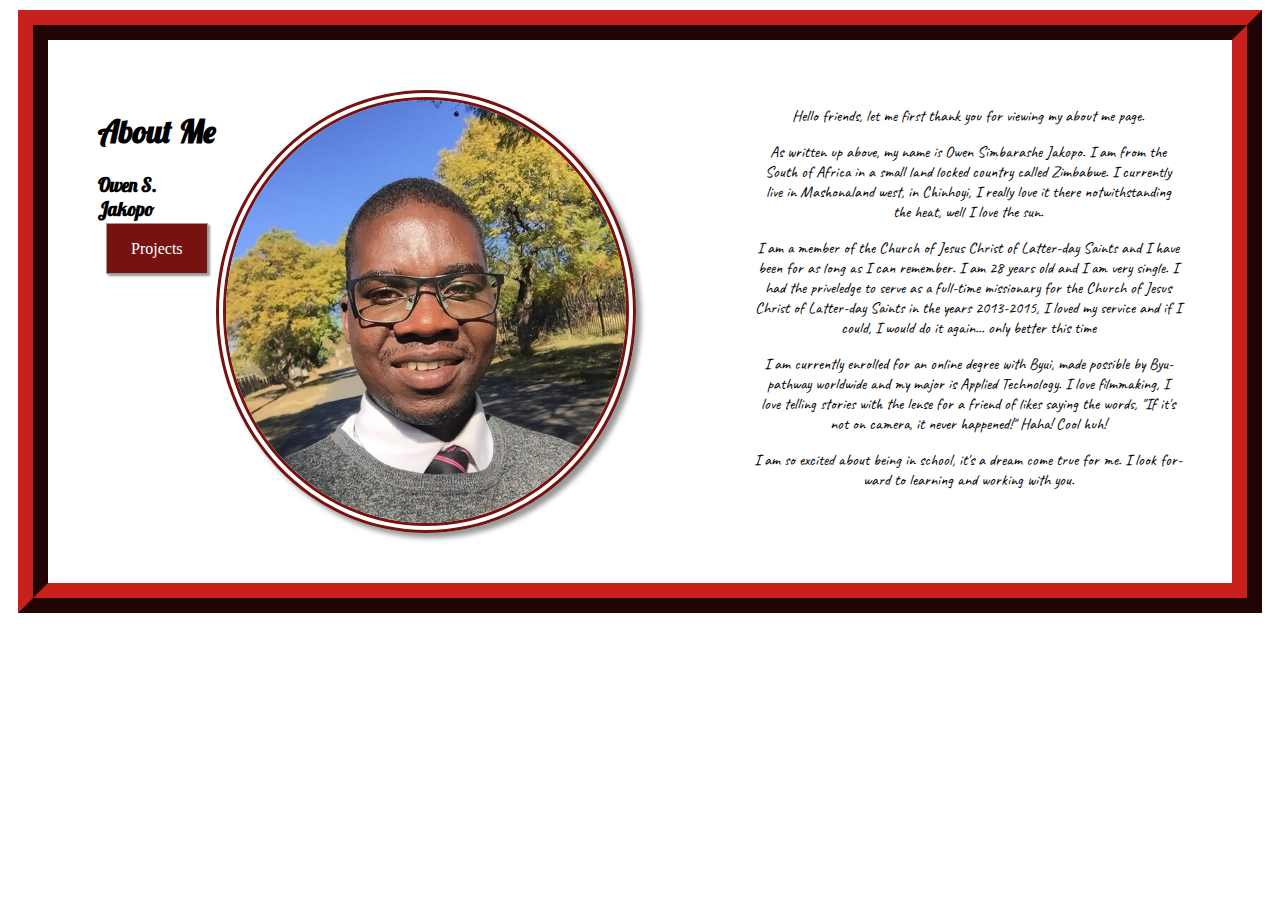
<file: aboutme/index.html>
<!doctype html>
<html lang="en">
  <head>
    <!-- Required meta tags -->
    <meta charset="utf-8">
    <meta name="viewport" content="width=device-width, initial-scale=1, shrink-to-fit=no">
    <title>All About Me</title>
    <link rel="stylesheet" href="styles/style.css" type="text/css">

  </head>
  <body>
    <div class="container">
      <div class="one">
      <h1>About Me</h1>
      <h3>Owen S. Jakopo</h3>
      <a class="center button" href="https://owensjakopo.github.io/wdd130/">Projects</a>
      </div>
      <img class="two" alt="owen" src="images/rsz_11owen.jpg">
      <div class="three">
      <p>Hello friends, let me first thank you for viewing my about me page.</p>
      <p>As written up above, my name is Owen Simbarashe Jakopo. I am from the<br> South of Africa in a small land locked country called Zimbabwe. I currently<br> live in Mashonaland west, in Chinhoyi, I really love it there notwithstanding<br>the heat, well I love the sun.</p>
      <p>I am a member of the Church of Jesus Christ of Latter-day Saints and I have<br> been for as long as I can remember. I am 28 years old and I am very single. I<br> had the priveledge to serve as a full-time missionary for the Church of Jesus <br>Christ of Latter-day Saints in the years 2013-2015, I loved my service and if I <br>could, I would do it again... only better this time</p>
      <p>I am currently enrolled for an online degree with Byui, made possible by Byu-<br>pathway worldwide and my major is Applied Technology. I love filmmaking, I <br>love telling stories with the lense for a friend of likes saying the words, "If it's <br>not on camera, it never happened!" Haha! Cool huh!</p>
      <p>I am so excited about being in school, it's a dream come true for me. I look for-<br>ward to learning and working with you.</p>
      </div>
    </div>
  </body>
</html>
</file>
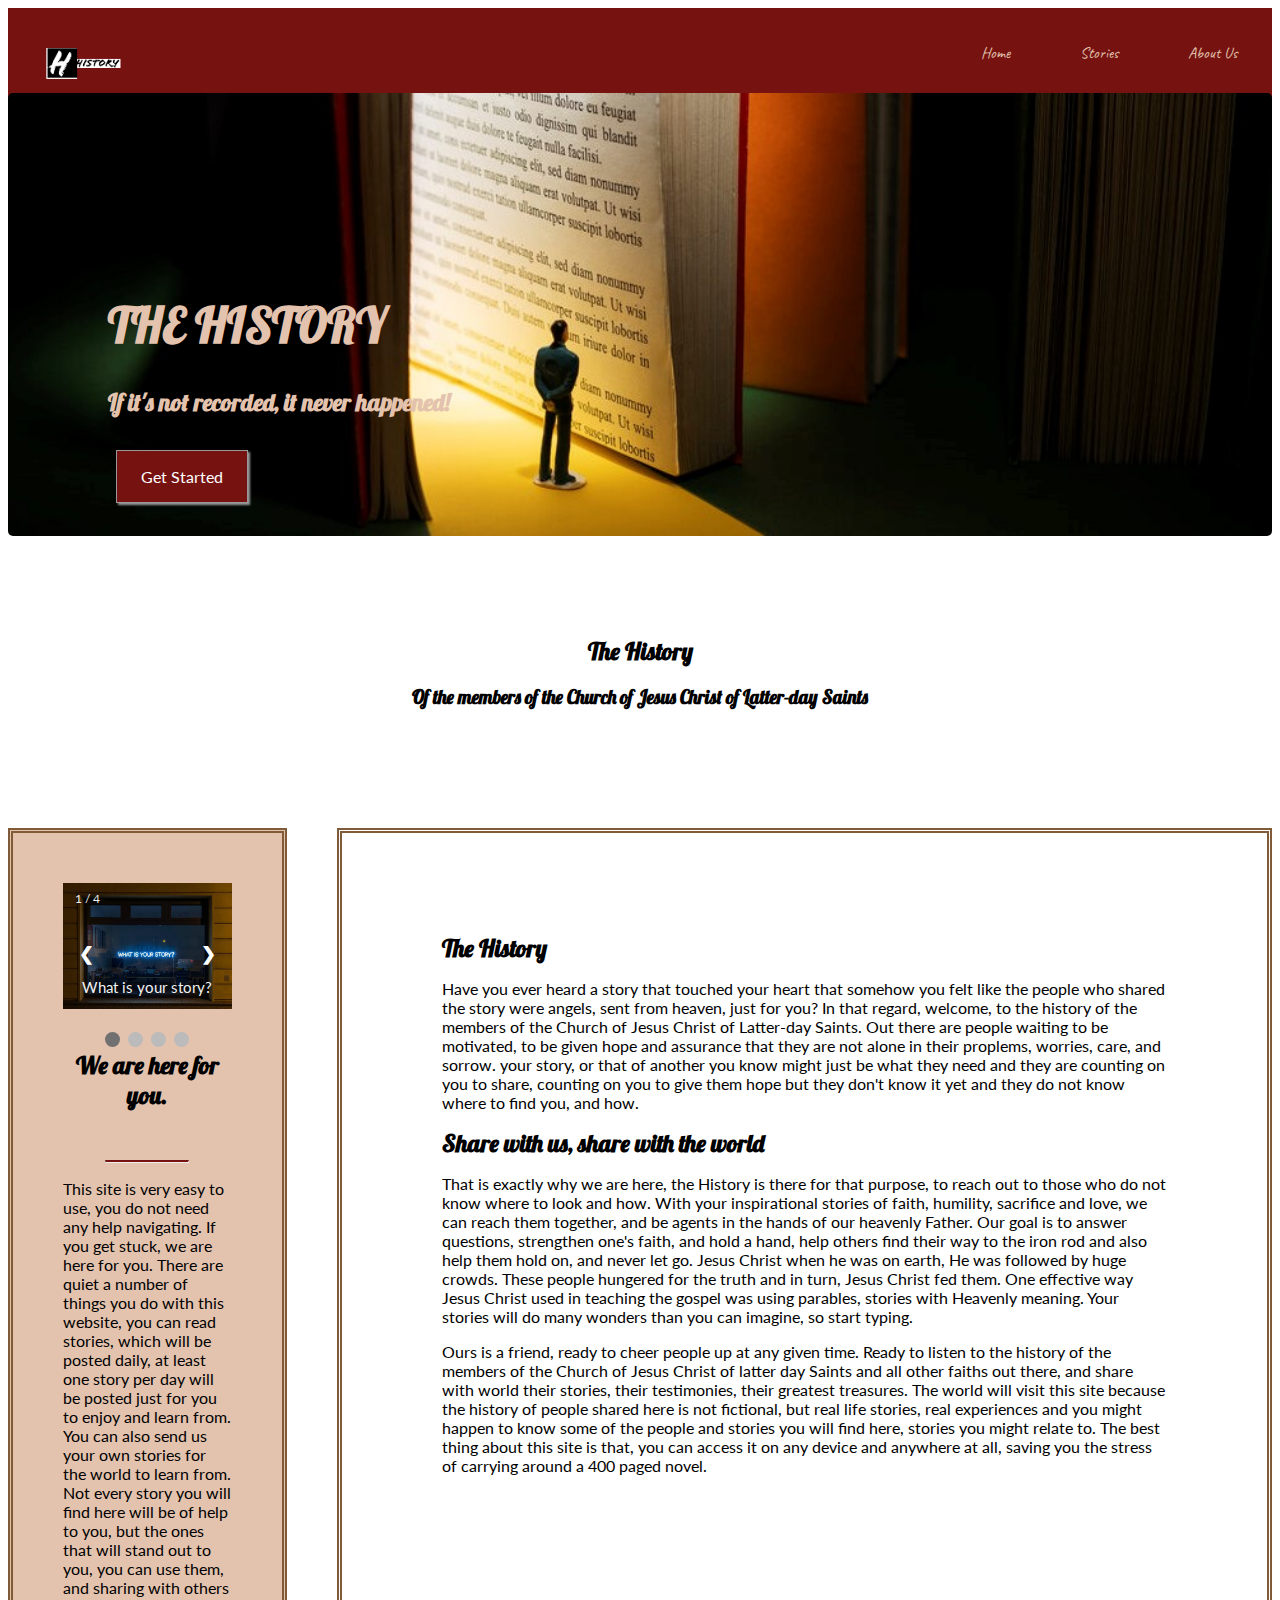
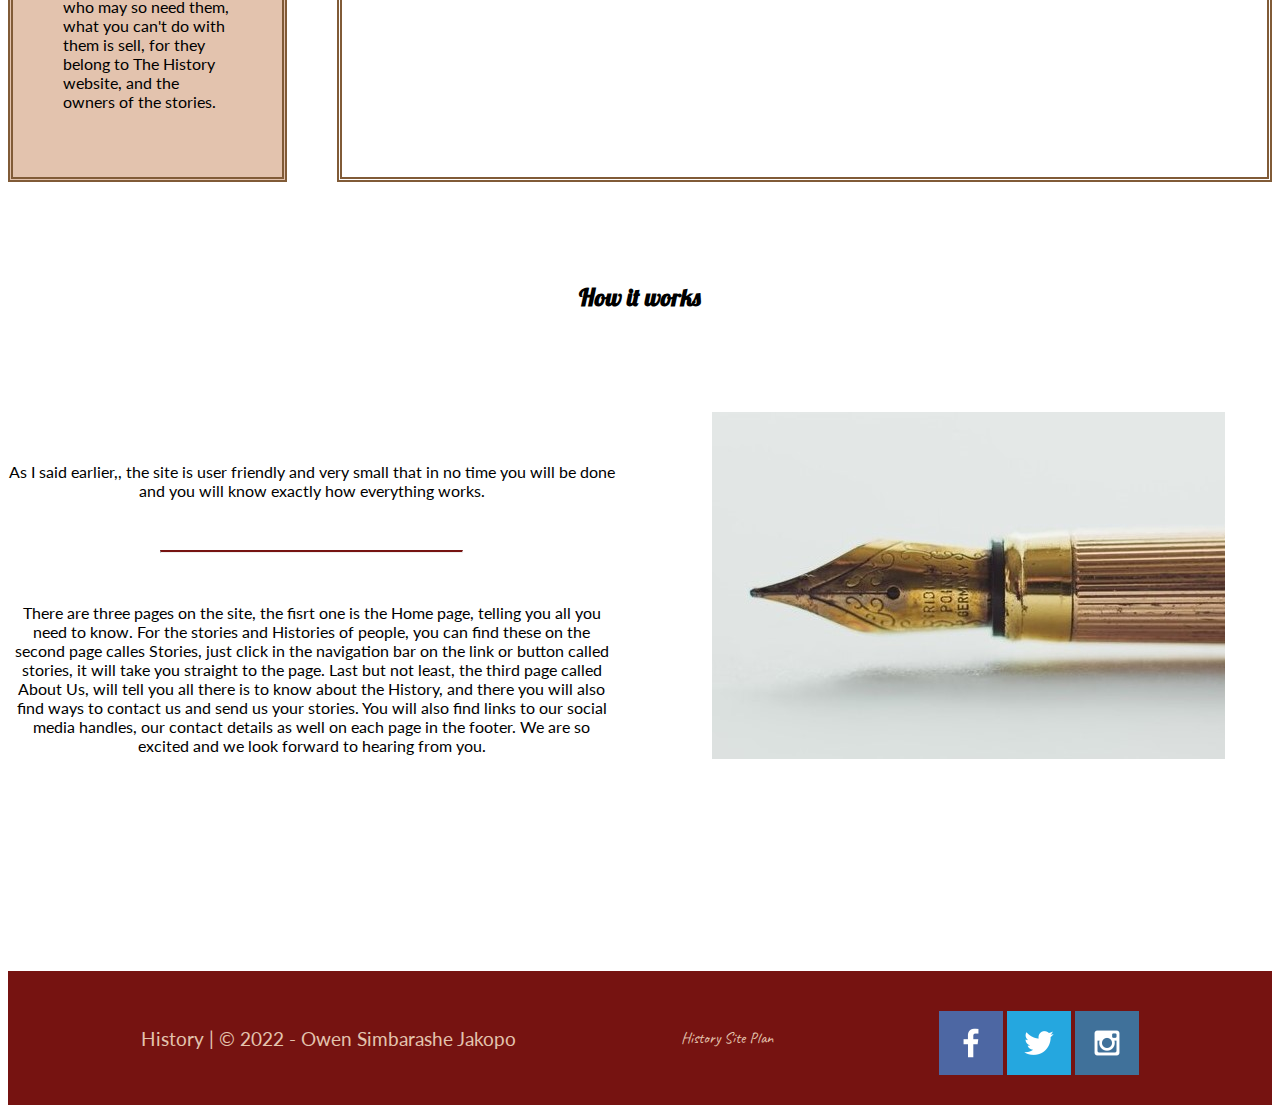
<file: thehistory/index.html>
<!DOCTYPE html>
<html lang="en">
<head>
   <meta charset="UTF-8">
   <meta name="viewport" content="width=device-width, initial-scale=1.0">
   <title>HISTORY</title>
    <link rel="icon" type="image/x-icon" href="images/ojhead.PNG">
    <link rel="stylesheet" href="styles/style.css" type="text/css">
</head>
    <body>
        <div class="container">
            <header>
                <img class="logo" alt="logo" src="images/History-logos_black1.png">
                <nav>
                    <a href="index.html">Home</a>
                    <a href="stories.html">Stories</a>
                    <a href="aboutus.html">About Us</a>
                </nav>
            </header>
            <div class="hero">
                <img id="myImg" class="hero-img" alt="imagination" src="images/imagination.jpg">
                <div class="hero-title">
                <h1>THE HISTORY</h1>
                <h2 class="up">If it's not recorded, it never happened!</h2>
                <a href="#" class="button center">Get Started</a>
                </div>
            </div>
            <div class="center padd">
                <h2>The History</h2>
                <h3>Of the members of the Church of Jesus Christ of Latter-day Saints</h3>
            </div>
            <main class="home-grid">
                <div class="card">
                    <!-- Slideshow container -->
                    <div class="slideshow-container">

                        <!-- Full-width images with number and caption text -->
                        <div class="mySlides fade">
                        <div class="numbertext">1 / 4</div>
                        <img src="images/etienne-girardet.jpg" alt="etienne girardet">
                        <div class="text">What is your story?</div>
                        </div>

                        <div class="mySlides fade">
                        <div class="numbertext">2 / 4</div>
                        <img src="images/imagination.jpg" alt="imagination">
                        <div class="text">Imagination</div>
                        </div>
                    
                        <div class="mySlides fade">
                        <div class="numbertext">3 / 4</div>
                        <img src="images/emmanuel-phaeton.jpg" alt="phaeton">
                        <div class="text">Stories</div>
                        </div>
                    
                        <div class="mySlides fade">
                        <div class="numbertext">4 / 4</div>
                        <img src="images/brett-jordan.jpg" alt="brett jordan">
                        <div class="text">People remember stories</div>
                        </div>
                    
                        <!-- Next and previous buttons -->
                        <a class="prev" onclick="plusSlides(-1)">&#10094;</a>
                        <a class="next" onclick="plusSlides(1)">&#10095;</a>
                    </div>
                    <br>
                    
                    <!-- The dots/circles -->
                    <div style="text-align:center">
                        <span class="dot" onclick="currentSlide(1)"></span>
                        <span class="dot" onclick="currentSlide(2)"></span>
                        <span class="dot" onclick="currentSlide(3)"></span>
                        <span class="dot" onclick="currentSlide(4)"></span>
                    </div>
                    <h2 class="center">We are here for you.</h2>
                    <hr class="my-hr">
                    <p>This site is very easy to use, you do not need any help navigating. If you get stuck, we are here for you. There are quiet a number of things you do with this website, you can read stories, which will be posted daily, at least one story per day will be posted just for you to enjoy and learn from. You can also send us your own stories for the world to learn from. Not every story you will find here will be of help to you, but the ones that will stand out to you, you can use them, and sharing with others who may so need them, what you can't do with them is sell, for they belong to The History website, and the owners of the stories.</p>
                </div>
                <div class="right">
                    <h2>The History</h2>
                    <p>Have you ever heard a story that touched your heart that somehow you felt like the people who shared the story were angels, sent from heaven, just for you? In that regard, welcome, to the history of the members of the Church of Jesus Christ of Latter-day Saints. Out there are people waiting to be motivated, to be given hope and assurance that they are not alone in their proplems, worries, care, and sorrow. your story, or that of another you know might just be what they need and they are counting on you to share, counting on you to give them hope but they don't know it yet and they do not know where to find you, and how.</p>
                    <h2>Share with us, share with the world</h2>
                    <p>That is exactly why we are here, the History is there for that purpose, to reach out to those who do not know where to look and how. With your inspirational stories of faith, humility, sacrifice and love, we can reach them together, and be agents in the hands of our heavenly Father. Our goal is to answer questions, strengthen one's faith, and hold a hand, help others find their way to the iron rod and also help them hold on, and never let go. Jesus Christ when he was on earth, He was followed by huge crowds. These people hungered for the truth and in turn, Jesus Christ fed them. One effective way Jesus Christ used in teaching the gospel was using parables, stories with Heavenly meaning. Your stories will do many wonders than you can imagine, so start typing.</p>
                    <p>Ours is a friend, ready to cheer people up at any given time. Ready to listen to the history of the members of the Church of Jesus Christ of latter day Saints and all other faiths out there, and share with world their stories, their testimonies, their greatest treasures. The world will visit this site because the history of people shared here is not fictional, but real life stories, real experiences and you might happen to know some of the people and stories you will find here, stories you might relate to. The best thing about this site is that, you can access it on any device and anywhere at all, saving you the stress of carrying around a 400 paged novel.</p>
                </div>
            </main>
            <div class="center padd">
                <h2>How it works</h2>
            </div>
            <div class="last_part">
                <div class="how">
                    <p>As I said earlier,, the site is user friendly and very small that in no time you will be done and you will know exactly how everything works.</p>
                    <hr class="my-hr">
                    <p>There are three pages on the site, the fisrt one is the Home page, telling you all you need to know. For the stories and Histories of people, you can find these on the second page calles Stories, just click in the navigation bar on the link or button called stories, it will take you straight to the page. Last but not least, the third page called About Us, will tell you all there is to know about the History, and there you will also find ways to contact us and send us your stories. You will also find links to our social media handles, our contact details as well on each page in the footer. We are so excited and we look forward to hearing from you.</p>
                </div>
                <div class="how_image">
                    <img src="images/lasovsky1.jpg" alt="pen">
                </div>
            </div>
            <footer>
                <div><p>History | &copy; 2022 - Owen Simbarashe Jakopo</p></div>
                <a href="site-plan.html">History Site Plan</a>
                <div class="social">
                    <a href="https://facebook.com"><img src="images/facebook.png" alt="fb icon"></a>
                    <a href="https://twitter.com"><img src="images/twitter.png" alt="twitter icon"></a>
                    <a href="https://instagram.com"><img src="images/instagram.png" alt="instagram icon"></a>
                </div>
            </footer>
        </div>
        <script>
            let slideIndex = 1;
            showSlides(slideIndex);
            
            function plusSlides(n) {
              showSlides(slideIndex += n);
            }
            
            function currentSlide(n) {
              showSlides(slideIndex = n);
            }
            
            function showSlides(n) {
              let i;
              let slides = document.getElementsByClassName("mySlides");
              let dots = document.getElementsByClassName("dot");
              if (n > slides.length) {slideIndex = 1}    
              if (n < 1) {slideIndex = slides.length}
              for (i = 0; i < slides.length; i++) {
                slides[i].style.display = "none";  
              }
              for (i = 0; i < dots.length; i++) {
                dots[i].className = dots[i].className.replace(" active", "");
              }
              slides[slideIndex-1].style.display = "block";  
              dots[slideIndex-1].className += " active";
            }
            </script>
    </body>
</html>
</file>
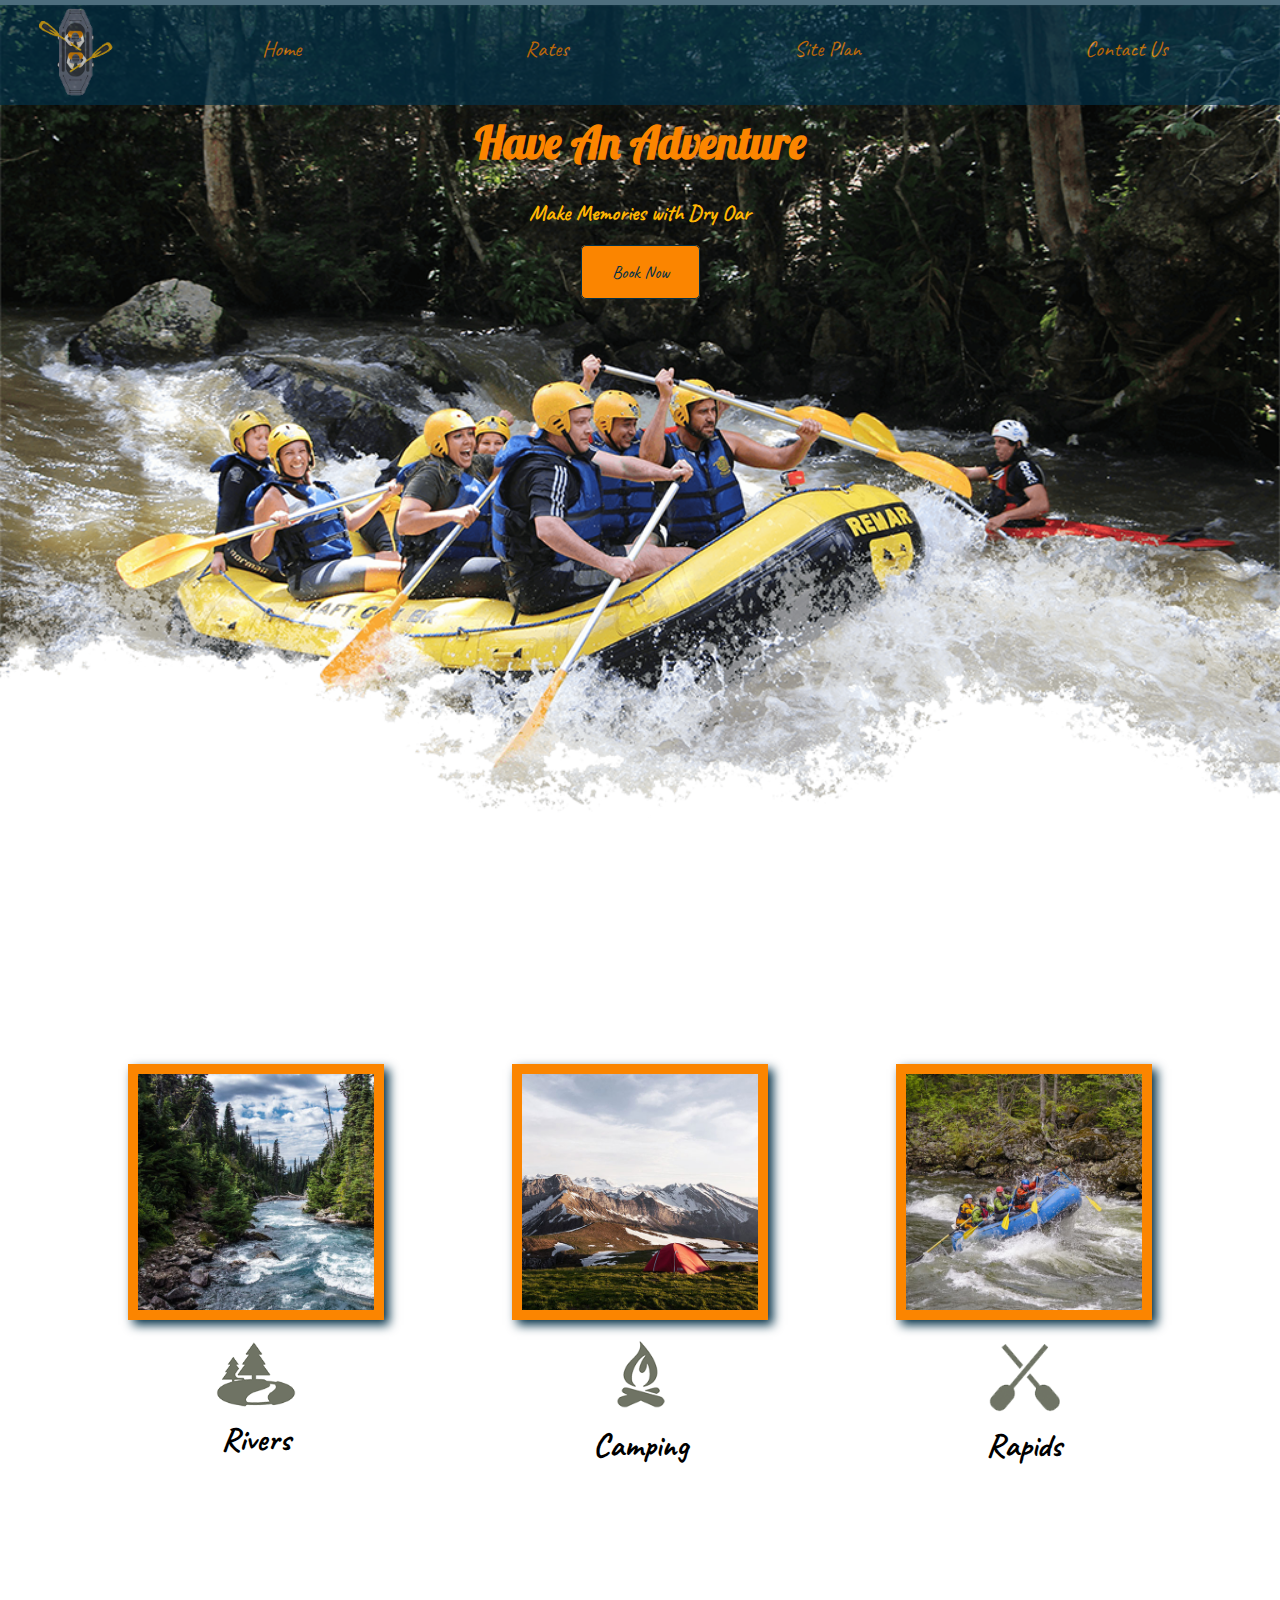
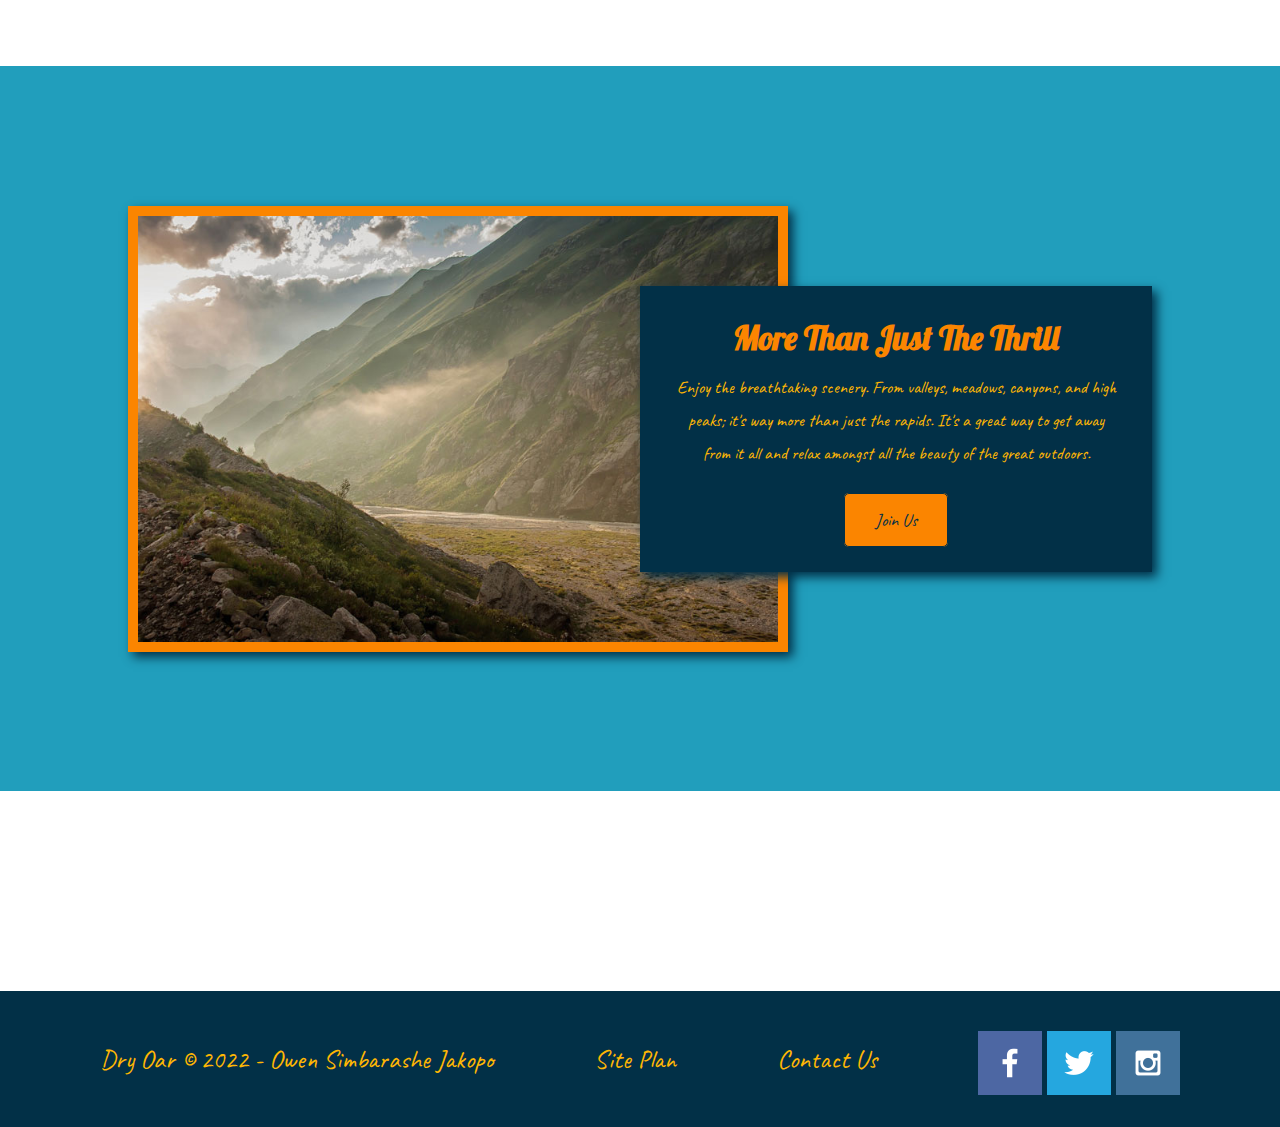
<file: wwr/index.html>
<!DOCTYPE html>
<html lang="en">

<head>
    <meta charset="UTF-8">
    <meta http-equiv="X-UA-Compatible" content="IE=edge">
    <meta name="viewport" content="width=device-width, initial-scale=1.0">
    <title>Whitewater Rafting | Dry Oar Boating | Home</title>
    <link rel="stylesheet" type="text/css" href="styles/style.css">
</head>

<body>
    <div id="content">
        <header>
            <a id="logo_link" href="index.html">
                <img class="logo" alt="Dry Oar Logo" src="images/logo-transparent.png">
            </a>
            <nav>
                <a href="index.html" target="_blank">Home</a>
                <a href="rates.html" target="_blank">Rates</a>
                <a href="site-plan-rafting.html" target="_blank">Site Plan</a>
                <a href="contactus.html" target="_blank">Contact Us</a>
            </nav>
        </header>
        <div id="hero">
  <div id="hero-box">
      <img id="hero-img" src="images/hero.png" alt="People enjoying white water rafting">
  </div>
  <section id="hero-msg">
      <h1 class="home-title">Have An Adventure</h1>
      <h4>Make Memories with Dry Oar</h4>
      <div class="button-box">
          <a class="book" href="rates.html">Book Now</a>
      </div>
  </section>
</div>
        <main class="home-grid">
            <section class="rivers-card">
                <img class="card-img" src="images/rivers.jpg" alt="river in forest">
                <img class="icon" src="images/river_icon.png" alt="river icon">
                <h2>Rivers</h2>
            </section>
            <section class="camping-card">
                <img class="card-img" src="images/camping.jpg" alt="tent in moumtains">
                <img class="icon" src="images/fire_icon.png" alt="fire icon icon">
                <h2>Camping</h2>
            </section>
            <section class="rapids-card">
                <img class="card-img" src="images/rapids.jpg" alt="river in forest">
                <img class="icon" src="images/oars_icon.png" alt="oars icon">
                <h2>Rapids</h2>
            </section>
            <div id="background"></div>
            <img class="mountains" src="images/mountains.jpg" alt="Misty mountains">
            <section class="msg">
                <h2>More Than Just The Thrill</h2>
                <p>Enjoy the breathtaking scenery. From valleys, meadows, canyons, and high peaks; it's way more than
                    just the rapids. It's a great way to get away from it all and relax amongst all the beauty of the
                    great outdoors.</p>
                <a class="join" href="rivers.html">Join Us</a>
            </section>
        </main>
        <footer>
            <p>Dry Oar &copy; 2022 - Owen Simbarashe Jakopo</p>
            <p><a href="site-plan-rafting.html" target="_blank">Site Plan</a></p>
            <p><a href="contactus.html" target="_blank">Contact Us</a></p>
            <div class="social">
                <a href="https://facebook.com" target="_blank"><img src="images/facebook.png" alt="fb icon"></a>
                <a href="https://twitter.com" target="_blank"><img src="images/twitter.png" alt="twitter icon"></a>
                <a href="https://instagram.com" target="_blank"><img src="images/instagram.png"
                        alt="instagram icon"></a>
            </div>
        </footer>
    </div>
</body>

</html>
</file>
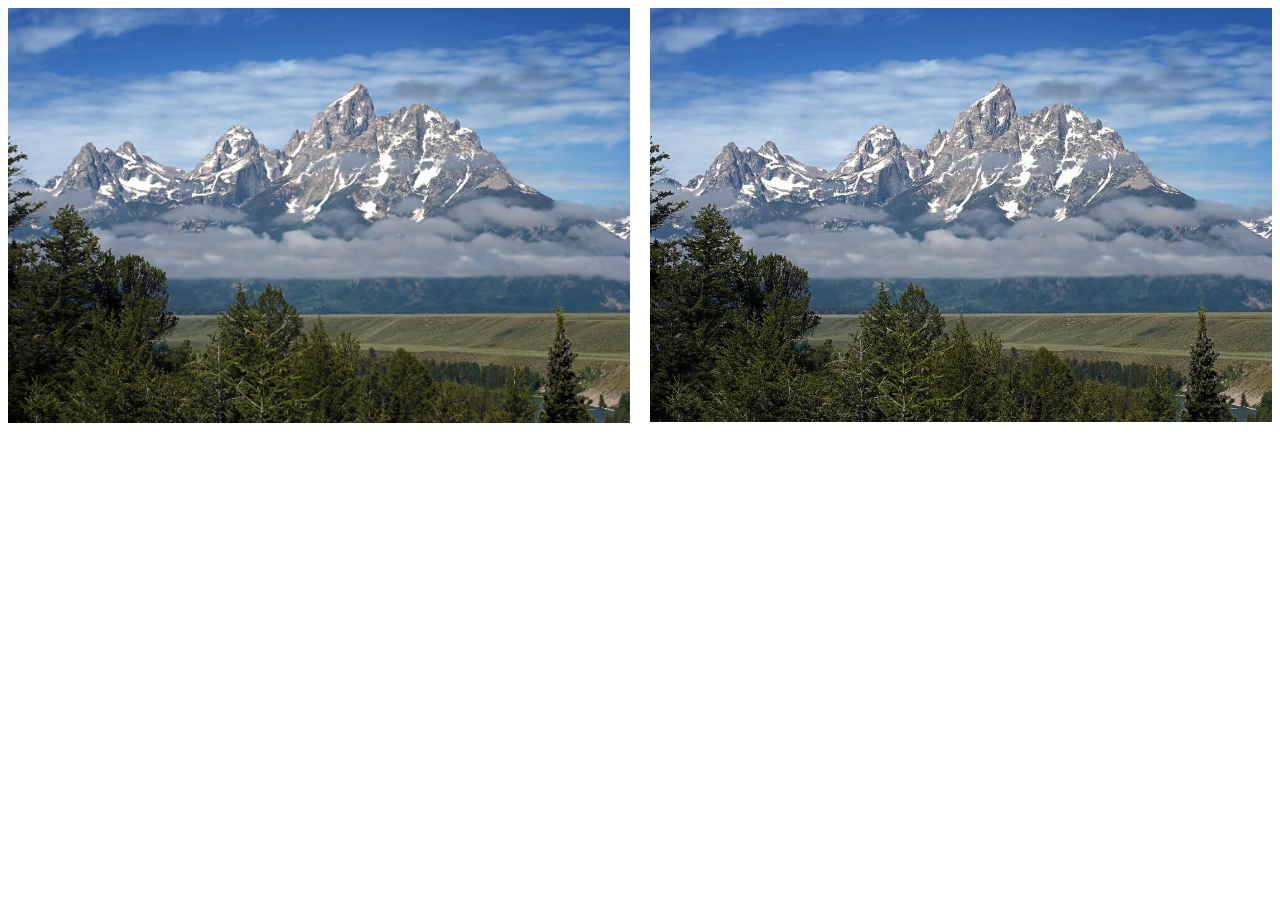
<file: challenges/week08.html>
<!DOCTYPE html>
<html lang="en">
<head>
    <meta charset="UTF-8">
    <meta http-equiv="X-UA-Compatible" content="IE=edge">
    <meta name="viewport" content="width=device-width, initial-scale=1.0">
    <title>Document</title>
    <link rel="stylesheet" href="styles/week08.css" type="text/css">

</head>
<body>
    <div class="container">
    <img class="image1" src="week08_image/w08_teton_mountains.jpg">
    <img class="image2" src="week08_image/rsz_1w08_teton_mountains_compressed.jpg">
</div>
</body>
</html>
</file>
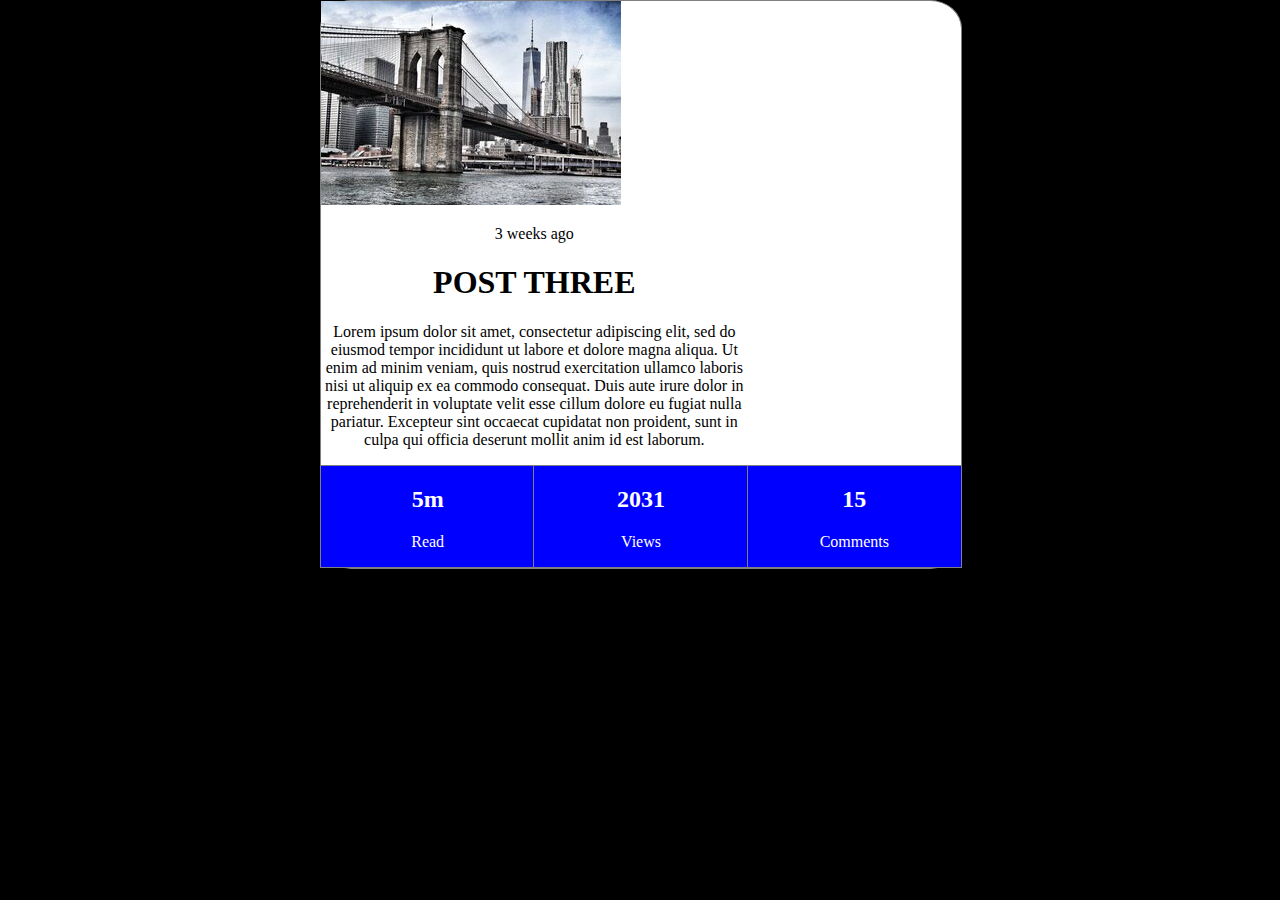
<file: challenges/week09.html>
<!DOCTYPE html>
<html lang="en">
<head>
    <meta charset="UTF-8">
    <meta http-equiv="X-UA-Compatible" content="IE=edge">
    <meta name="viewport" content="width=device-width, initial-scale=1.0">
    <title>Week 9 Challenge</title>
    <link rel="stylesheet" href="styles/week09.css" type="text/css">
</head>
<body>
    <div class="container">
        <div class="pic">
            <img src="week09_image/w09_ice_img.jpg">
            <p>3 weeks ago</p>
            <h1>POST THREE</h1>
            <p>Lorem ipsum dolor sit amet, consectetur adipiscing elit, sed do eiusmod tempor incididunt ut labore et dolore magna aliqua. Ut enim ad minim veniam, quis nostrud exercitation ullamco laboris nisi ut aliquip ex ea commodo consequat. Duis aute irure dolor in reprehenderit in voluptate velit esse cillum dolore eu fugiat nulla pariatur. Excepteur sint occaecat cupidatat non proident, sunt in culpa qui officia deserunt mollit anim id est laborum.</p>
        </div>
        <div class="read">
            <h2>5m</h2>
            <p>Read</p>
        </div>
        <div class="views">
            <h2>2031</h2>
            <p>Views</p>
        </div>
        <div class="comments">
            <h2>15</h2>
            <p>Comments</p>
        </div>
        </div>
    
</body>
</html>
</file>
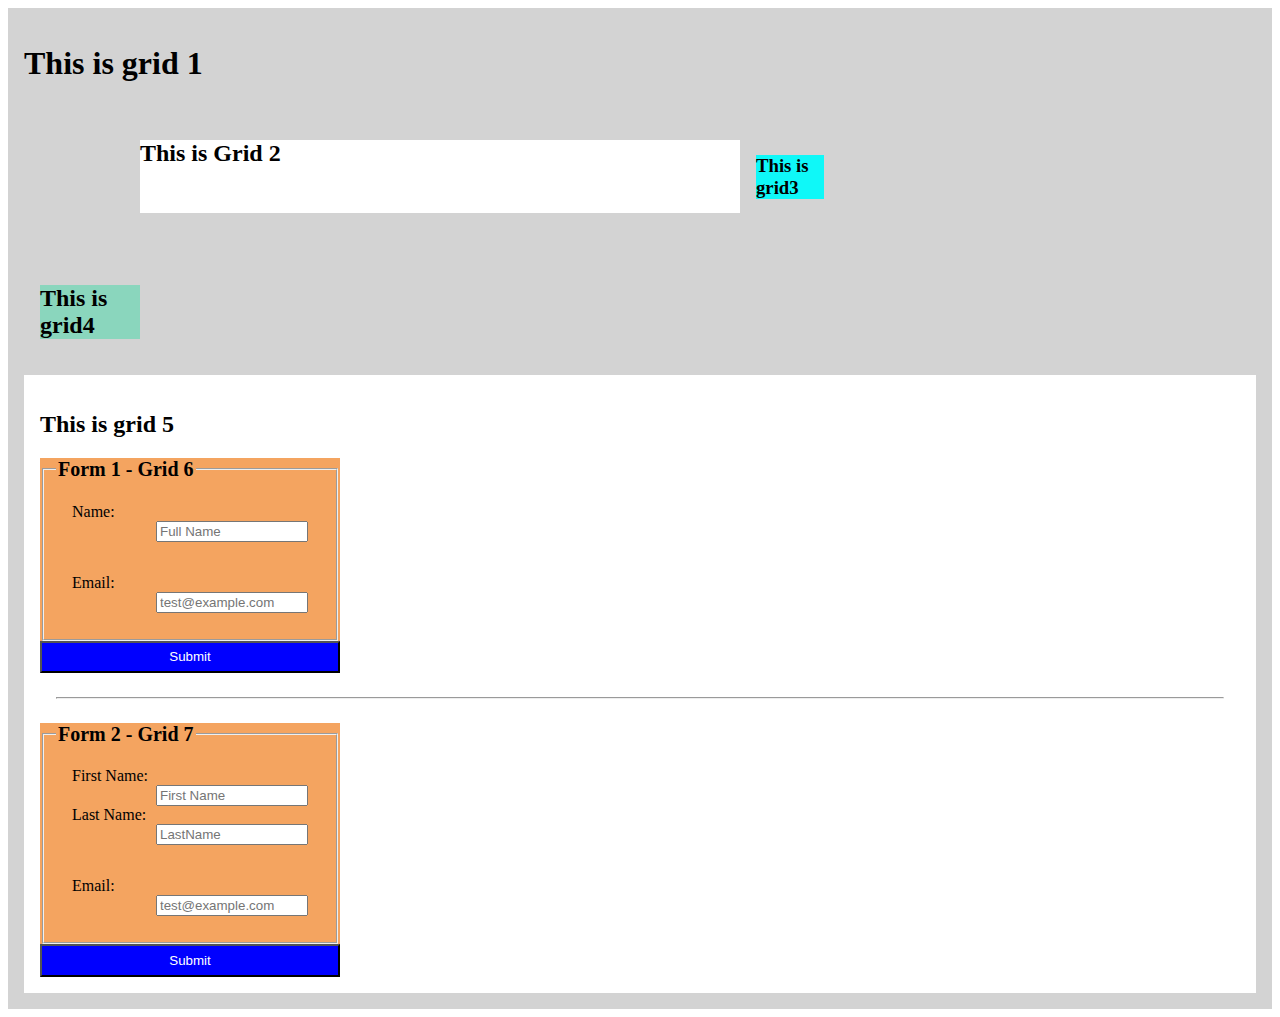
<file: grid-layout/grid-layout.html>
<!DOCTYPE html>
<html lang="en">
  <head>
    <meta charset="utf-8" />
    <meta name="viewport" content="width=device-width, initial-scale=1" />
    <link rel="icon" href="https://glitch.com/favicon.ico" />

    <title>Grid Layout Example</title>

    <meta
      name="description"
      content="A simple webpage to demonstrate how to do Grid Layout"
    />

    <!-- Import the webpage's stylesheet -->
    <link rel="stylesheet" href="styles/grid.css" />
  </head>

  <body>
    <div class="grid1">
      <h1>This is grid 1</h1>
      <div class="grid2">
        <h2>This is Grid 2</h2>
        <div class="grid3">
          <h3>This is grid3</h3>
        </div>
      </div>
      <div class="grid4">
        <h2>This is grid4</h2>
      </div>
      <section>
        <h2>This is grid 5</h2>
        <form action="#">
          <fieldset>
            <legend>Form 1 - Grid 6</legend>
            <div>
              <label for="name">Name:</label>
              <input
                type="text"
                id="name"
                name="fullname"
                required
                placeholder="Full Name"
              />
            </div>
            <div>
              <label for="email">Email: </label>
              <input
                type="email"
                id="email"
                name="e-mail"
                placeholder="test@example.com"
              />
            </div>
          </fieldset>
          <button type="submit">Submit</button>
        </form>
        <div>
          <hr />
        </div>
        <form action="#">
          <fieldset>
            <legend>Form 2 - Grid 7</legend>
            <div>
              <label for="name1">First Name:</label>
              <input
                type="text"
                id="name1"
                name="firstname"
                required
                placeholder="First Name"
              />
              <label for="name2">Last Name:</label>
              <input
                type="text"
                id="name2"
                name="lastname"
                required
                placeholder="LastName"
              />
            </div>
            <div>
              <label for="email2">Email: </label>
              <input
                type="email"
                id="email2"
                name="email2"
                placeholder="test@example.com"
              />
            </div>
          </fieldset>
          <button type="submit">Submit</button>
        </form>
      </section>
    </div>
  </body>
</html>
</file>
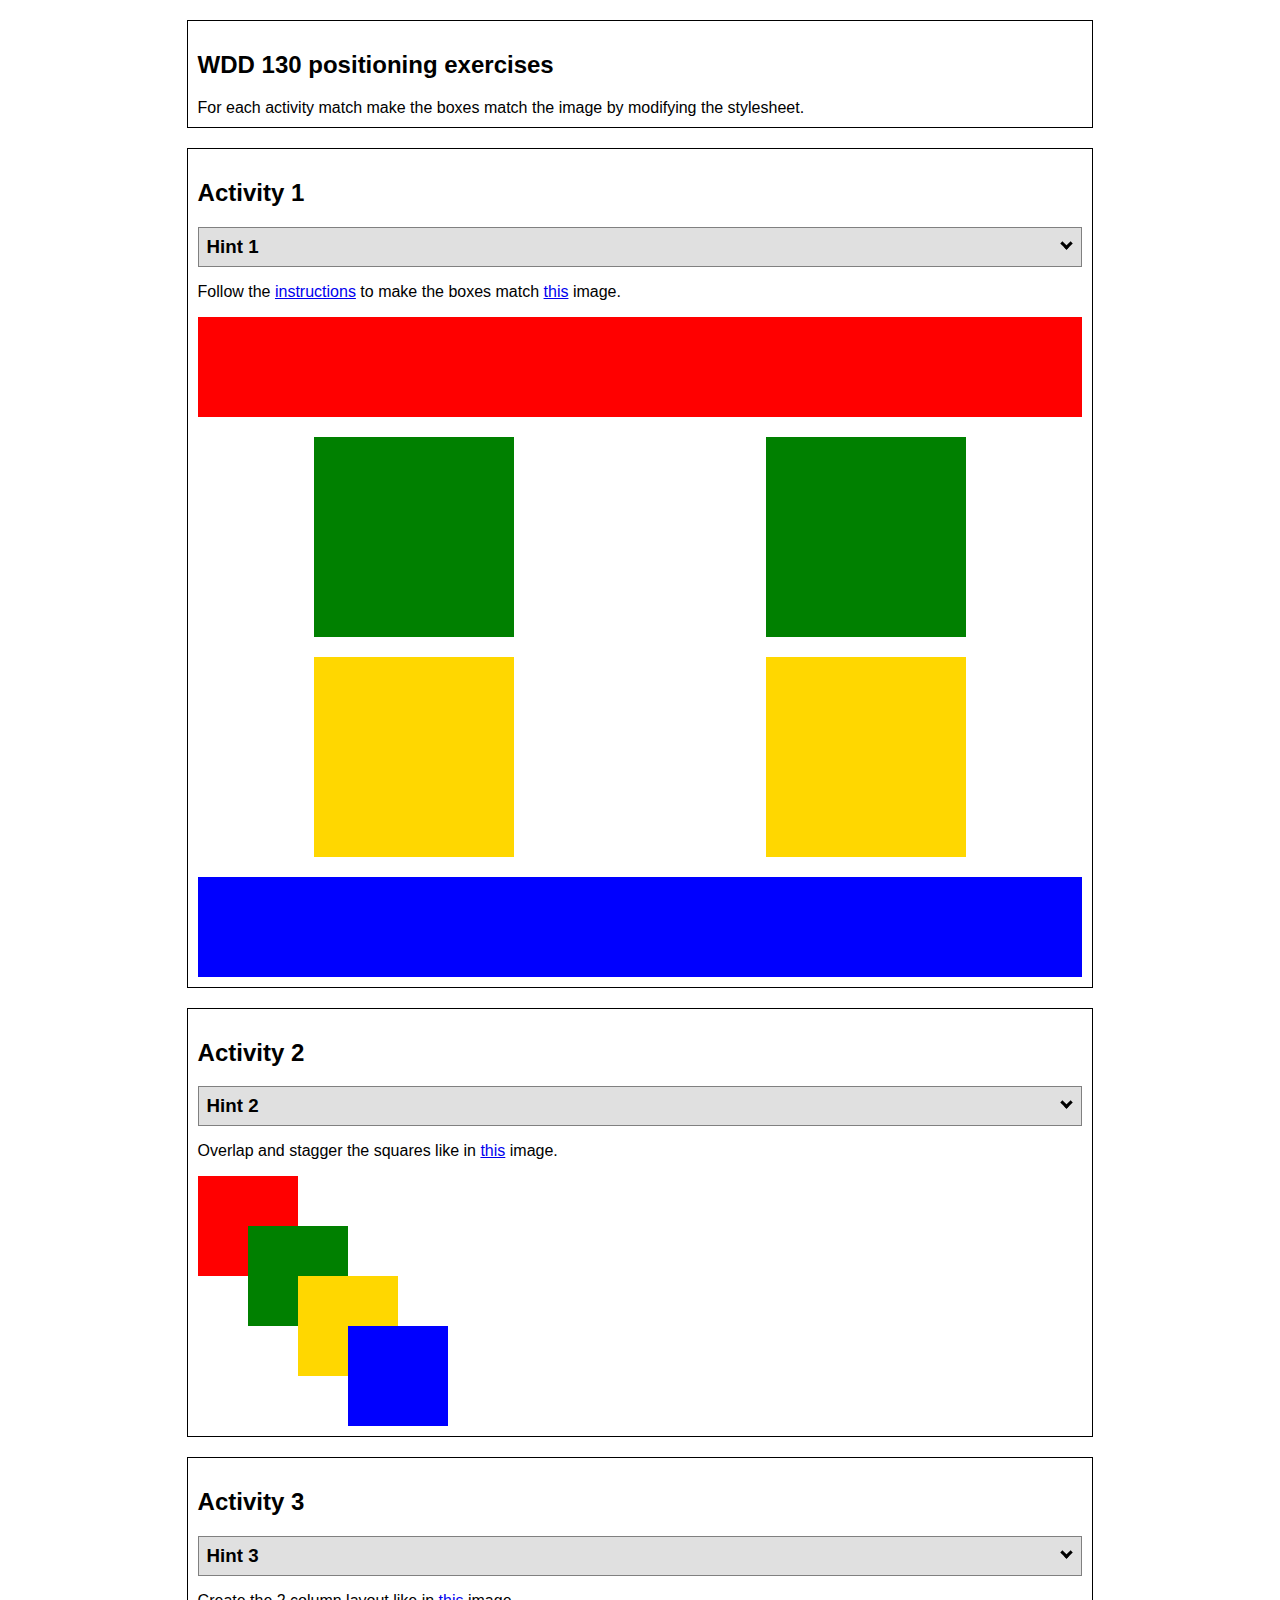
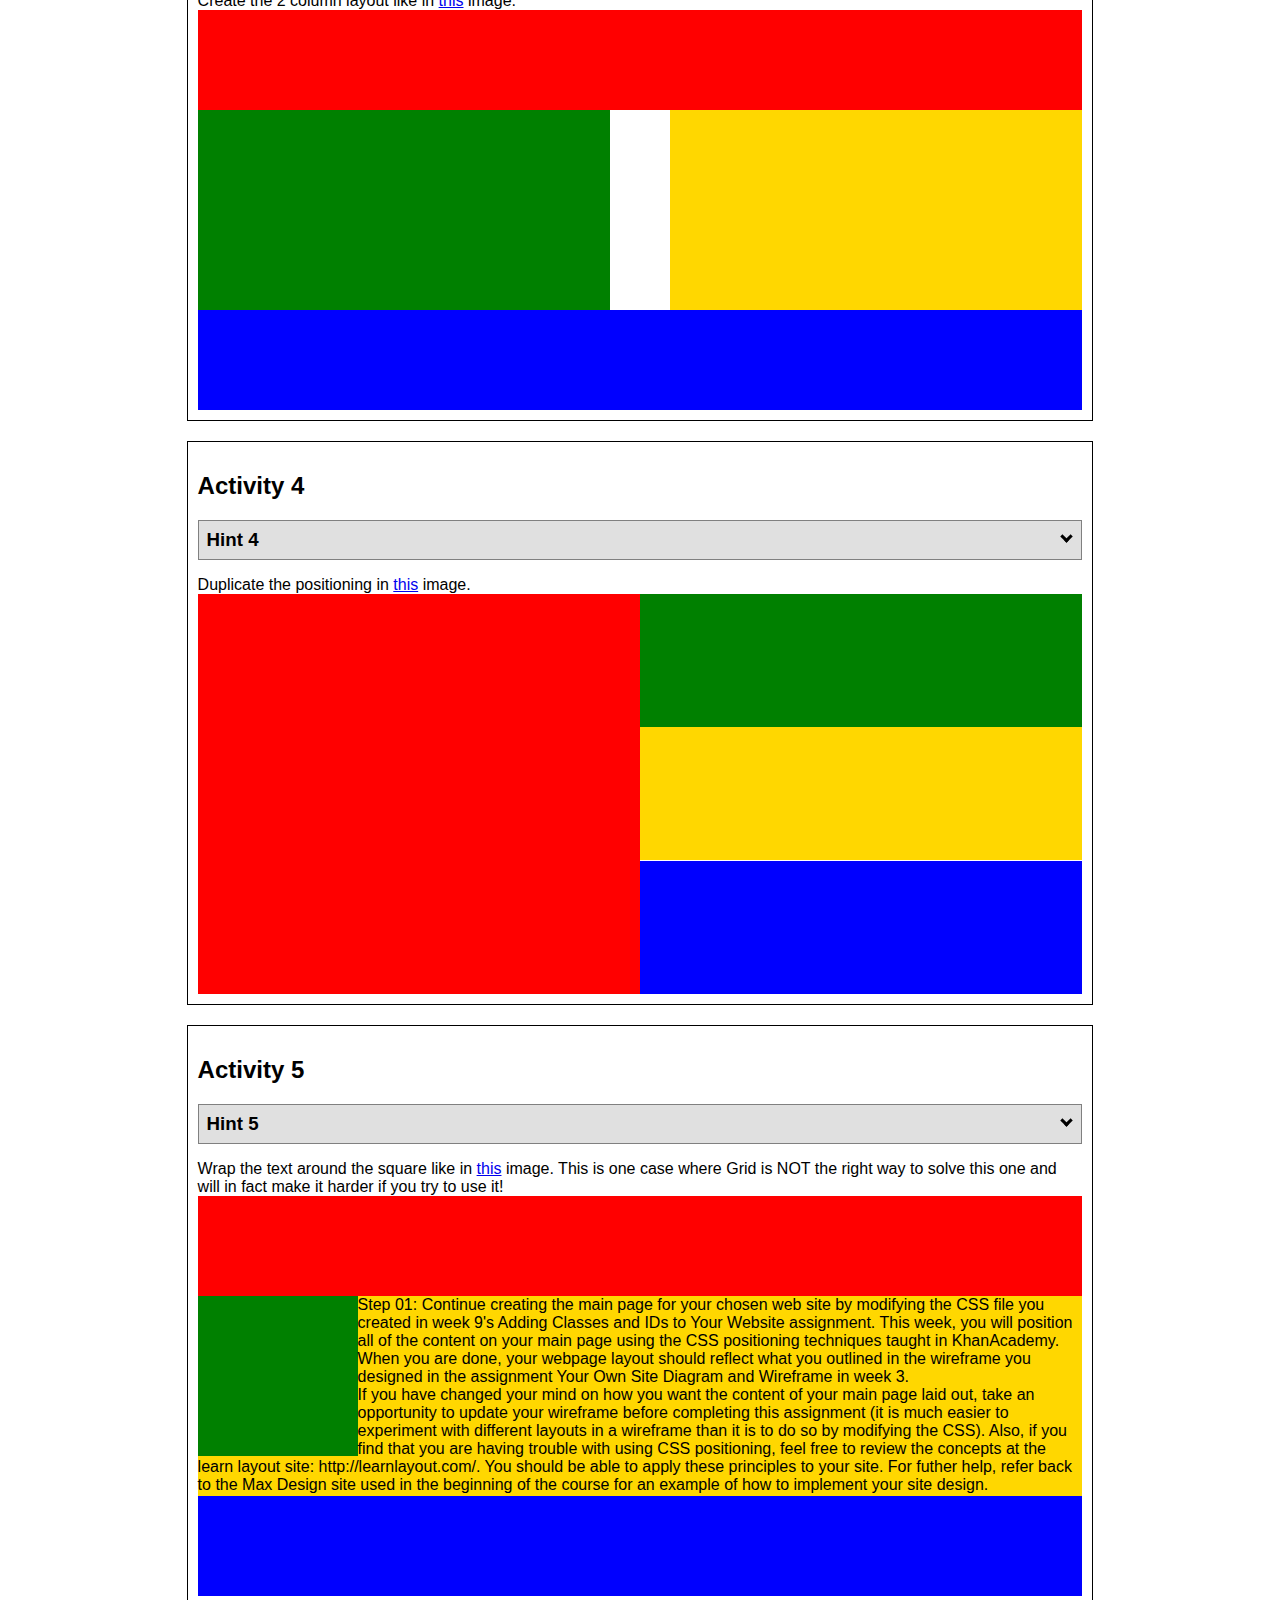
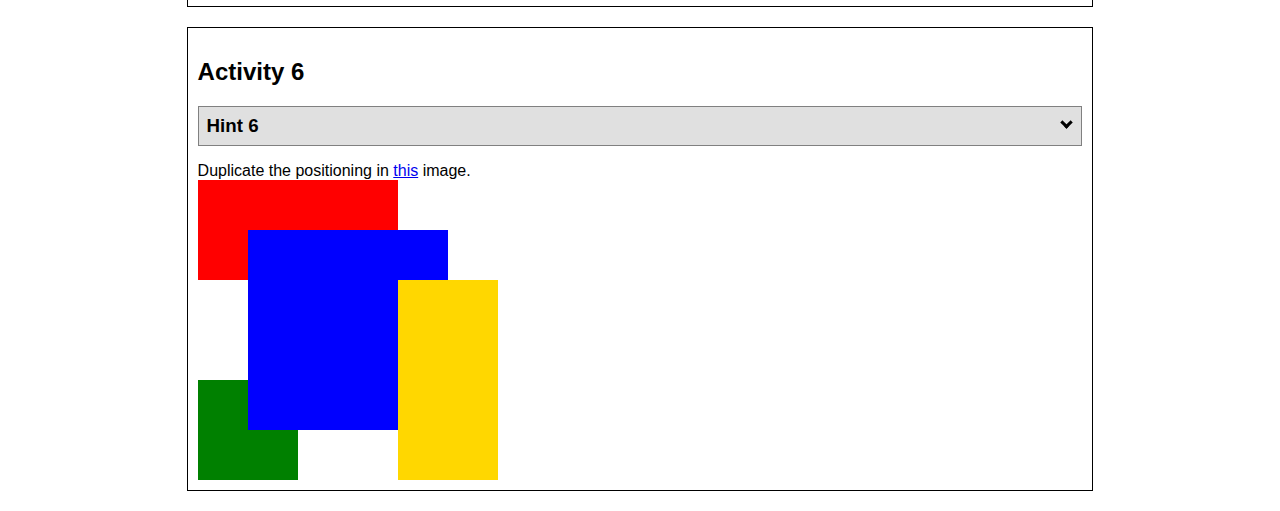
<file: positioning/positioning.html>
<!DOCTYPE html>
<html lang="en">
  <head>
    <!-- HTML - Name: positioning.html -->
    <title>Positioning Activity</title>
    <link rel="stylesheet" type="text/css" href="positionstyles.css" />
  </head>
  <body>
    <div class="activity">
      <h2>WDD 130 positioning exercises</h2>
      For each activity match make the boxes match the image by modifying the stylesheet.</div>
    <div class="activity">
      <h2>Activity 1</h2>
      <section class="hint"><input type="checkbox" ><i></i> <h3>Hint 1</h3><div><p>Check out the <a href="https://byui-wdd.github.io/wdd130/activities/w06-css-positioning.html" target="_blank">activity instructions</a> in Ilearn!</p></div></section>
      <p>Follow the <a href="https://byui-wdd.github.io/wdd130/activities/w06-css-positioning.html" target="_blank">instructions</a> to make the boxes match  <a href="https://byui-wdd.github.io/wdd130/images/example1.png" target="_blank">this</a> image.</p>
      <div class="content1" >
        <div class="red1" ></div>
        <div class="green1" ></div>
        <div class="green1" ></div>
        <div class="yellow1"></div>
        <div class="yellow1"></div>
        <div class="blue1"></div>
      </div>
    </div>
    <div class="activity">
      <h2>Activity 2</h2>
      <section class="hint"><input type="checkbox" > <h3>Hint 2</h3><i></i><div><p>Remember that the best way to shift elements around slightly on the page is with Margins.  You could also use Grid.  Either would work for this. If you choose margin, you can use a <em>negative</em> margin. (ie margin-top: -20px;)</p><h4>Properties used:</h4><ul><li>margin-top, margin-left</li><li>...or...</li><li>grid-template-columns: 50px 50px 50px 50px 50px </li></ul></div></section>
      <p>Overlap and stagger the squares like in <a href="https://byui-wdd.github.io/wdd130/images/example2.png" target="_blank">this</a> image.</p>
      <div class="content2" >
        <div class="red2" ></div>
        <div class="green2" ></div>
        <div class="yellow2"></div>
        <div class="blue2"></div>
      </div>
    </div>
    <div class="activity">
      <h2>Activity 3</h2>
      <section class="hint"><input type="checkbox" > <h3>Hint 3</h3><i></i><div><p>This one is going to be best solved with CSS Grid. Remember to make the boxes the right width first...then start moving them around. </p><h4>Properties used:</h4><ul><li>display:grid;</li><li>grid-template-columns:</li><li>grid-column-gap:</li>
        <li>grid-column:</li>  </ul></div></section>
      Create the 2 column layout like in <a href="https://byui-wdd.github.io/wdd130/images/example3.png" target="_blank">this</a>  image.
      <div class="content3" >
        <div class="red3" ></div>
        <div class="green3" ></div>
        <div class="yellow3"></div>
        <div class="blue3"></div>
      </div>
    </div>
    <div class="activity">
      <h2>Activity 4</h2>
      <section class="hint"><input type="checkbox" > <h3>Hint 4</h3><i></i><div><p>For the others we have been primarily concerned with width. For this one you will need to adjust height as well. </p><h4>Properties used:</h4><ul><li>display:grid;</li><li>grid-template-columns:</li><li>grid-row:</li></ul></div></section>
      Duplicate the positioning in <a href="https://byui-wdd.github.io/wdd130/images/example4.png" target="_blank">this</a> image. 
      <div class="content4" >
        <div class="red4" ></div>
        <div class="green4" ></div>
        <div class="yellow4"></div>
        <div class="blue4"></div>
      </div>
    </div>

    <div class="activity">
      <h2>Activity 5</h2>
      <section class="hint"><input type="checkbox" > <h3>Hint 5</h3><i></i><div><p>Grid is <strong>not</strong> the right way to do this.  In fact there is only one way to really do that...and that is with float. Remember that we float the thing we want the text to wrap around.  Also remember to start by making all the shapes the right size and shape.</p><h4>Properties used:</h4><ul><li>float: left;</li></ul></div></section>
      Wrap the text around the square like in <a href="https://byui-wdd.github.io/wdd130/images/example5.png" target="_blank">this</a> image. This is one case where Grid is NOT the right way to solve this one and will in fact make it harder if you try to use it!
      <div class="content5" >
        <div class="red5" ></div>
        <div class="green5" ></div>
        <div class="yellow5">Step 01: Continue creating the main page for your chosen web site by modifying the CSS file you created in week 9's Adding Classes and IDs to Your Website assignment. This week, you will position all of the content on your main page using the CSS positioning techniques taught in KhanAcademy. When you are done, your webpage layout should reflect what you outlined in the wireframe you designed in the assignment Your Own Site Diagram and Wireframe in week 3. <br />
          If you have changed your mind on how you want the content of your main page laid out, take an opportunity to update your wireframe before completing this assignment (it is much easier to experiment with different layouts in a wireframe than it is to do so by modifying the CSS). Also, if you find that you are having trouble with using CSS positioning, feel free to review the concepts at the learn layout site: http://learnlayout.com/. You should be able to apply these principles to your site. For futher help, refer back to the Max Design site used in the beginning of the course for an example of how to implement your site design.</div>
        <div class="blue5"></div>
      </div>
    </div>
    <div class="activity">
      <h2>Activity 6</h2>
      <section class="hint"><input type="checkbox" > <h3>Hint 6</h3><i></i><div><p>This one is all about visualizing the grid behind the layout. If you are having a hard time doing that first: all the sizes are even multiples of 100, and second here is another example with the lines drawn: <a href="https://byui-wdd.github.io/wdd130/images/example6-hint.png" target="_blank">example 6 with lines</a>. For this one you will find it easiest if you use px for the column width. You can also use <kbd>z-index</kbd> to control the element layering.    </p><h4>Properties used:</h4><ul><li>display:grid;</li><li>grid-template-columns:</li><li>grid-column:</li><li>grid-row:</li><li><a href="https://www.w3schools.com/cssref/pr_pos_z-index.asp" target="_blank">z-index:</a></li></ul></div></section>
      Duplicate the positioning in <a href="https://byui-wdd.github.io/wdd130/images/example6.png" target="_blank">this</a> image.
      <div class="content6" >
        <div class="red6" ></div>
        <div class="green6" ></div>
        <div class="yellow6"></div>
        <div class="blue6"></div>
      </div>
    </div>
  </body>
</html>
</file>
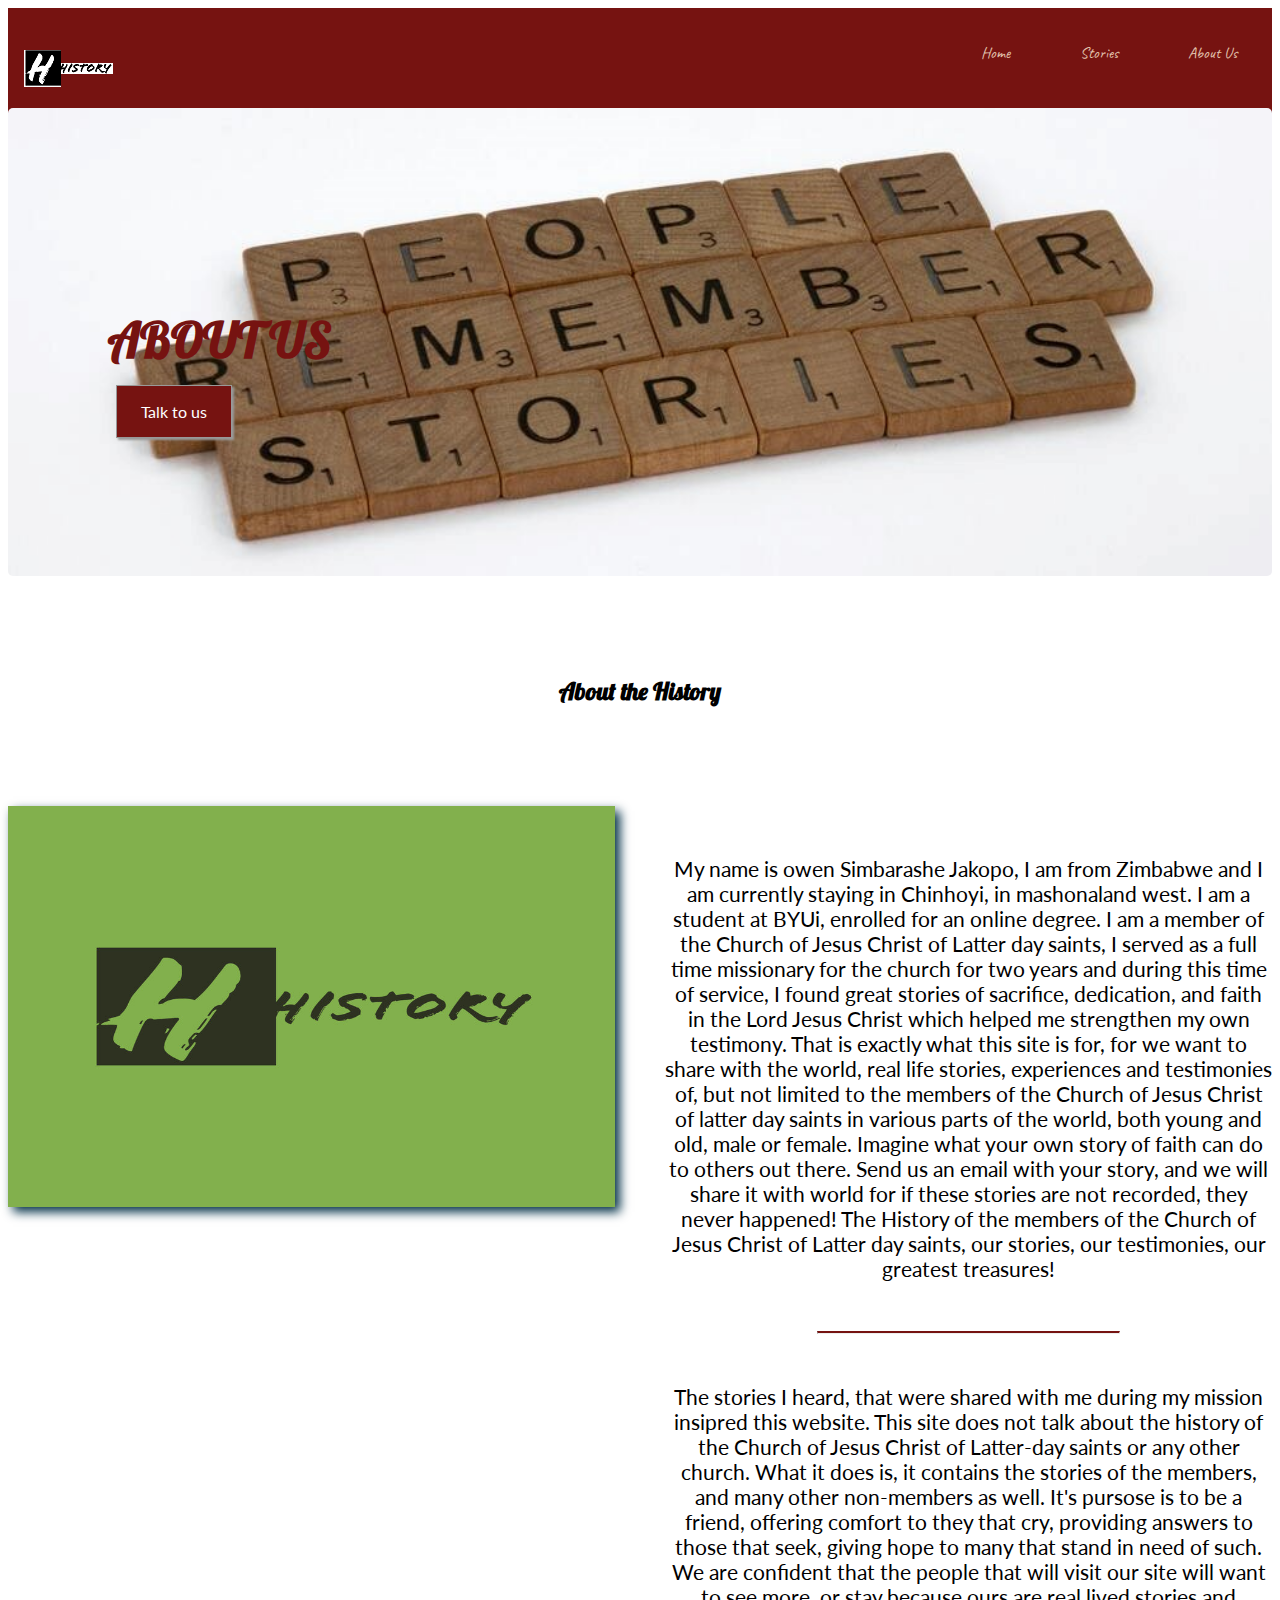
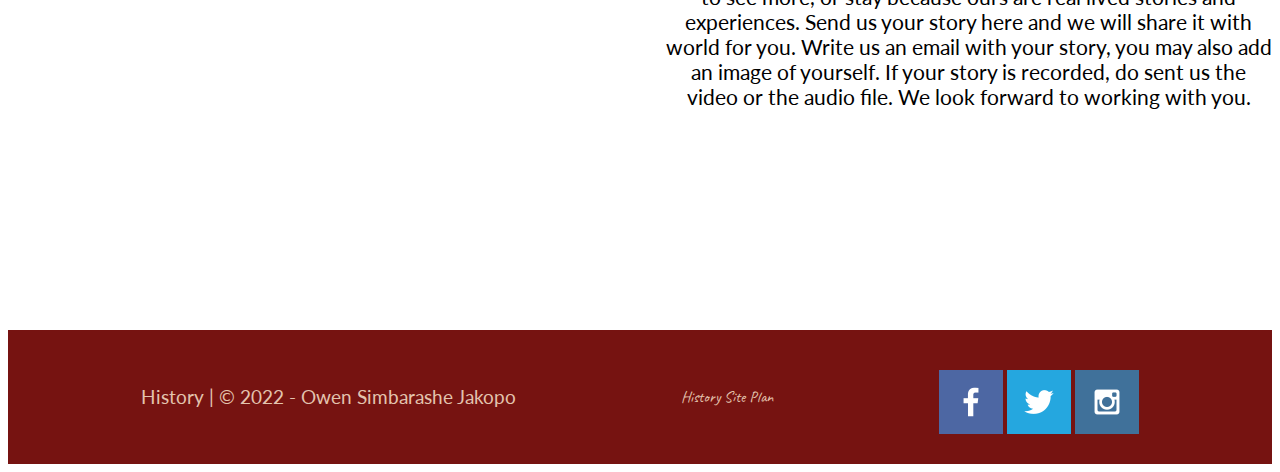
<file: thehistory/aboutus.html>
<!DOCTYPE html>
<html lang="en">
<head>
   <meta charset="UTF-8">
   <meta name="viewport" content="width=device-width, initial-scale=1.0">
   <title>About Us</title>
   <link rel="icon" type="image/x-icon" href="images/ojhead.PNG">
   <link rel="stylesheet" href="styles/style.css" type="text/css">
</head>
<body>
    <div class="container">
    <header>
        <img src="images/History-logos_black1.png" alt="logo">
        <nav>
            <a href="index.html">Home</a>
            <a href="stories.html">Stories</a>
            <a href="aboutus.html">About Us</a>
        </nav>
    </header>
    <div class="hero">
        <img id="myImg" class="hero-img" alt="brett jordan" src="images/brett-jordan.jpg">
        <div class="about-hero-title">
            <h1>ABOUT US</h1>
        <a href="#" class="button">Talk to us</a>
        </div>
    </div>
    <h2 class="center padd">About the History</h2>
    <main class="about-grid">
        <div class="left">
            <img class="about-image" alt="logos" src="images/rsz_2history-logos.jpg">
        </div>
        <div class="about">
            <p>My name is owen Simbarashe Jakopo, I am from Zimbabwe and I am currently staying in Chinhoyi, in mashonaland west. I am a student at BYUi, enrolled for an online degree. I am a member of the Church of Jesus Christ of Latter day saints, I served as a full time missionary for the church for two years and during this time of service, I found great stories of sacrifice, dedication, and faith in the Lord Jesus Christ which helped me strengthen my own testimony. That is exactly what this site is for, for we want to share with the world, real life stories, experiences and testimonies of, but not limited to the members of the Church of Jesus Christ of latter day saints in various parts of the world, both young and old, male or female. Imagine what your own story of faith can do to others out there. Send us an email with your story, and we will share it with world for if these stories are not recorded, they never happened! The History of the members of the Church of Jesus Christ of Latter day saints, our stories, our testimonies, our greatest treasures!</p>
            <hr class="my-hr">
            <p>The stories I heard, that were shared with me during my mission insipred this website. This site does not talk about the history of the Church of Jesus Christ of Latter-day saints or any other church. What it does is, it contains the stories of the members, and many other non-members as well. It's pursose is to be a friend, offering comfort to they that cry, providing answers to those that seek, giving hope to many that stand in need of such. We are confident that the people that will visit our site will want to see more, or stay because ours are real lived stories and experiences. Send us your story here and we will share it with world for you. Write us an email with your story, you may also add an image of yourself. If your story is recorded, do sent us the video or the audio file. We look forward to working with you.</p>
        </div>
    </main>
    <footer>
        <p>History | &copy; 2022 - Owen Simbarashe Jakopo</p>
        <a href="site-plan.html">History Site Plan</a>
        <div class="social">
            <a href="https://facebook.com"><img src="images/facebook.png" alt="fb icon"></a>
            <a href="https://twitter.com"><img src="images/twitter.png" alt="twitter icon"></a>
            <a href="https://instagram.com"><img src="images/instagram.png" alt="instagram icon"></a>
        </div>
    </footer>
    </div>
</body>
</html>
</file>
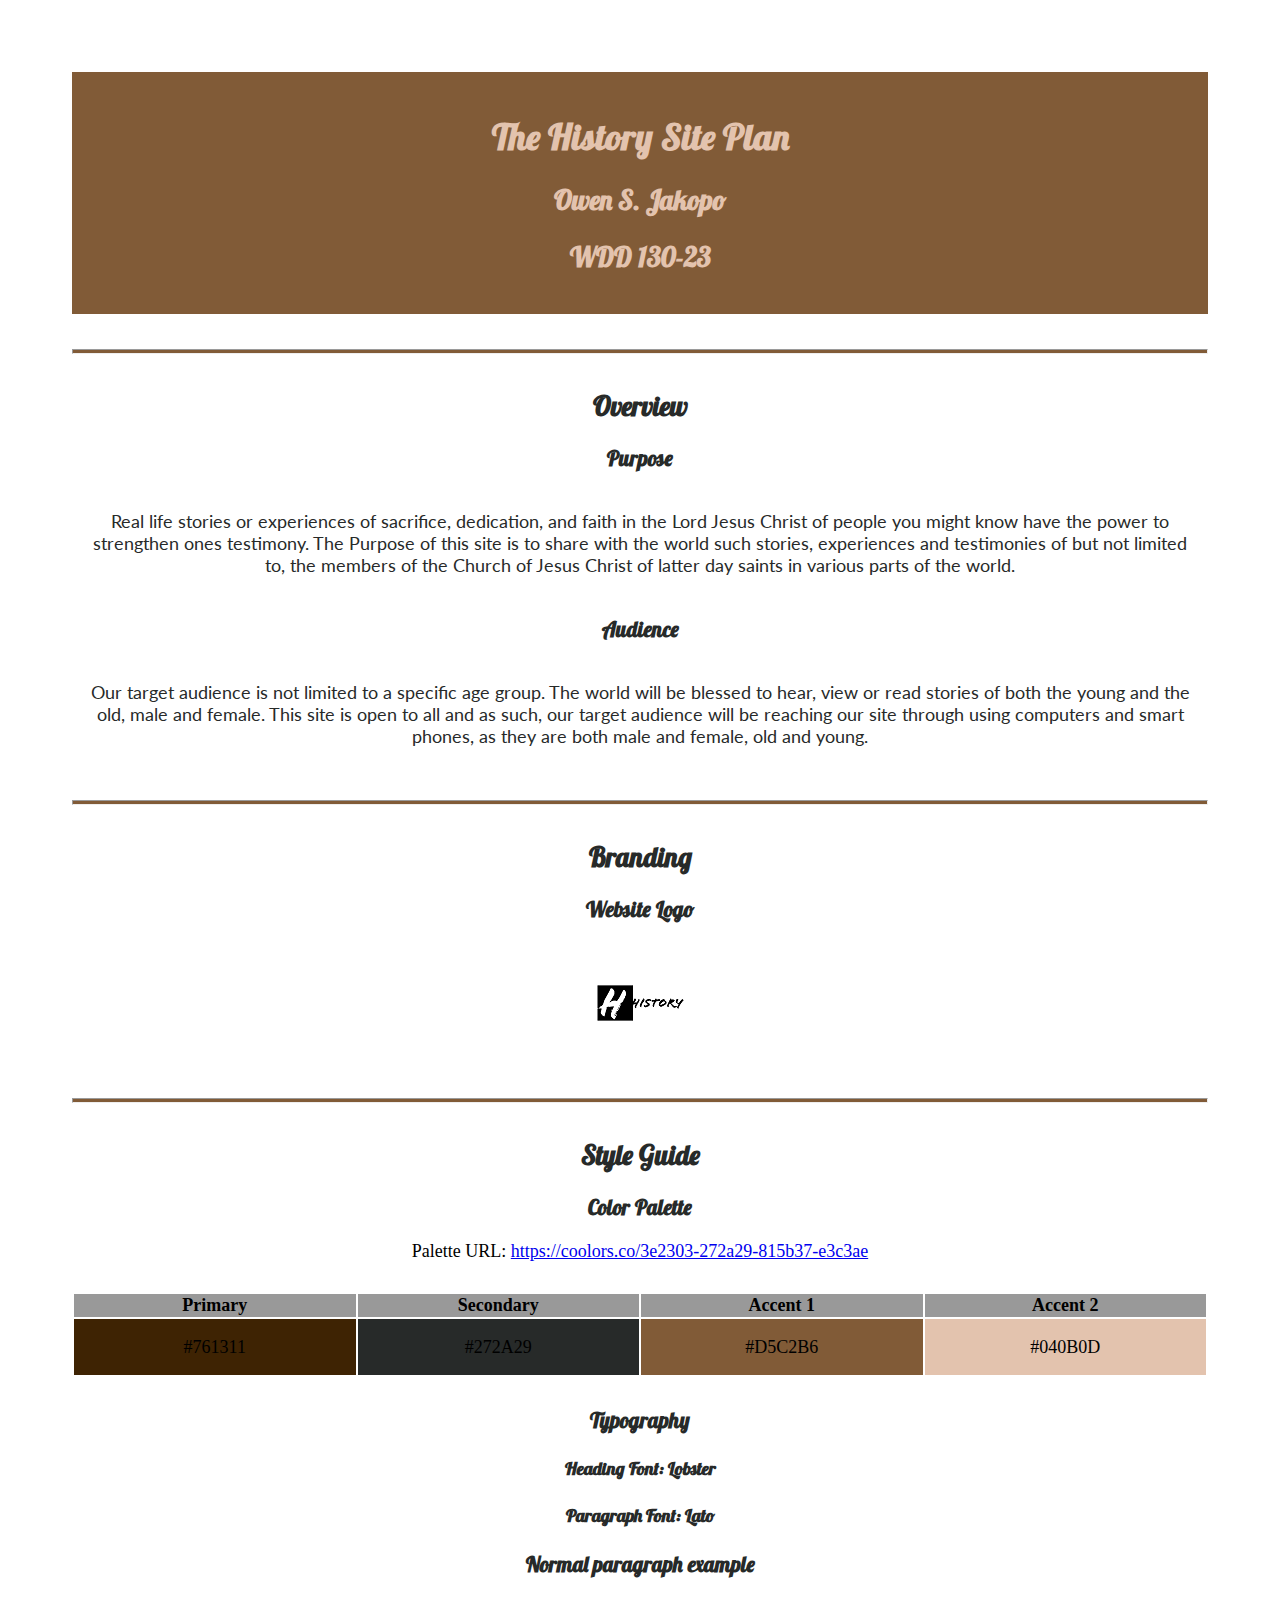
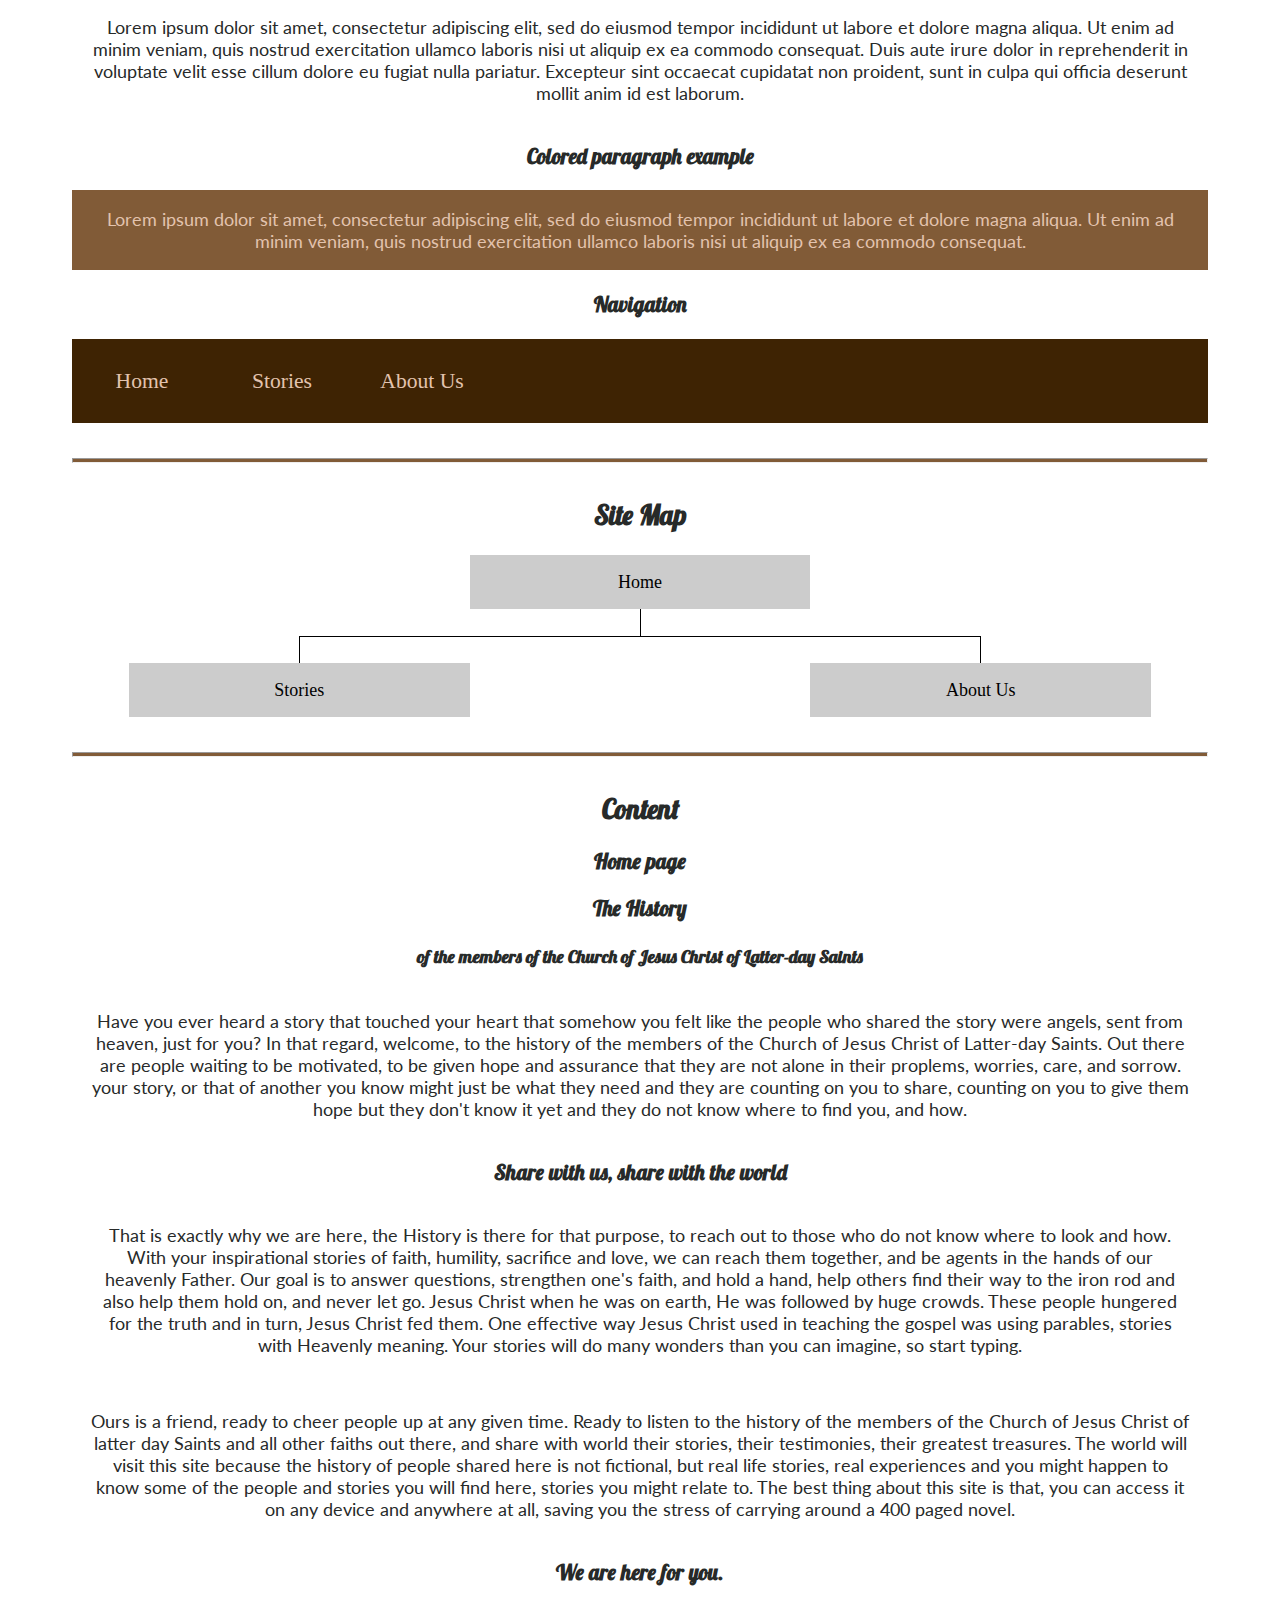
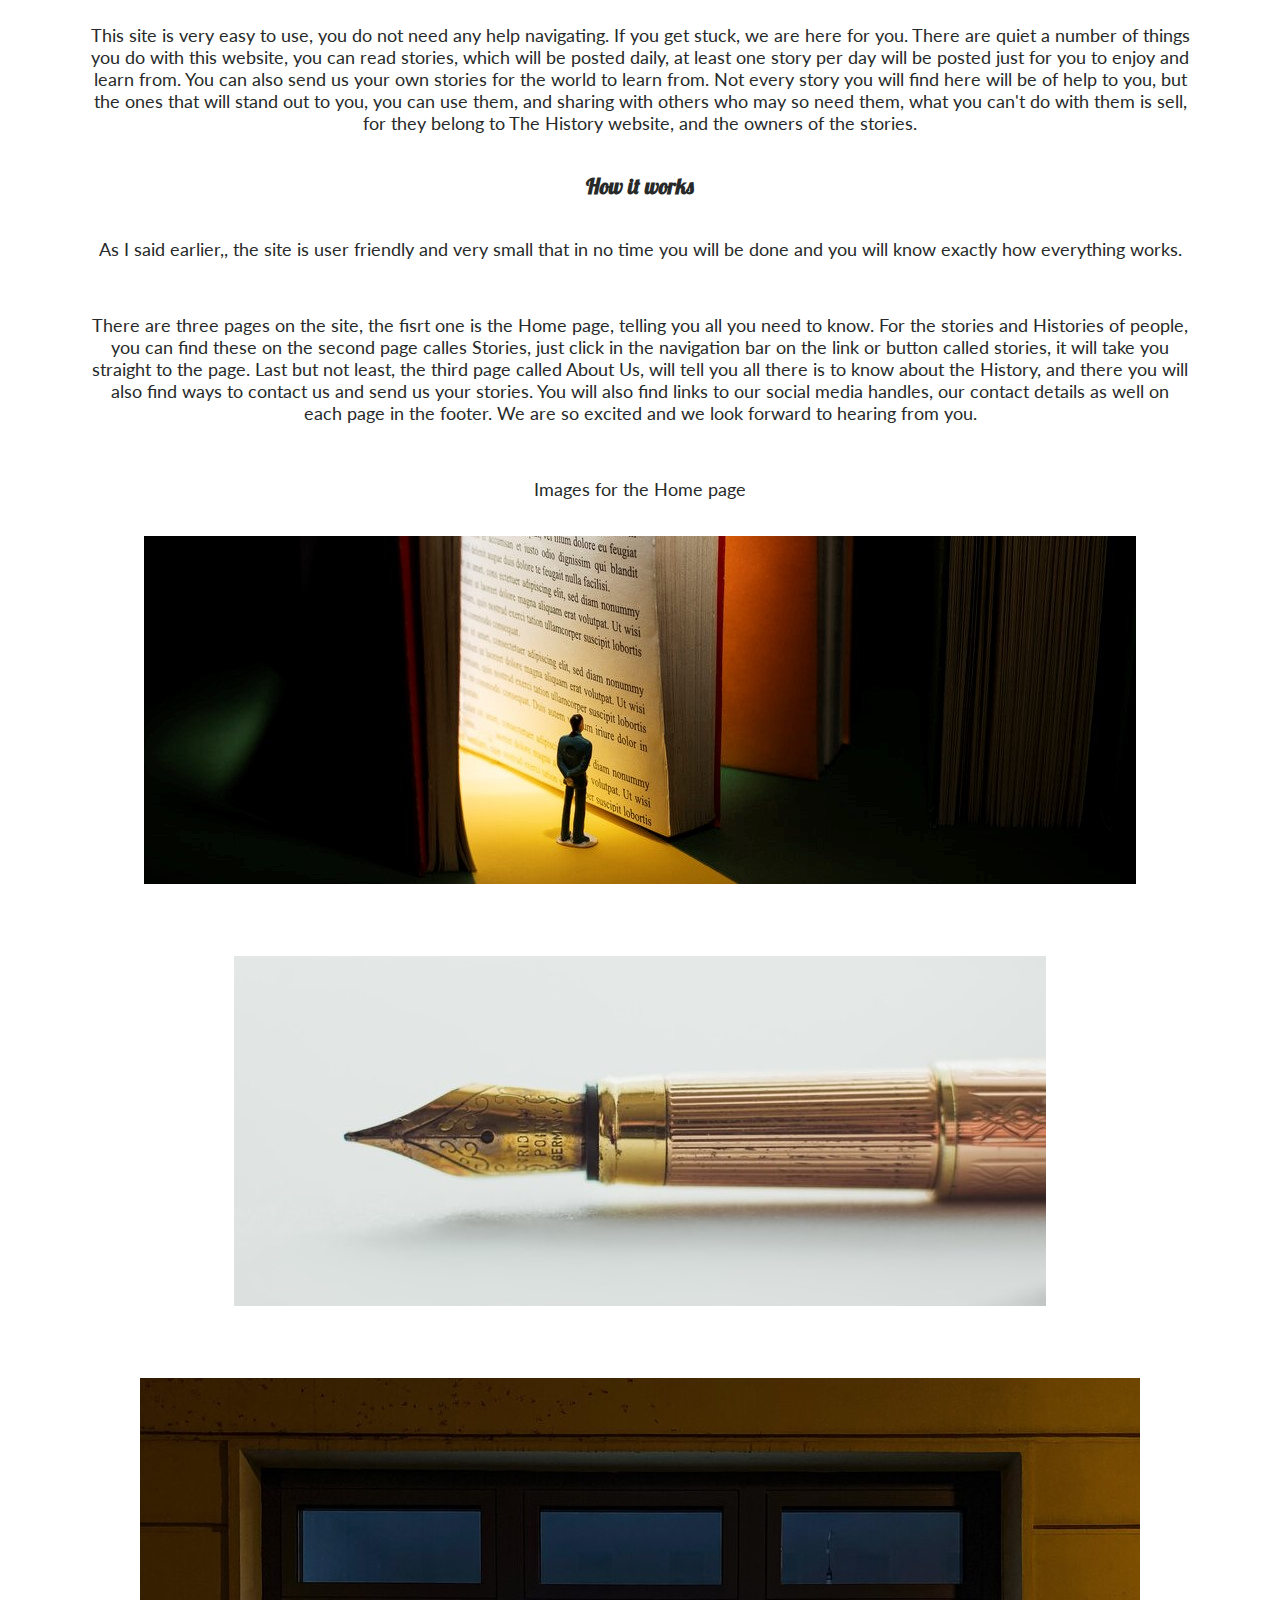
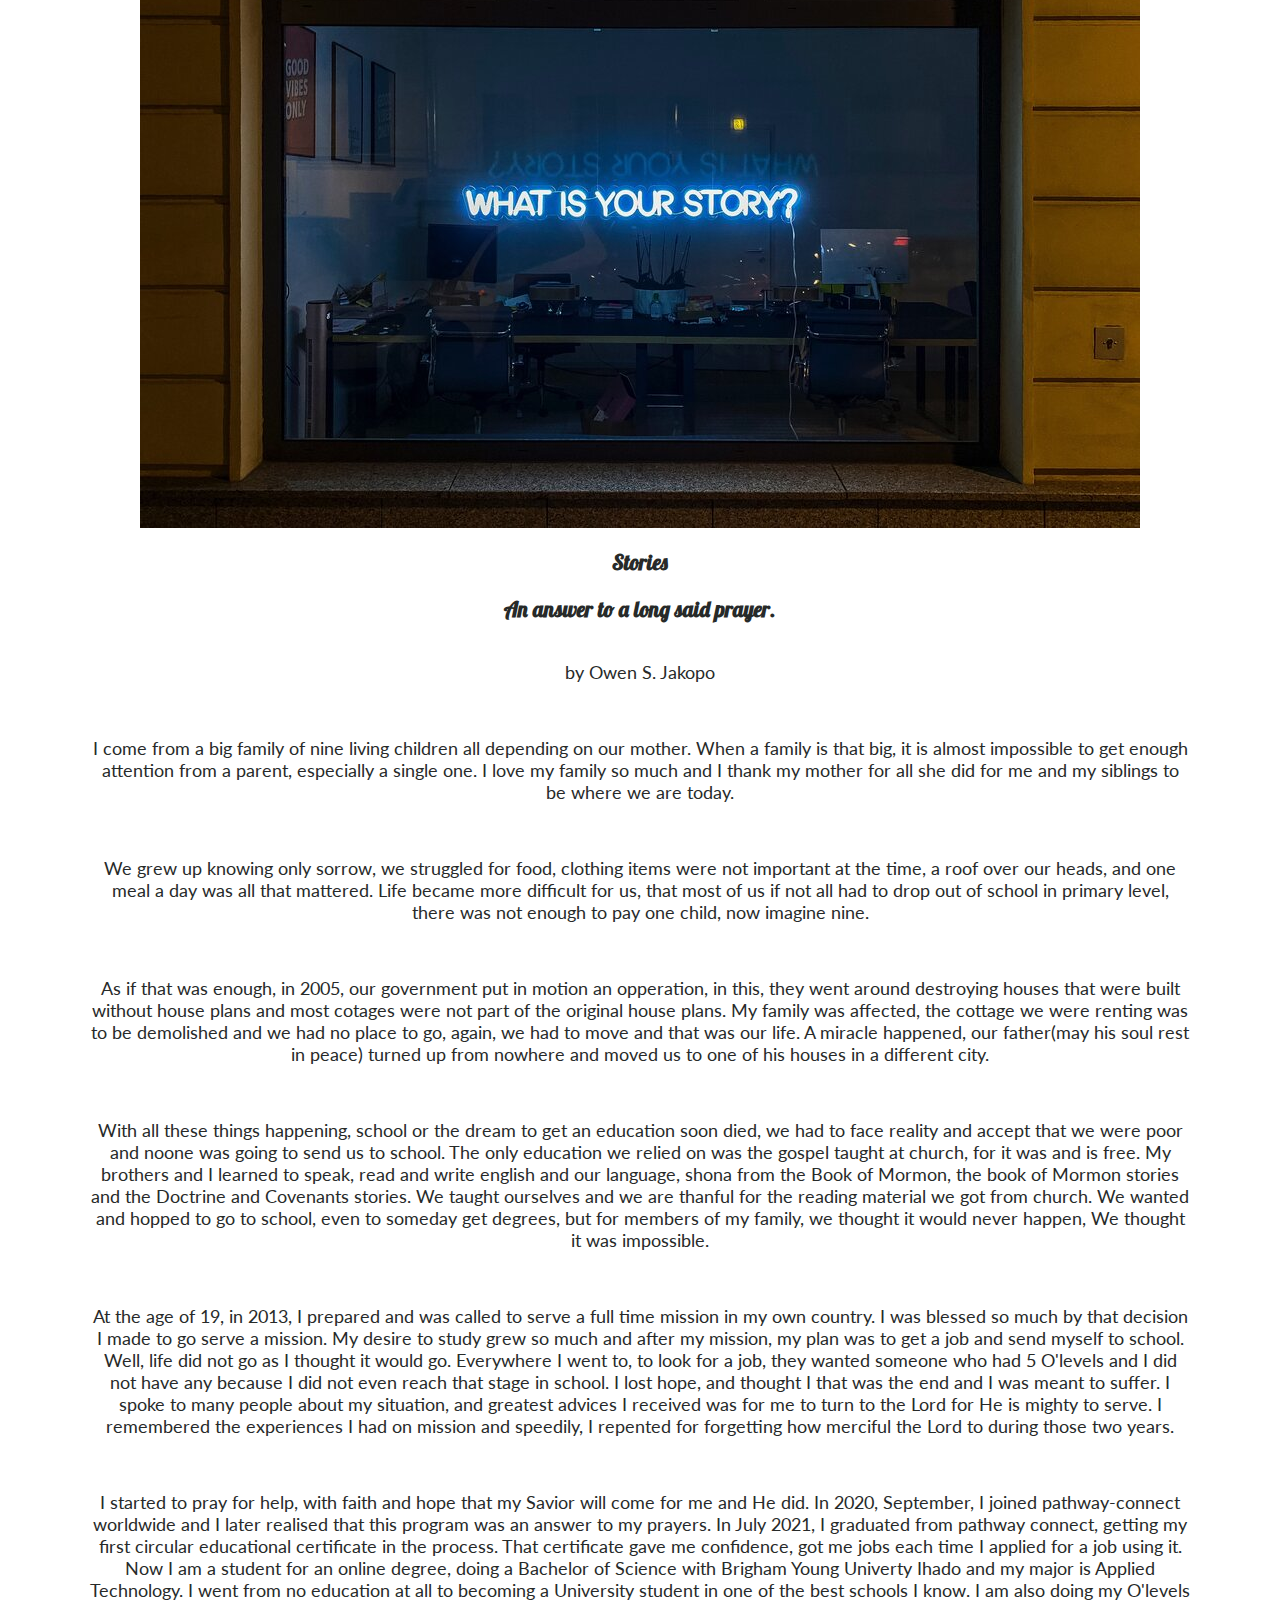
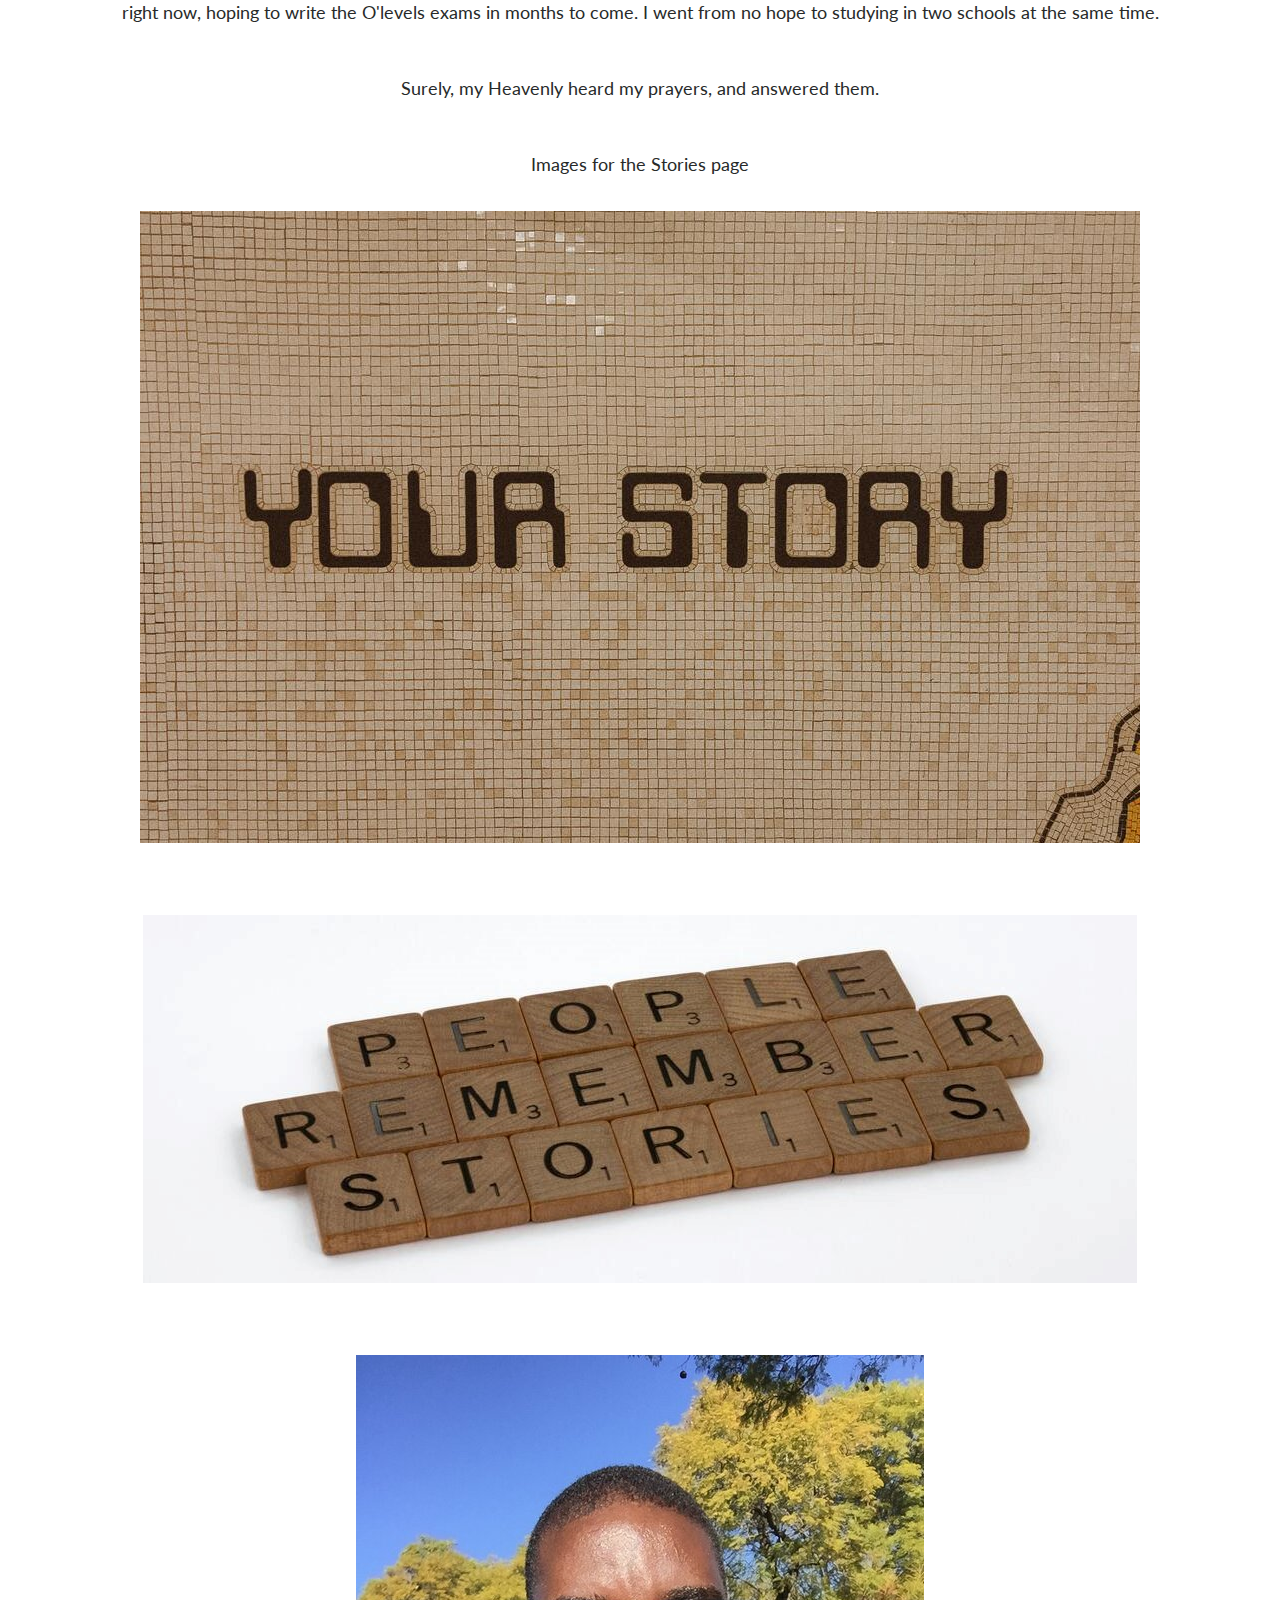
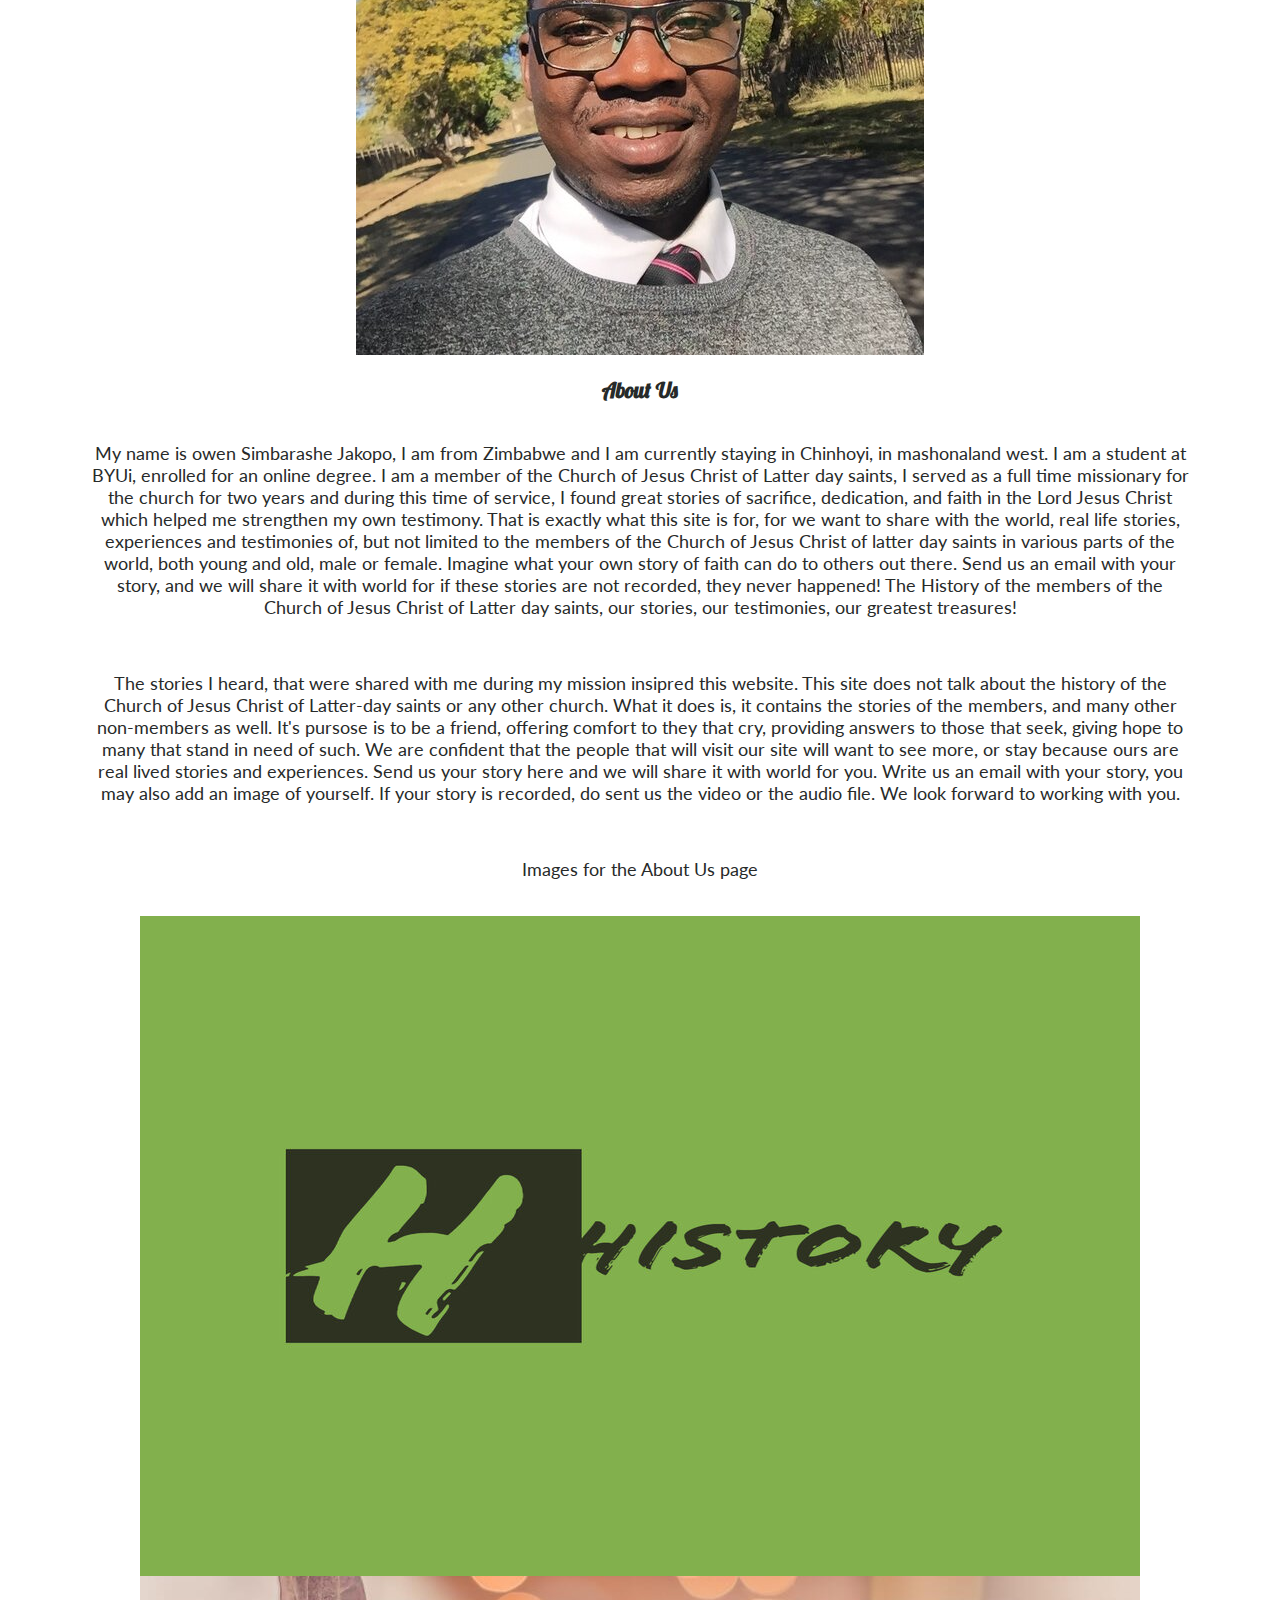
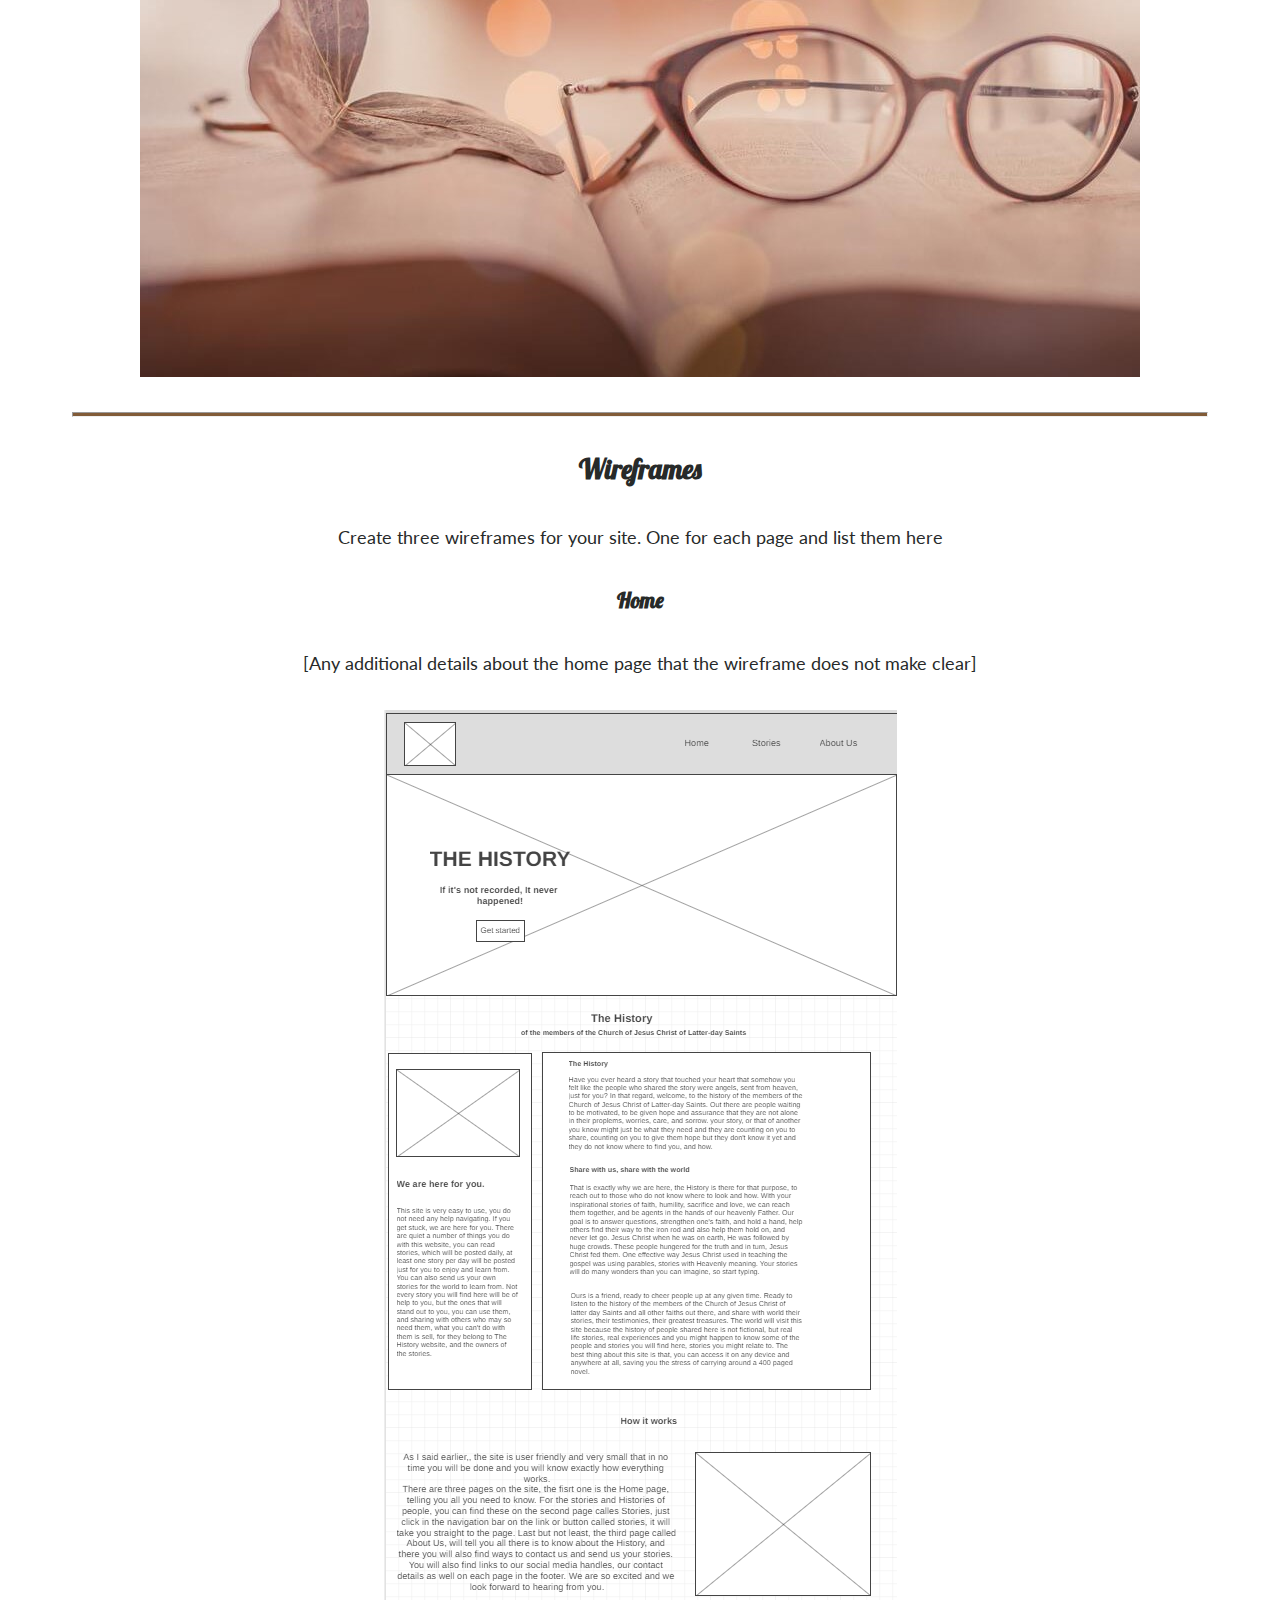
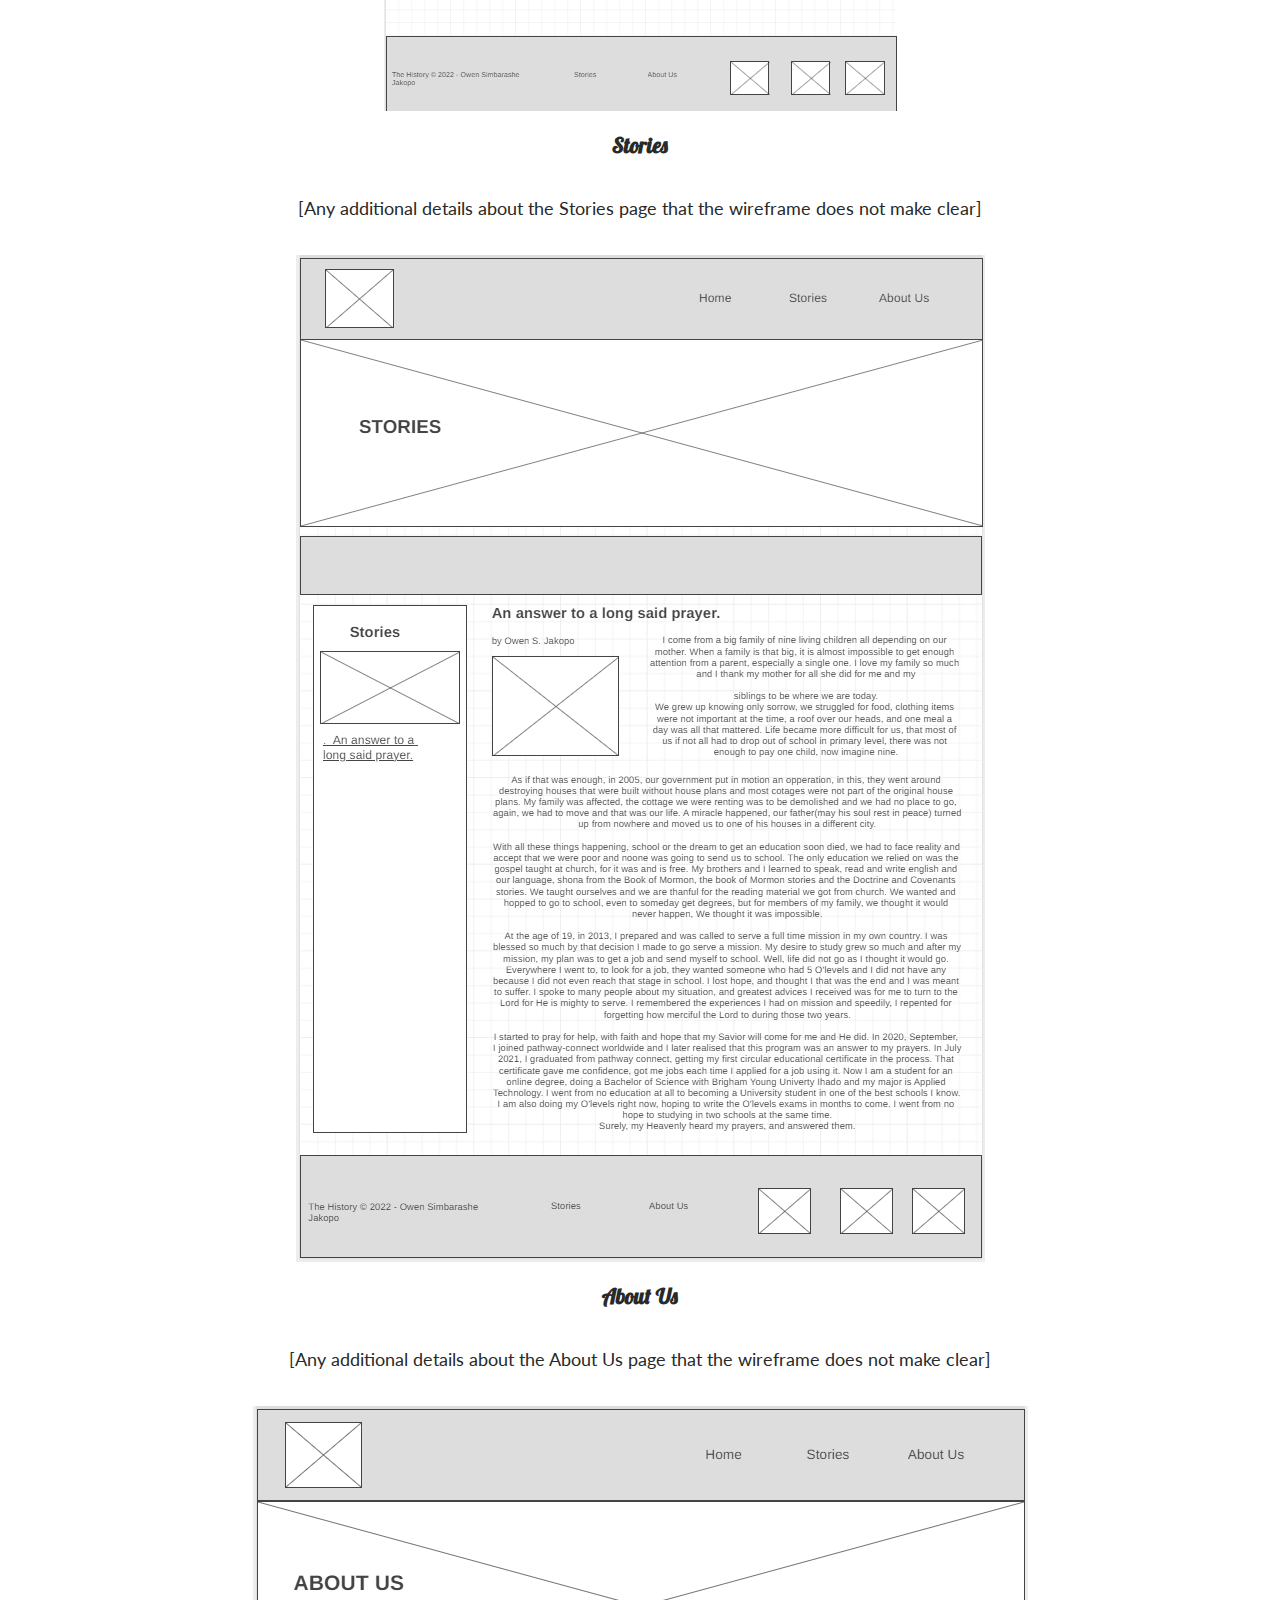
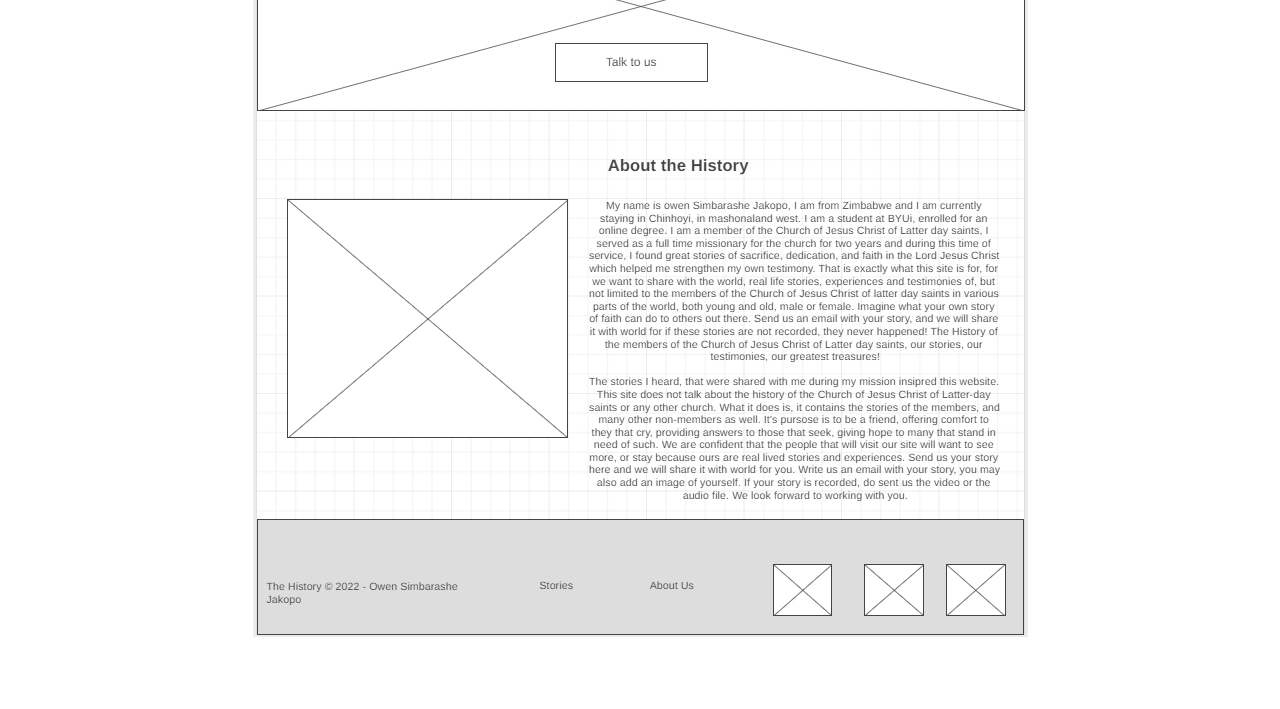
<file: thehistory/site-plan.html>
<!DOCTYPE html>
<html lang="en-us">
    
  <head>
    <meta charset="utf-8">
    <title>Site Plan</title>
    <link rel="icon" type="image/x-icon" href="images/History-1.png">
    <link type="text/css" rel="stylesheet" href="styles/site-plan.css">
  </head>

  <body>
    <header>
      <h1>The History Site Plan</h1>
      <h2>Owen S. Jakopo</h2>
      <h2>WDD 130-23</h2>
      <!-- In the header above, add the name or your site, your name and class number. For example if you are in section 3 you would put WDD 130.03 -->
    </header>
    <main>
      <!-- ------------------------Steps 2-3------------------------------ -->
      <hr>
      <h2>Overview</h2>
      <h3>Purpose</h3>
      <p>Real life stories or experiences of sacrifice, dedication, and faith in the Lord Jesus Christ of people you might know have the power to strengthen ones testimony. The Purpose of this site is to share with the world such stories, experiences and testimonies of but not limited to, the members of the Church of Jesus Christ of latter day saints in various parts of the world.</p>  <!-- change this -->


      <h3>Audience</h3>
      <p>Our target audience is not limited to a specific age group. The world will be blessed to hear, view or read stories of both the young and the old, male and female. This site is open to all and as such, our target audience will be reaching our site through using computers and smart phones, as they are both male and female, old and young.</p>  <!-- change this -->

      <hr>
      <h2>Branding</h2>
      <h3>Website Logo</h3>
      <!-- Replace this with some sort of logo for your site.  A logo can be as simple as the name of your site in a nice font :) -->
      <img src="images/History-logos_black.png" alt="Logo image">
      <hr>
      <h2>
        Style Guide
      </h2>

      <!-- ------------------------Steps 4-8------------------------------ -->

      <h3>
        Color Palette
      </h3>
      <!--  The colors you choose for a website are one of the most important decisions you will make. Follow the instructions on the activity in iLearn then return and replace the color codes below with the hex color codes (the 6 digit numbers that show at the bottom of each color) for the colors you have chosen below.  You should have at least 2 colors but do not have to fill in all 4 if you do not need them.  -->

      <!-- Copy and paste the URL to your finished palette below Make sure to paste it into both spots -->
      Palette URL: <a href="https://coolors.co/3e2303-272a29-815b37-e3c3ae" target="_blank">https://coolors.co/3e2303-272a29-815b37-e3c3ae</a>


      <table class="colors">
        <tr><th>Primary</th><th>Secondary</th><th>Accent 1</th><th>Accent 2</th></tr>
        <!-- Replace the numbers in the boxes below with your hex color codes. Then switch to the site-plan.css file and change your colors there as well. -->
        <tr><td class="primary">#761311</td><td class="secondary">#272A29<div id="A8CDDF"></div></td><td class="accent1">#D5C2B6</td><td class="accent2">#040B0D</td></tr>
      </table>

      <!-- ------------------------Step 9------------------------------ -->

      <h3>
        Typography
      </h3>
      <!-- Choose a font for your paragraphs (body copy) and headlines. What font(s) have you chosen? Why did you choose what you did?  Make sure to review the list of web safe fonts at W3Schools.org as a starting point.  Think also about which of your colors above you might use for background and font colors. -->

      <h4>
        Heading Font: Lobster <!-- change this -->
      </h4>
      <h4>
        Paragraph Font: Lato  <!-- change this -->
      </h4>
      <h3>
        Normal paragraph example
      </h3>
      <p>
        Lorem ipsum dolor sit amet, consectetur adipiscing elit, sed do eiusmod tempor incididunt ut labore et dolore magna aliqua. Ut enim ad minim veniam, quis nostrud exercitation ullamco laboris nisi ut aliquip ex ea commodo consequat. Duis aute irure dolor in reprehenderit in voluptate velit esse cillum dolore eu fugiat nulla pariatur. Excepteur sint occaecat cupidatat non proident, sunt in culpa qui officia deserunt mollit anim id est laborum.
      </p>
      <h3>
        Colored paragraph example
      </h3>
      <p class="colored">
        Lorem ipsum dolor sit amet, consectetur adipiscing elit, sed do eiusmod tempor incididunt ut labore et dolore magna aliqua. Ut enim ad minim veniam, quis nostrud exercitation ullamco laboris nisi ut aliquip ex ea commodo consequat. 
      </p>

      <!-- ------------------------Step 10------------------------------ -->

      <h3>
        Navigation
      </h3>
      <!-- Think about how you want your navigation bar to look. In the site-plan.css file change the colors to your colors to get the look you desire. --> 
      <nav>
        <a href="#">Home</a>
        <a href="#">Stories</a>
        <a href="#">About Us</a>
      </nav>
      <hr>
      <h2>
        Site Map
      </h2>
      <div class="sitemap">
        <div class="sm-home">
          Home
        </div>
        <div class="sm-page2">
          Stories <!-- change this -->
        </div>
        <div class="sm-page3">
          About Us  <!-- change this -->
        </div>

        <div class="top">
          &nbsp;
        </div>
        <div class="left">
          &nbsp;
        </div>
        <div class="right">
          &nbsp;
        </div>

      </div>

      <!-- --------Content Section -------------- -->
      <hr>
      <h2>
        Content
      </h2>
      <h3>Home page</h3>
      <h3>The History</h3>
      <h4>of the members of the Church of Jesus Christ of Latter-day Saints</h4>
      <p>
        Have you ever heard a story that touched your heart that somehow you felt like the people who shared the story were angels, sent from heaven, just for you? In that regard, welcome, to the history of the members of the Church of Jesus Christ of Latter-day Saints. Out there are people waiting to be motivated, to be given hope and assurance that they are not alone in their proplems, worries, care, and sorrow. your story, or that of another you know might just be what they need and they are counting on you to share, counting on you to give them hope but they don't know it yet and they do not know where to find you, and how.
      </p>
      <h3>Share with us, share with the world</h3>
      <p>
        That is exactly why we are here, the History is there for that purpose, to reach out to those who do not know where to look and how. With your inspirational stories of faith, humility, sacrifice and love, we can reach them together, and be agents in the hands of our heavenly Father. Our goal is to answer questions, strengthen one's faith, and hold a hand, help others find their way to the iron rod and also help them hold on, and never let go. Jesus Christ when he was on earth, He was followed by huge crowds. These people hungered for the truth and in turn, Jesus Christ fed them. One effective way Jesus Christ used in teaching the gospel was using parables, stories with Heavenly meaning. Your stories will do many wonders than you can imagine, so start typing.
      </p>
      <p>
        Ours is a friend, ready to cheer people up at any given time. Ready to listen to the history of the members of the Church of Jesus Christ of latter day Saints and all other faiths out there, and share with world their stories, their testimonies, their greatest treasures. The world will visit this site because the history of people shared here is not fictional, but real life stories, real experiences and you might happen to know some of the people and stories you will find here, stories you might relate to. The best thing about this site is that, you can access it on any device and anywhere at all, saving you the stress of carrying around a 400 paged novel.
      </p>
      <h3>We are here for you.</h3>
      <p>
        This site is very easy to use, you do not need any help navigating. If you get stuck, we are here for you. There are quiet a number of things you do with this website, you can read stories, which will be posted daily, at least one story per day will be posted just for you to enjoy and learn from. You can also send us your own stories for the world to learn from. Not every story you will find here will be of help to you, but the ones that will stand out to you, you can use them, and sharing with others who may so need them, what you can't do with them is sell, for they belong to The History website, and the owners of the stories.
      </p>
      <h3>How it works</h3>
      <p>As I said earlier,, the site is user friendly and very small that in no time you will be done and you will know exactly how everything works.</p>
      <p>There are three pages on the site, the fisrt one is the Home page, telling you all you need to know. For the stories and Histories of people, you can find these on the second page calles Stories, just click in the navigation bar on the link or button called stories, it will take you straight to the page. Last but not least, the third page called About Us, will tell you all there is to know about the History, and there you will also find ways to contact us and send us your stories. You will also find links to our social media handles, our contact details as well on each page in the footer. We are so excited and we look forward to hearing from you.</p>
      <p>Images for the Home page</p>
        <img src="images/imagination.jpg" alt="image for homepage">
        <p></p>
        <img src="images/lasovsky.jpg" alt="image for homepage">
        <p></p>
        <img src="images/etienne-girardet.jpg" alt="image for homepage">

      </ul>
      <h3>Stories</h3>
      <h3>An answer to a long said prayer.</h3>
      <p>by Owen S. Jakopo</p>
      <p>
        I come from a big family  of nine living children all depending on our mother. When a family is that big, it is almost impossible to get enough attention from a parent, especially a single one. I love my family so much and I thank my mother for all she did for me and my siblings to be where we are today.
      </p>
      <p>We grew up knowing only sorrow, we struggled for food, clothing items were not important at the time, a roof over our heads, and one meal a day was all that mattered. Life became more difficult for us, that most of us if not all had to drop out of school in primary level, there was not enough to pay one child, now imagine nine.</p>
      <p>As if that was enough, in 2005, our government put in motion an opperation, in this, they went around destroying houses that were built without house plans and most cotages were not part of the original house plans. My family was affected, the cottage we were renting was to be demolished and we had no place to go, again, we had to move and that was our life. A miracle happened, our father(may his soul rest in peace) turned up from nowhere and moved us to one of his houses in a different city.</p>
      <p>With all these things happening, school or the dream to get an education soon died, we had to face reality and accept that we were poor and noone was going to send us to school. The only education we relied on was the gospel taught at church, for it was and is free. My brothers and I learned to speak, read and write english and our language, shona from the Book of Mormon, the book of Mormon stories and the Doctrine and Covenants stories. We taught ourselves and we are thanful for the reading material we got from church. We wanted and hopped to go to school, even to someday get degrees, but for members of my family, we thought it would never happen, We thought it was impossible.</p>
      <p>At the age of 19, in 2013, I prepared and was called to serve a full time mission in my own country. I was blessed so much by that decision I made to go serve a mission. My desire to study grew so much and after my mission, my plan was to get a job and send myself to school. Well, life did not go as I thought it would go. Everywhere I went to, to look for a job, they wanted someone who had 5 O'levels and I did not have any because I did not even reach that stage in school. I lost hope, and thought I that was the end and I was meant to suffer. I spoke to many people about my situation, and greatest advices I received was for me to turn to the Lord for He is mighty to serve. I remembered the experiences I had on mission and speedily, I repented for forgetting how merciful the Lord to during those two years.</p>
      <p>I started to pray for help, with faith and hope that my Savior will come for me and He did. In 2020, September, I joined pathway-connect worldwide and I later realised that this program was an answer to my prayers. In July 2021, I graduated from pathway connect, getting my first circular educational certificate in the process. That certificate gave me confidence, got me jobs each time I applied for a job using it. Now I am a student for an online degree, doing a Bachelor of Science with Brigham Young Univerty Ihado and my major is Applied Technology. I went from no education at all to becoming a University student in one of the best schools I know. I am also doing my O'levels right now, hoping to write the O'levels exams in months to come. I went from no hope to studying in two schools at the same time.</p>
      <p>Surely, my Heavenly heard my prayers, and answered them.</p>
      <p>Images for the Stories page</p>
      <img src="images/jon-tyson-your-story.jpg" alt="your story">
      <p></p>
        <img src="images/brett-jordan.jpg" alt="image for page">
        <p></p>
        <img src="images/rsz_11owen.jpg" alt="image for page">
        

      </ul>
      <h3>About Us</h3>
        <p>My name is owen Simbarashe Jakopo, I am from Zimbabwe and I am currently staying in Chinhoyi, in mashonaland west. I am a student at BYUi, enrolled for an online degree. I am a member of the Church of Jesus Christ of Latter day saints, I served as a full time missionary for the church for two years and during this time of service, I found great stories of sacrifice, dedication, and faith in the Lord Jesus Christ which helped me strengthen my own testimony. That is exactly what this site is for, for we want to share with the world, real life stories, experiences and testimonies of, but not limited to the members of the Church of Jesus Christ of latter day saints in various parts of the world, both young and old, male or female. Imagine what your own story of faith can do to others out there. Send us an email with your story, and we will share it with world for if these stories are not recorded, they never happened! The History of the members of the Church of Jesus Christ of Latter day saints, our stories, our testimonies, our greatest treasures!</p>
        <p>
          The stories I heard, that were shared with me during my mission insipred this website. This site does not talk about the history of the Church of Jesus Christ of Latter-day saints or any other church. What it does is, it contains the stories of the members, and many other non-members as well. It's pursose is to be a friend, offering comfort to they that cry, providing answers to those that seek, giving hope to many that stand in need of such. We are confident that the people that will visit our site will want to see more, or stay because ours are real lived stories and experiences. Send us your story here and we will share it with world for you. Write us an email with your story, you may also add an image of yourself. If your story is recorded, do sent us the video or the audio file. We look forward to working with you.
      </p>
      <p>Images for the About Us page </p>
        <img src="images/rsz_2history-logos.jpg" alt="image for page3">
        <img src="images/emmanuel-phaeton.jpg" alt="image for page3">

      </ul>
      <hr>
      <h2>
        Wireframes
      </h2>
      <p>
        Create three wireframes for your site. One for each page and list them here</p>

      <h3>Home</h3>
      <p>         
        [Any additional details about the home page that the wireframe does not make clear]
      </p>
      <img src="images/history_home.png" alt="home page wireframe">

      <h3>Stories</h3>
      <p>         
        [Any additional details about the Stories page that the wireframe does not make clear]
      </p>
      <img src="images/history_stories.png" alt="page 2 wireframe">

      <h3>About Us</h3>
      <p>         
        [Any additional details about the About Us page that the wireframe does not make clear]
      </p>
      <img src="images/history_about_us.png" alt="page 3 wireframe">
    </main>
  </body>

</html>
</file>
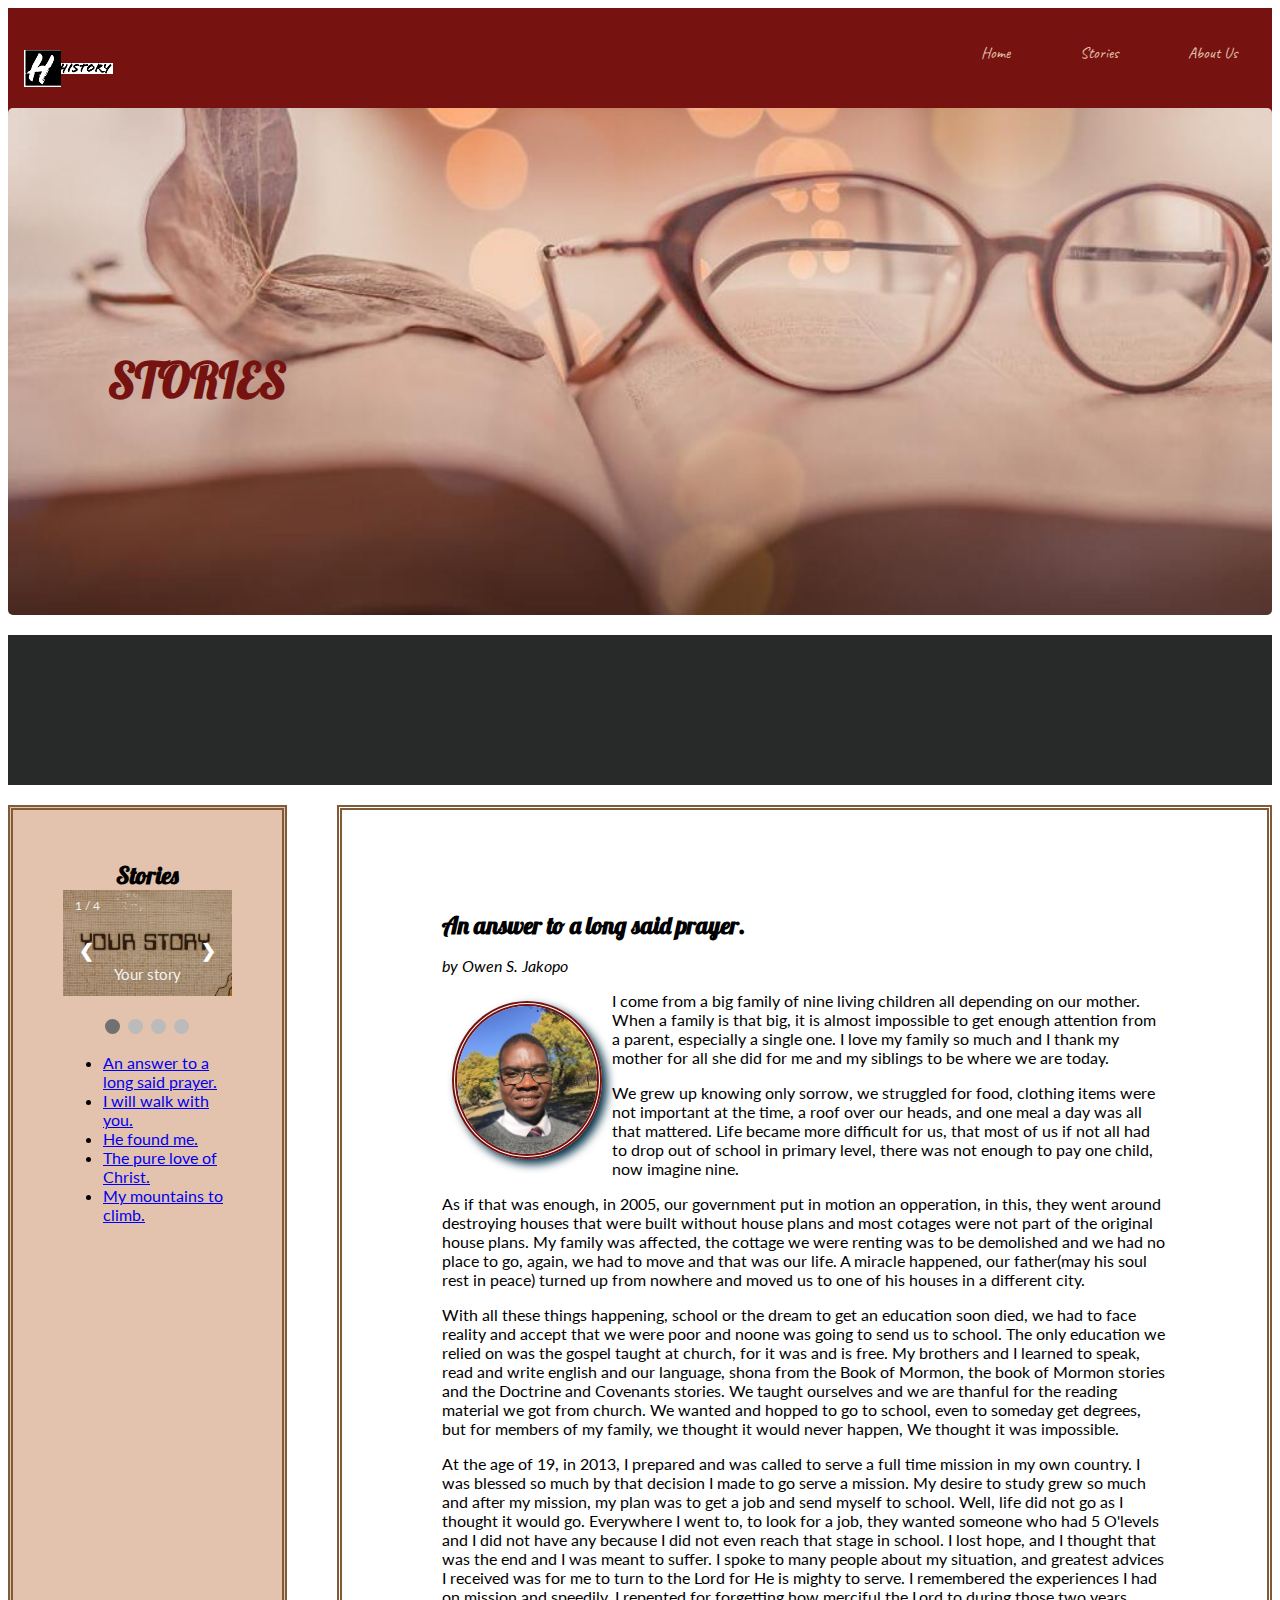
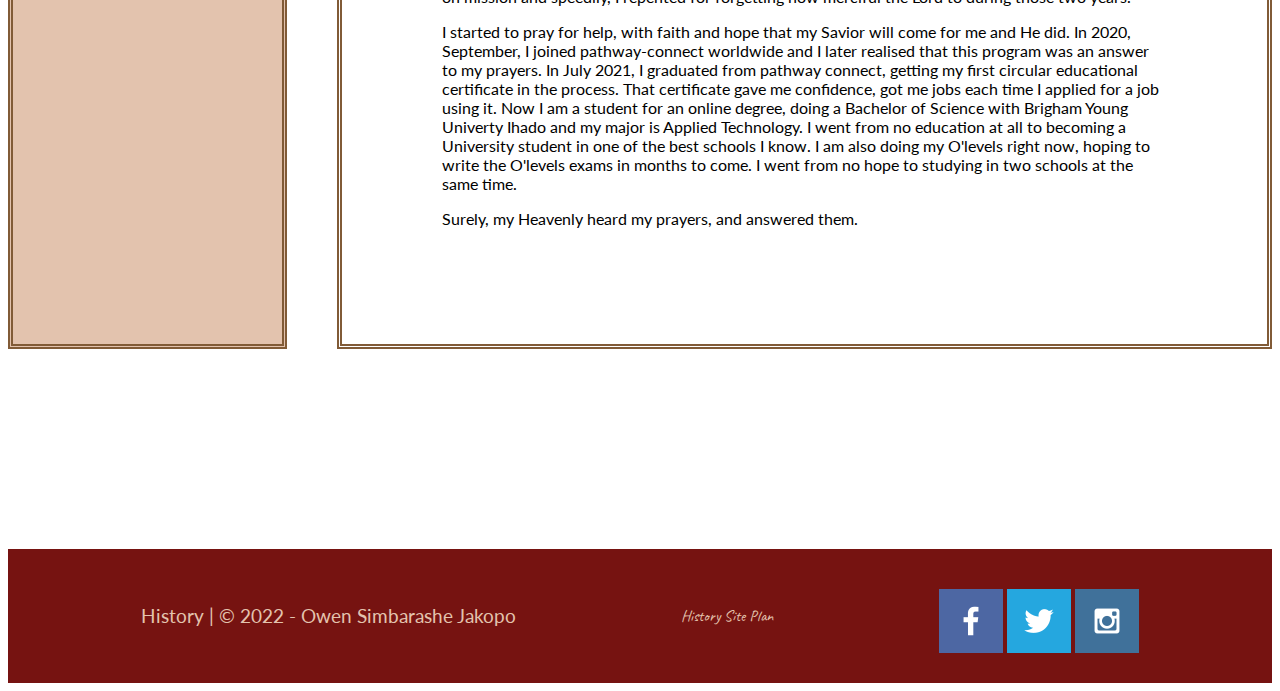
<file: thehistory/stories.html>
<!DOCTYPE html>
<html lang="en">
<head>
   <meta charset="UTF-8">
   <meta name="viewport" content="width=device-width, initial-scale=1.0">
   <title>Stories</title>
   <link rel="icon" type="image/x-icon" href="images/ojhead.PNG">
   <link rel="stylesheet" href="styles/style.css" type="text/css">
</head>
<body>
    <div class="container">
    <header>
        <img src="images/History-logos_black1.png" alt="logo">
        <nav>
            <a href="index.html">Home</a>
            <a href="stories.html">Stories</a>
            <a href="aboutus.html">About Us</a>
        </nav>
    </header>
    <div class="hero">
        <img class="hero-img" id="myImg" alt="emmanuel-phaeton" src="images/emmanuel-phaeton.jpg">
        <div class="stories-hero-title">
        <h1>STORIES</h1>
        </div>
    </div>
    <div class="background"></div>
    <main class="home-grid">
        <div class="card">
            <h2 class="center">Stories</h2>
                    <!-- Slideshow container -->
                    <div class="slideshow-container">

                        <!-- Full-width images with number and caption text -->
                        <div class="mySlides fade">
                        <div class="numbertext">1 / 4</div>
                        <img src="images/jon-tyson-your-story.jpg" alt="you story">
                        <div class="text">Your story</div>
                        </div>

                        <div class="mySlides fade">
                        <div class="numbertext">2 / 4</div>
                        <img src="images/imagination.jpg" alt="imagination">
                        <div class="text">Imagination</div>
                        </div>
                    
                        <div class="mySlides fade">
                        <div class="numbertext">3 / 4</div>
                        <img src="images/emmanuel-phaeton.jpg" alt="paheton">
                        <div class="text">Stories</div>
                        </div>
                    
                        <div class="mySlides fade">
                        <div class="numbertext">4 / 4</div>
                        <img src="images/brett-jordan.jpg" brett jordan>
                        <div class="text">People remember stories</div>
                        </div>
                    
                        <!-- Next and previous buttons -->
                        <a class="prev" onclick="plusSlides(-1)">&#10094;</a>
                        <a class="next" onclick="plusSlides(1)">&#10095;</a>
                    </div>
                    <br>
                    
                    <!-- The dots/circles -->
                    <div style="text-align:center">
                        <span class="dot" onclick="currentSlide(1)"></span>
                        <span class="dot" onclick="currentSlide(2)"></span>
                        <span class="dot" onclick="currentSlide(3)"></span>
                        <span class="dot" onclick="currentSlide(4)"></span>
                    </div>
            <ul>
                <li><a href="#story-1">An answer to a long said prayer.</a></li>
                <li><a href="#">I will walk with you.</a></li>
                <li><a href="#">He found me.</a></li>
                <li><a href="#s">The pure love of Christ.</a></li>
                <li><a href="#">My mountains to climb.</a></li>
            </ul>
        </div>
        <div class="right" id="stories-1">
            <h2>An answer to a long said prayer.</h2>
            <p><em>by Owen S. Jakopo</em></p>
            <img class="right-image image" style="width: 150px" alt="oj" src="images/rsz_11owen.jpg">
            <p>I come from a big family of nine living children all depending on our mother. When a family is that big, it is almost impossible to get enough attention from a parent, especially a single one. I love my family so much and I thank my mother for all she did for me and my siblings to be where we are today.</p>
            <p>We grew up knowing only sorrow, we struggled for food, clothing items were not important at the time, a roof over our heads, and one meal a day was all that mattered. Life became more difficult for us, that most of us if not all had to drop out of school in primary level, there was not enough to pay one child, now imagine nine.</p>
            <p>As if that was enough, in 2005, our government put in motion an opperation, in this, they went around destroying houses that were built without house plans and most cotages were not part of the original house plans. My family was affected, the cottage we were renting was to be demolished and we had no place to go, again, we had to move and that was our life. A miracle happened, our father(may his soul rest in peace) turned up from nowhere and moved us to one of his houses in a different city.</p>
            <p>With all these things happening, school or the dream to get an education soon died, we had to face reality and accept that we were poor and noone was going to send us to school. The only education we relied on was the gospel taught at church, for it was and is free. My brothers and I learned to speak, read and write english and our language, shona from the Book of Mormon, the book of Mormon stories and the Doctrine and Covenants stories. We taught ourselves and we are thanful for the reading material we got from church. We wanted and hopped to go to school, even to someday get degrees, but for members of my family, we thought it would never happen, We thought it was impossible.</p>
            <p>At the age of 19, in 2013, I prepared and was called to serve a full time mission in my own country. I was blessed so much by that decision I made to go serve a mission. My desire to study grew so much and after my mission, my plan was to get a job and send myself to school. Well, life did not go as I thought it would go. Everywhere I went to, to look for a job, they wanted someone who had 5 O'levels and I did not have any because I did not even reach that stage in school. I lost hope, and I thought that was the end and I was meant to suffer. I spoke to many people about my situation, and greatest advices I received was for me to turn to the Lord for He is mighty to serve. I remembered the experiences I had on mission and speedily, I repented for forgetting how merciful the Lord to during those two years.</p>
            <p>I started to pray for help, with faith and hope that my Savior will come for me and He did. In 2020, September, I joined pathway-connect worldwide and I later realised that this program was an answer to my prayers. In July 2021, I graduated from pathway connect, getting my first circular educational certificate in the process. That certificate gave me confidence, got me jobs each time I applied for a job using it. Now I am a student for an online degree, doing a Bachelor of Science with Brigham Young Univerty Ihado and my major is Applied Technology. I went from no education at all to becoming a University student in one of the best schools I know. I am also doing my O'levels right now, hoping to write the O'levels exams in months to come. I went from no hope to studying in two schools at the same time.</p>
            <p>Surely, my Heavenly heard my prayers, and answered them.</p>
        </div>
    </main>

    <footer>
        <p>History | &copy; 2022 - Owen Simbarashe Jakopo</p>
        <a href="site-plan.html">History Site Plan</a>
        <div class="social">
            <a href="https://facebook.com"><img src="images/facebook.png" alt="fb icon"></a>
            <a href="https://twitter.com"><img src="images/twitter.png" alt="twitter icon"></a>
            <a href="https://instagram.com"><img src="images/instagram.png" alt="instagram icon"></a>
        </div>
    </footer>
    </div>
    <script>
        let slideIndex = 1;
        showSlides(slideIndex);
        
        function plusSlides(n) {
          showSlides(slideIndex += n);
        }
        
        function currentSlide(n) {
          showSlides(slideIndex = n);
        }
        
        function showSlides(n) {
          let i;
          let slides = document.getElementsByClassName("mySlides");
          let dots = document.getElementsByClassName("dot");
          if (n > slides.length) {slideIndex = 1}    
          if (n < 1) {slideIndex = slides.length}
          for (i = 0; i < slides.length; i++) {
            slides[i].style.display = "none";  
          }
          for (i = 0; i < dots.length; i++) {
            dots[i].className = dots[i].className.replace(" active", "");
          }
          slides[slideIndex-1].style.display = "block";  
          dots[slideIndex-1].className += " active";
        }
        </script>
</body>
</html>
</file>
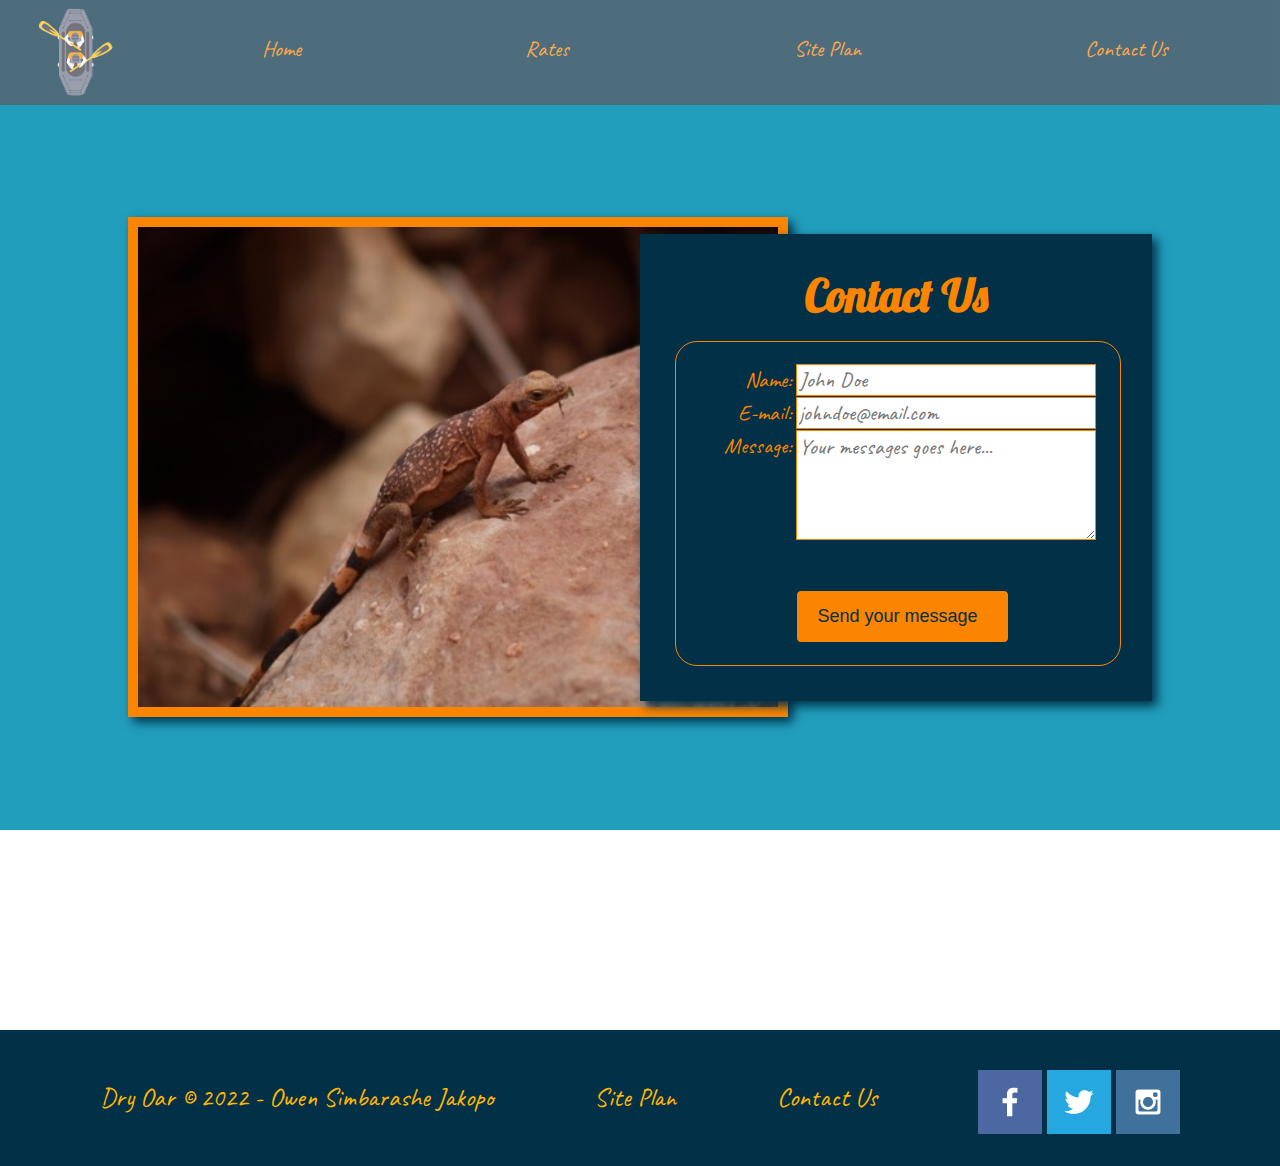
<file: wwr/contactus.html>
<!DOCTYPE html>
<html lang="en">

<head>
    <meta charset="UTF-8">
    <meta http-equiv="X-UA-Compatible" content="IE=edge">
    <meta name="viewport" content="width=device-width, initial-scale=1.0">
    <title>Contact Us</title>
    <link rel="stylesheet" type="text/css" href="styles/style.css">
</head>

<body>
    <div id="content">
        <header>
            <a id="logo_link" href="index.html">
                <img class="logo" alt="Dry Oar Logo" src="images/logo-transparent.png">
            </a>
            <nav>
                <a href="index.html" target="_blank">Home</a>
                <a href="rates.html" target="_blank">Rates</a>
                <a href="site-plan-rafting.html" target="_blank">Site Plan</a>
                <a href="contactus.html" target="_blank">Contact Us</a>
            </nav>
        </header>
          <main class="home-grid">
            <div id="background"></div>
            <img class="mountains" src="images/rates/chuckwalla2.jpg" alt="Misty mountains">
            <section class="msg">
              <h1 class="home-title">Contact Us</h1>
              <div id="feedback"></div>
              <form action="/my-handling-form-page" method="post">
                <div>
                   <label for="name">Name:</label>
                   <input type="text" id="name" name="user_name" placeholder="John Doe" required>
                </div>
            
                <div>
                   <label for="mail">E-mail:</label>
                   <input type="email" id="mail" name="user_email" placeholder="johndoe@email.com" required>
                </div>
            
                <div>
                   <label for="msg">Message:</label>
                   <textarea id="msg" name="user_message" placeholder="Your messages goes here..."></textarea>
                </div>
            
                <button class="button" type="submit">Send your message</button>
            </form>
            </section>
          </main>

        <footer>
            <p>Dry Oar &copy; 2022 - Owen Simbarashe Jakopo</p>
            <p><a href="site-plan-rafting.html" target="_blank">Site Plan</a></p>
            <p><a href="contactus.html" target="_blank">Contact Us</a></p>
            <div class="social">
                <a href="https://facebook.com" target="_blank"><img src="images/facebook.png" alt="fb icon"></a>
                <a href="https://twitter.com" target="_blank"><img src="images/twitter.png" alt="twitter icon"></a>
                <a href="https://instagram.com" target="_blank"><img src="images/instagram.png"
                        alt="instagram icon"></a>
            </div>
        </footer>
    </div>
    <script>
        // get the feedback div element so we can do something with it.
        const feedbackElement = document.getElementById('feedback');
        // get the form so we can read what was entered in it.
        const formElement = document.forms[0];
        // add a 'listener' to wait for a submission of our form. When that happens run the code below.
        formElement.addEventListener('submit', function(e) {
            // stop the form from doing the default action.
            e.preventDefault();
            // set the contents of our feedback element to a message letting the user know the form was submitted successfully. Notice that we pull the name that was entered in the form to personalize the message!
            feedbackElement.innerHTML = 'Hello '+ formElement.user_name.value +'! Thank you for your message. We will get back with you as soon as possible!';
            // make the feedback element visible.
            feedbackElement.style.display = "block";
            // add a class to move everything down so our message doesn't cover it.
            document.body.classList.toggle('moveDown');
        });
      </script>
      
</body>
</html>
</file>
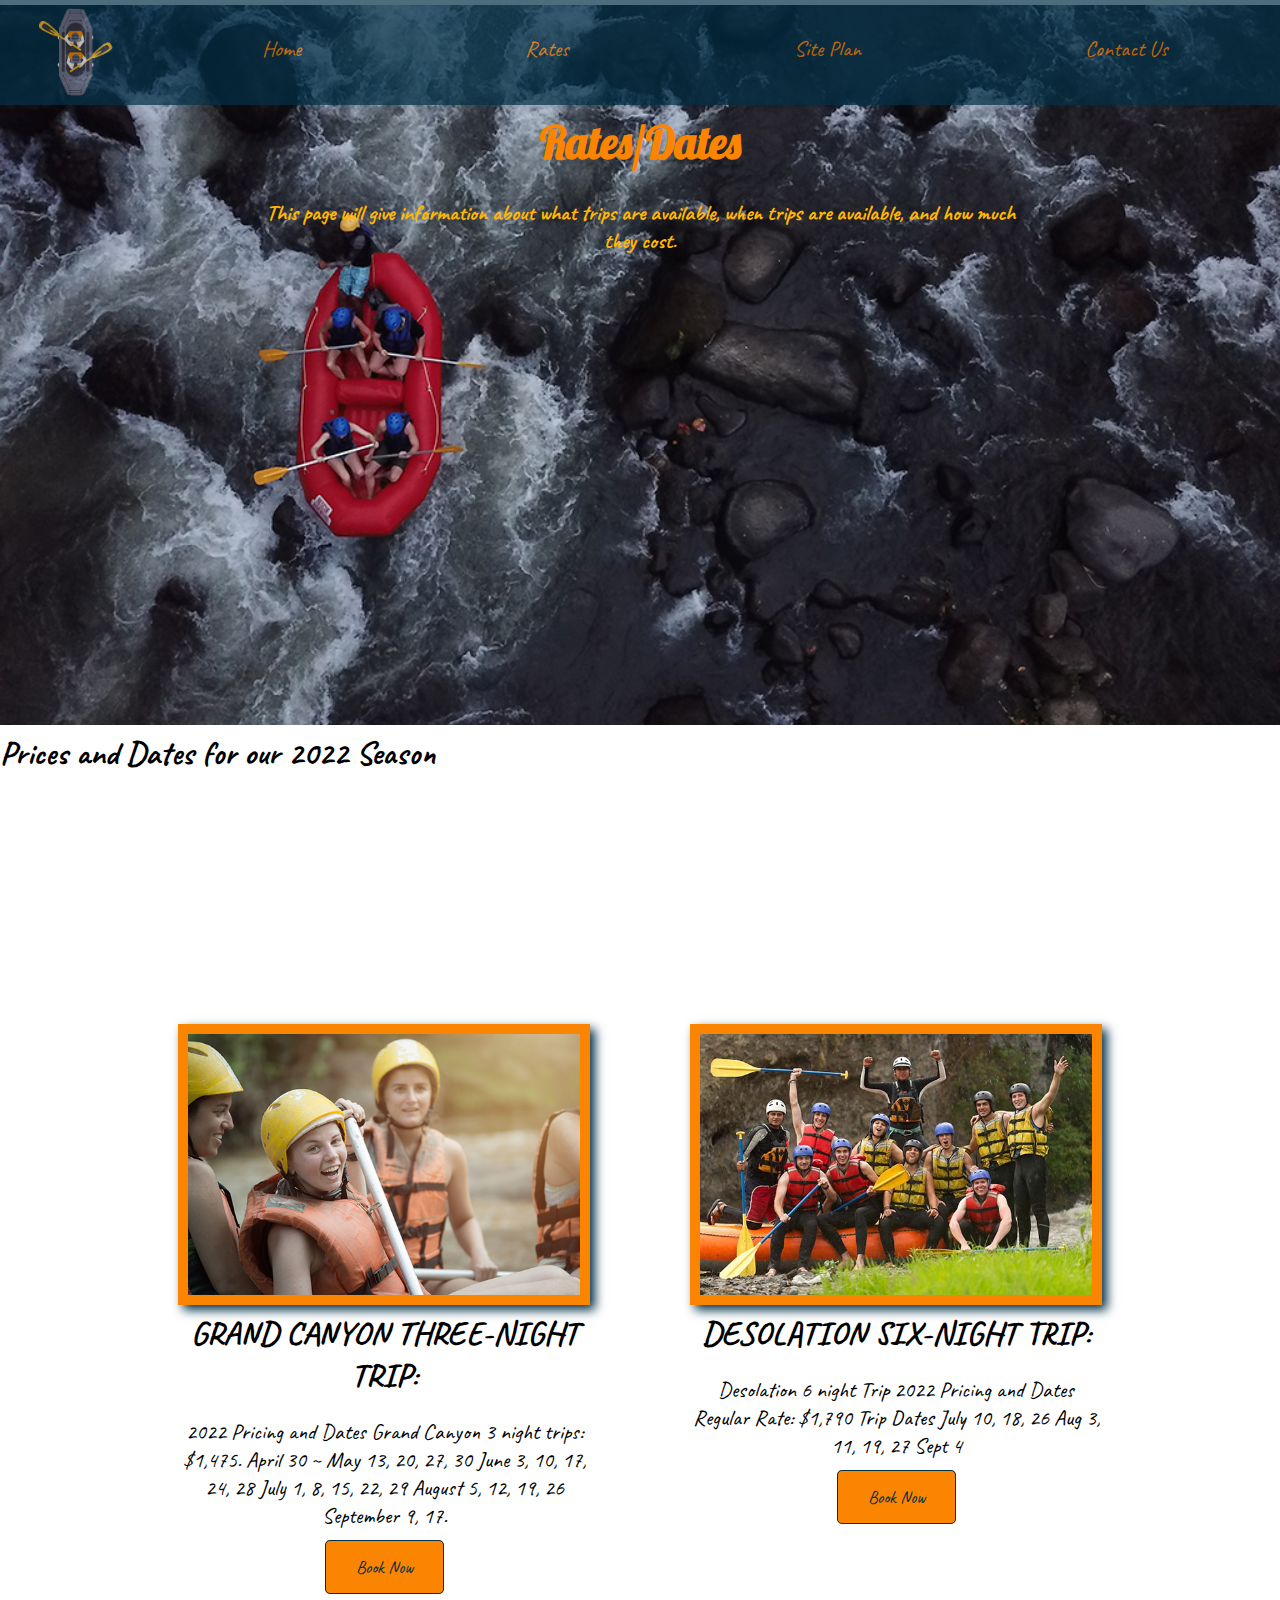
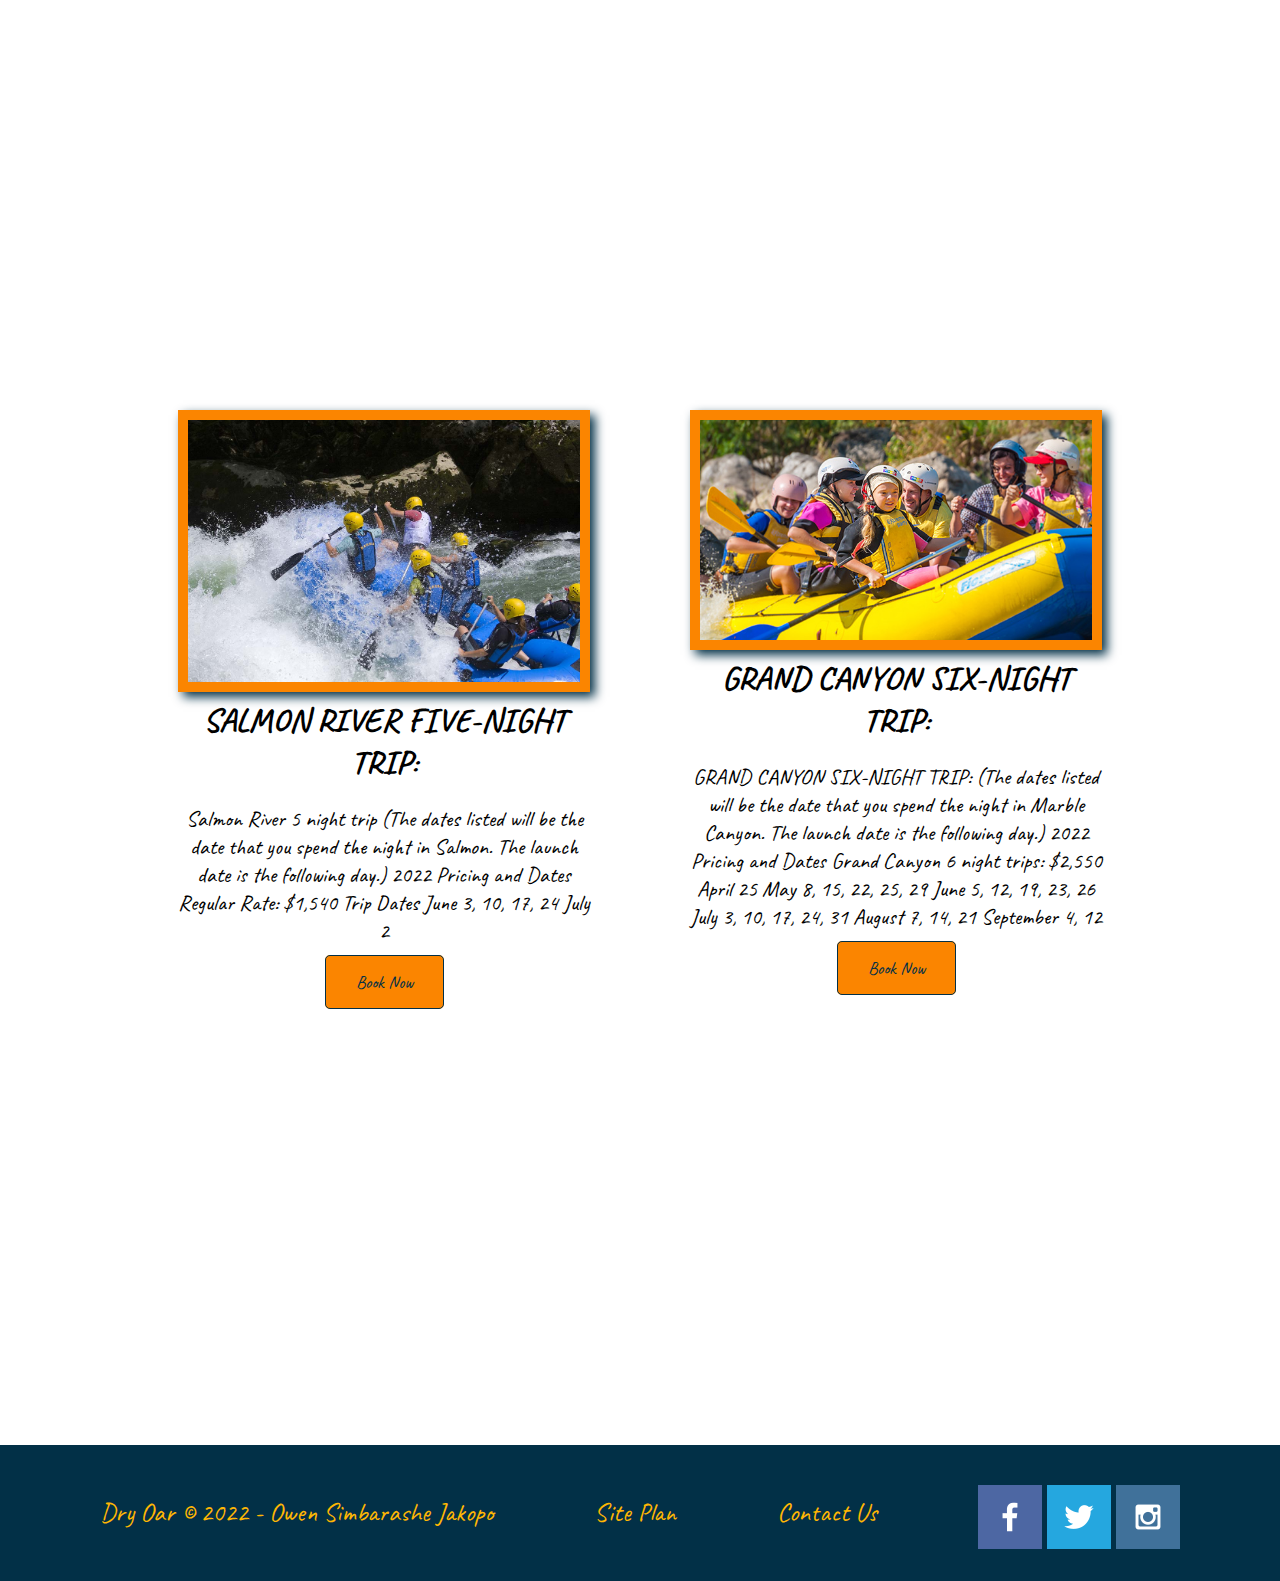
<file: wwr/rates.html>
<!DOCTYPE html>
<html lang="en">

<head>
    <meta charset="UTF-8">
    <meta http-equiv="X-UA-Compatible" content="IE=edge">
    <meta name="viewport" content="width=device-width, initial-scale=1.0">
    <title>Rates</title>
    <link rel="stylesheet" type="text/css" href="styles/style.css">
</head>

<body>
    <div id="content">
        <header>
            <a id="logo_link" href="index.html">
                <img class="logo" alt="Dry Oar Logo" src="images/logo-transparent.png">
            </a>
            <nav>
                <a href="index.html">Home</a>
                <a href="rates.html" target="_blank">Rates</a>
                <a href="site-plan-rafting.html" target="_blank">Site Plan</a>
                <a href="contactus.html" target="_blank">Contact Us</a>
            </nav>
        </header>
        <div id="hero">
            <div id="hero-box">
                <img id="hero-img" src="images/rates/rafting16_1024.jpg" alt="People enjoying white water rafting">
            </div>
            <section id="hero-msg">
                <h1 class="home-title">Rates/Dates</h1>
                <h4>This page will give information about what trips are available, when trips are available, and how much they cost.</h4>
            </section>
          </div>
          <div></div>
          <h2>Prices and Dates for our 2022 Season</h2>
          <main class="home-grid">
            <section class="grand-card">
                <img class="card-img" src="images/rates/rafting21_600.png" alt="river in forest">
                <h2>GRAND CANYON THREE-NIGHT TRIP:</h2>
                <p>2022 Pricing and Dates Grand Canyon 3 night trips: $1,475. April 30 ~ May 13, 20, 27, 30 June 3, 10, 17, 24, 28 July 1, 8, 15, 22, 29 August 5, 12, 19, 26 September 9, 17.</p>
                <div class="button-box">
                    <a class="book" href="rates.html" target="_blank">Book Now</a>
                </div>
            </section>
            <section class="desolation-card">
                <img class="card-img" src="images/rates/rafting59_600.jpg" alt="tent in moumtains">
                <h2>DESOLATION SIX-NIGHT TRIP:</h2>
                <p>Desolation 6 night Trip 2022 Pricing and Dates Regular Rate: $1,790 Trip Dates July 10, 18, 26 Aug 3, 11, 19, 27 Sept 4</p>
                <div class="button-box">
                    <a class="book" href="rates.html" target="_blank">Book Now</a>
                </div>
            </section>
            <section class="salmon-card">
                <img class="card-img" src="images/rates/rafting64_600.jpg" alt="river in forest">
                <h2>SALMON RIVER FIVE-NIGHT TRIP:</h2>
                <p>Salmon River 5 night trip (The dates listed will be the date that you spend the night in Salmon. The launch date is the following day.) 2022 Pricing and Dates Regular Rate: $1,540 Trip Dates June 3, 10, 17, 24 July 2</p>
                <div class="button-box">
                    <a class="book" href="rates.html" target="_blank">Book Now</a>
                </div>
            </section>
            <section class="grand2-card">
                <img class="card-img" src="images/rates/rafting7_600.jpg" alt="tent in moumtains">
                <h2>GRAND CANYON SIX-NIGHT TRIP:</h2>
                <p>GRAND CANYON SIX-NIGHT TRIP: (The dates listed will be the date that you spend the night in Marble Canyon. The launch date is the following day.) 2022 Pricing and Dates Grand Canyon 6 night trips: $2,550 April 25 May 8, 15, 22, 25, 29 June 5, 12, 19, 23, 26 July 3, 10, 17, 24, 31 August 7, 14, 21 September 4, 12</p>
                <div class="button-box">
                    <a class="book" href="rates.html" target="_blank">Book Now</a>
                </div>
            </section>
        </main>

        <footer>
            <p>Dry Oar &copy; 2022 - Owen Simbarashe Jakopo</p>
            <p><a href="site-plan-rafting.html" target="_blank">Site Plan</a></p>
            <p><a href="contactus.html" target="_blank">Contact Us</a></p>
            <div class="social">
                <a href="https://facebook.com" target="_blank"><img src="images/facebook.png" alt="fb icon"></a>
                <a href="https://twitter.com" target="_blank"><img src="images/twitter.png" alt="twitter icon"></a>
                <a href="https://instagram.com" target="_blank"><img src="images/instagram.png"
                        alt="instagram icon"></a>
            </div>
        </footer>
    </div>
</body>

</html>
</file>
<file: aboutme/styles/style.css>
@import url('https://fonts.googleapis.com/css2?family=Caveat&family=Lato&family=Lobster&display=swap');

html {
    max-width: 1600px;
    margin: 0 auto;
}
h1, h2, h3, h4, h5, h6 {
    font-family: Lobster;
}
p {
    font-family: Caveat;
}
.container {
    display: grid;
    grid-template-columns: 1fr 1fr 1fr;
    border: 30px ridge #761311;
    padding: 50px;
    margin: 10px;
    justify-self: center;
    justify-items: center;
    text-justify: center;
}
.one {
    grid-column: 1/2;
    grid-row: 1/2;
}
.two {
    grid-column: 2/3;
    grid-row: 1/2;
    width: 400px;
    border-radius: 50%;
    border: 10px double #761311;
    box-shadow: 5px 5px 5px #999;
    text-align: center;
}
.three {
    grid-column: 4/5;
    grid-row: 1/2;
}
.three p {
    text-align: center;
}
.two img {
    text-align: center;
}
.button {
    color: white;
    padding: 1em 1.5em;
    text-align: center;
    text-decoration: none;
    font-size: 16px;
    margin: .5em;
    cursor: pointer;
    border: 1px solid #999;
    box-shadow: 2px 2px 2px #999;
    background-color: #761311;
  }
  .button:hover {
    background-color: #E3C3AE;
    color: #000;
    border: 5px double #808080;
    
  }
  .button:active{
    background-color: #266266;
    color: #fff;
    border: 5px inset #000;
    box-shadow: none;
  }
 

@media screen and (max-width: 900px) {
    .hero, .container, .home-grid, .stories-grid, .stories-1, .about-grid {
        display: block;
        height: auto;
    }
    nav, footer {
        flex-direction: column;
    }
    nav a {
        display: block;
        padding: 15px;
    }
    .hero {
        margin-top: 0;
    }
    .hero-title, .about-hero-title {
        font-size: 25px;
        color: #272A29;
    }
    .card, .right { 
        margin: 50px auto;
        width: 60%;
    }
    .background {
        display: none;
    }
    .last_part {
        width: 80%;
        display: block;
        margin: 0 auto;
    }
    footer {
        margin-top: 25px;
    }
  }
</file>
<file: thehistory/styles/style.css>
@import url('https://fonts.googleapis.com/css2?family=Caveat&family=Lato&family=Lobster&display=swap');

.container {
    max-width: 1600px;
    margin: 0 auto;
    font-family: Lato;
    /*box-sizing: border-box;*/
}
h1, h2, h3, h4, h5, h6 {
  font-family: Lobster;
}
.button {
   color: white;
   padding: 1em 1.5em;
   text-align: center;
   text-decoration: none;
   font-size: 16px;
   margin: .5em;
   cursor: pointer;
   border: 1px solid #999;
   box-shadow: 2px 2px 2px #999;
   background-color: #761311;
 }
 .button:hover {
   background-color: #E3C3AE;
   color: #000;
   border: 5px double #808080;
   
 }
 .button:active{
   background-color: #266266;
   color: #fff;
   border: 5px inset #000;
   box-shadow: none;
 }
 .background {
  background-color: #272A29;
  width: 100%;
  height: 150px;
  margin: 20px auto;
 }
 .hero {
  display: grid;
  grid-template-columns: 1fr 1fr 1fr 1fr;
  margin-top: -20px;
}
.hero h1 {
  font-size: 3em;
}

 .hero-img {
    width: 100%;
    grid-column: 1/5;
    grid-row: 1/3;
    z-index: 1;
 }
.hero-title {
    grid-column: 1/3;
    grid-row: 1/2;
    padding-left: 100px;
    z-index: 1;
    color: #E3C3AE;
    margin-top: 170px;
}
.about-hero-title {
  grid-column: 1/3;
  grid-row: 1/2;
  padding-left: 100px;
  z-index: 1;
  color: #761311;
  margin-top: 170px;
}
.my-hr {
  width: 50%;
  border-top: 2px solid #761311;
  margin-top: 50px;
}
.stories-hero-title {
  grid-column: 1/3;
  grid-row: 1/2;
  padding-left: 100px;
  z-index: 1;
  color: #761311;
  margin-top: 210px;
}
.up {
  padding-bottom: 50px;
}
.hero-btn {
    grid-column: 1/3;
    grid-row: 2/3;
    margin-top: auto;
  }
.home-grid, .stories-grid {
  display: grid;
  grid-template-columns: 1fr 3fr;
  grid-gap: 50px;
}
.center {
  text-align: center;
}
.padd {
  padding: 100px;
}
.card {
  width: 100%;
  padding: 50px;
  grid-column: 1/2;
  grid-row: 1/5;
  border: 5px double #815B37;
  box-sizing: border-box;
  background-color: #E3C3AE;
}
header h1 {
  font-size: xx-large;
}
.card-img {
  width: 100%;
  box-shadow: 5px 5px 10px #023047;
}
.right, .stories-1 {
  width: 100%;
  grid-column: 2/5;
  grid-row: 1/5;
  padding: 100px;
  box-sizing: border-box;
  border: 5px double #815B37;
}
.last_part {
  display: grid;
  grid-template-columns: 1fr 1fr;
  box-sizing: border-box;
  grid-gap: 50px;
}
.last_part p {
  margin-top: 50px;
}
.how {
  width: 100%;
  grid-column: 1/2;
  text-align: center;
}
.about-grid {
  display: grid;
  grid-template-columns: 1fr 1fr;
  grid-gap: 50px
}
.how_image {
  width: 100%;
  grid-column: 2/3;
  text-align: center;
  box-sizing: border-box;
}
.about {
  width: 100%;
  grid-column: 2/3;
  text-align: center;
}
.about p {
  margin-top: 50px;
}
.about-image {
  width: 100%;
  grid-column: 2/3;
  text-align: center;
  box-shadow: 5px 5px 10px #023047;
}
footer {
  background-color: #761311;
  color: #E3C3AE;
  padding: 25px 50px;
  margin-top: 200px;
  display: flex;
  justify-content: space-around;
  align-items: center;
  font-family: Lato;
}

footer a {
  color: #E3C3AE;
  text-decoration: none;
  font-family: Caveat;
}

footer a:hover {
  background-color: #E3C3AE;
  color: #272A29;
  text-decoration: underline;
}

footer .social img {
  padding-top: 15px;
}


.icon {
  width: 80px;
  padding-top: 10px;
  box-shadow: 5px 5px 10px #023047;
}

footer p {
  font-size: 1.2em;
}

footer p a:hover {
  text-decoration: underline;
}

h2 {
  margin: 0;
}
header {
  display: grid;
  grid-template-columns: 150px auto;
  background-color: #761311;
}
.logo {
  width: 100px;
}

nav {
  display: flex;
  justify-content: flex-end;
}
nav a {
  color: #E3C3AE;
  text-decoration: none;
  padding: 35px;
  font-family: Caveat;
}

nav a:hover {
  background-color: #E3C3AE;
  color: #272A29;
  text-decoration: underline;
  box-shadow: 5px 5px 10px #023047;
}
.about p {
  font-size: 1.3em;
}

.logo {
  padding-top: 5px;
  justify-self: center;
  align-self: center;
}
.box {
  width: 600px;
}
.right-image {
  float: left;
  width: 150px;
  margin: 10px;
  border: 5px double #761311;
  border-radius: 50%;
  box-shadow: 5px 5px 10px #023047;
}

/* Components */
#myImg {
  border-radius: 5px;
  cursor: pointer;
  transition: 0.3s;
}

#myImg:hover {opacity: 0.7;}

* {box-sizing:border-box}

/* Slideshow container */
.slideshow-container {
  max-width: 1000px;
  position: relative;
  margin: auto;
}
/*slideshow images*/
.slideshow-container img {
  width: 100%;
}
/* Hide the images by default */
.mySlides {
  display: none;
}

/* Next & previous buttons */
.prev, .next {
  cursor: pointer;
  position: absolute;
  top: 50%;
  width: auto;
  margin-top: -22px;
  padding: 16px;
  color: white;
  font-weight: bold;
  font-size: 18px;
  transition: 0.6s ease;
  border-radius: 0 3px 3px 0;
  user-select: none;
}

/* Position the "next button" to the right */
.next {
  right: 0;
  border-radius: 3px 0 0 3px;
}

/* On hover, add a black background color with a little bit see-through */
.prev:hover, .next:hover {
  background-color: rgba(0,0,0,0.8);
}

/* Caption text */
.text {
  color: #f2f2f2;
  font-size: 15px;
  padding: 8px 12px;
  position: absolute;
  bottom: 8px;
  width: 100%;
  text-align: center;
}

/* Number text (1/3 etc) */
.numbertext {
  color: #f2f2f2;
  font-size: 12px;
  padding: 8px 12px;
  position: absolute;
  top: 0;
}

/* The dots/bullets/indicators */
.dot {
  cursor: pointer;
  height: 15px;
  width: 15px;
  margin: 0 2px;
  background-color: #bbb;
  border-radius: 50%;
  display: inline-block;
  transition: background-color 0.6s ease;
}

.active, .dot:hover {
  background-color: #717171;
}

/* Fading animation */
.fade {
  animation-name: fade;
  animation-duration: 1.5s;
}

@keyframes fade {
  from {opacity: .4}
  to {opacity: 1}
}


@media screen and (max-width: 1000px) {
  .hero, .container, .home-grid, .stories-grid, .stories-1, .about-grid {
      display: block;
      height: auto;
  }
  nav, footer {
      flex-direction: column;
      font-family: Lato;
  }
  nav a {
      display: block;
      padding: 15px;
      font-family: Caveat;
  }
  footer a {
      font-family: Caveat;
  }
  .hero {
      margin-top: 0;
  }
  .hero-title, .about-hero-title {
      font-size: 25px;
      color: #272A29;
  }
  .card, .right { 
      margin: 50px auto;
      width: 60%;
  }
  .background {
      display: none;
  }
  .last_part {
      width: 80%;
      display: block;
      margin: 0 auto;
  }
  footer {
      margin-top: 25px;
  }
}
</file>
<file: wwr/styles/style.css>
@import url('https://fonts.googleapis.com/css2?family=Caveat&family=Lato&family=Lobster&display=swap');

#content {
    max-width: 1600px;
    margin: 0 auto;
}

body {
    background-color: #fff;
    font-family: Caveat;
    font-size: 22px;
    padding: 0px;
    margin: 0px;
}

header {
    background-color: #023047;
    opacity: 70%;
    display: grid;
    grid-template-columns: 150px auto;
}

.logo {
    width: 80px;
}

nav {
    display: flex;
    justify-content: space-around;
}
nav a {
    text-align: center;
    color: #fb8500;
    text-decoration: none;
    padding: 35px;
}

nav a:hover {
    background-color: #fb8500;
    color: #023047;
    text-decoration: underline;
}

#logo_link {
    padding-top: 5px;
    justify-self: center;
    align-self: center;
}

#hero {
    display: grid;
    grid-template-columns: 1fr 3fr 1fr;
    margin-top: -100px;
}

#hero-box {
    grid-column: 1/4;
    grid-row: 1/3;
    z-index: -1;
}

#hero-msg {
    grid-column: 2/3;
    grid-row: 1/2;
    margin-top: 100px;
    text-align: center;
}

#hero-msg h4 {
    text-align: center;
    color: #ffb703;
}

#hero img {
    width: 100%;
}

.home-grid {
    display: grid;
    grid-template-columns: 1fr 1fr 1fr 1fr 1fr 1fr 1fr 1fr 1fr 1fr;
}

.card-img {
    border: 10px solid #fb8500;
    width: 100%;
    transition: transform .5s;
    box-shadow: 5px 5px 10px #023047;
}

.card-img:hover {
    opacity: .6;
    transform: scale(1.1);
}

.rivers-card {
    margin: 200px 0;
    grid-column: 2/4;
    grid-row: 2/3;
}

.camping-card {
    margin: 200px 0;
    grid-column: 5/7;
    grid-row: 2/3;
}

.rapids-card {
    margin: 200px 0;
    grid-column: 8/10;
    grid-row: 2/3;
}

#background {
    height: 725px;
    background-color: #219ebc;
    grid-column: 1/11;
    grid-row: 4/9;
}

.mountains {
    border: 10px solid #fb8500;
    width: 100%;
    grid-column: 2/7;
    grid-row: 5/8;
    box-shadow: 5px 5px 10px #023047;
}

.msg {
    background-color: #023047;
    line-height: 1.5em;
    padding: 35px;
    grid-column: 6/10;
    grid-row: 6/7;
    box-shadow: 5px 5px 10px #023047;
}

.msg h2 {
    color: #fb8500;
    font-family: Lobster;
}

.msg p {
    color: #ffb703;
    font-size: .8em;
    padding-bottom: 15px;
}

.button-box {
    text-align: center;
}

main section {
    text-align: center;
}

main section img {
    box-sizing: border-box;
}

.book:hover,
.join:hover, .button:hover{
    background-color: #219ebc;
    color: #fb8500;
    text-decoration: underline;
    border: 2px solid #fb8500;
    font-weight: bold;
    font-family: Lato;
}

.home-title {
    color: #fb8500;
    font-family: Lobster;
    font-size: 2em;
    margin-top: 10px;
}

h4 {
    color: #fb8500;
}

.book,
.join, .button {
    color: #023047;
    text-decoration: none;
    font-size: 18px;
    padding: 15px 30px;
    margin-top: 50px;
    background-color: #fb8500;
    border: 1px solid #023047;
    border-radius: 5px;
}

footer {
    background-color: #023047;
    color: #ffb703;
    padding: 25px 50px;
    margin-top: 200px;
    display: flex;
    justify-content: space-around;
    align-items: center;
}

footer a {
    color: #ffb703;
    text-decoration: none;
}

footer a:hover {
    background-color: #fb8500;
    color: #023047;
    text-decoration: underline;
}

footer .social img {
    padding-top: 15px;
}


.icon {
    width: 80px;
    padding-top: 10px;
}

footer p {
    font-size: 1.2em;
}

footer p a:hover {
    text-decoration: underline;
}

h2 {
    margin: 0;
}

/*---Rates CSS here---*/
.grand-card {
    margin: 200px 0;
    grid-column: 2/6;
    grid-row: 1/3;
    padding: 50px;
}
.grand2-card {
    margin: 200px 0;
    grid-column: 6/10;
    grid-row: 2/3;
    padding: 50px;
}

.desolation-card {
    margin: 200px 0;
    grid-column: 6/10;
    grid-row: 1/2;
    padding: 50px;
}

.salmon-card {
    margin: 200px 0;
    grid-column: 2/6;
    grid-row: 2/3;
    padding: 50px;
}

form {
    /* Center the form on the page */
    margin: 0 auto;
    width: 400px;
    /* Form outline */
    padding: 1em;
    border: 1px solid #fb8500;
    border-radius: 1em;
  }
  
  ul {
    list-style: none;
    padding: 0;
    margin: 0;
  }
  
  form li + li {
    margin-top: 1em;
  }
  
  label {
    /* Uniform size & alignment */
    display: inline-block;
    width: 90px;
    text-align: right;
    color: #fb8500;
  }
  
  input,
  textarea {
    /* To make sure that all text fields have the same font settings
       By default, textareas have a monospace font */
    font: 1em Caveat;
  
    /* Uniform text field size */
    width: 300px;
    box-sizing: border-box;
  
    /* Match form field borders */
    border: 1px solid #fb8500;
  }
  
  input:focus,
  textarea:focus {
    /* Additional highlight for focused elements */
    border-color: #fb8500;
  }
  
  textarea {
    /* Align multiline text fields with their labels */
    vertical-align: top;
  
    /* Provide space to type some text */
    height: 5em;
  }
  
  .button {
    /* Align buttons with the text fields */
    padding-left: 20px; /* same size as the label elements */
  }
  
  button {
    /* This extra margin represent roughly the same space as the space
       between the labels and their text fields */
    margin-left: 0.5em;
  }
  #feedback {
    background-color: antiquewhite;
    position: absolute;
    top: 0;
    left: 0;
    right: 0;
    padding: .5em;
    /* make this element invisible until we are ready for it */
    display: none;      
}
.moveDown {
    margin-top: 3em;
}
                    
  



@media screen and (max-width: 900px) {
    #hero, .home-grid {
        display: block;
        height: auto;
    }
    nav, footer {
        flex-direction: column;
    }
    nav a {
        display: block;
        padding: 15px;
    }
    #hero {
        margin-top: 0;
    }
    #hero-msg {
        margin-top: 0;
    }
    #hero-msg h4 {
        display: none;
    }
    .home-title {
        font-size: 25px;
        color: #6f7364;
    }
    .rivers-card, .camping-card, .rapids-card { 
        margin: 50px auto;
        width: 60%;
    }
    #background {
        display: none;
    }
    .mountains, .msg {
        width: 80%;
        display: block;
        margin: 0 auto;
    }
    footer {
        margin-top: 25px;
    }
}
</file>
<file: challenges/styles/week08.css>
html {
    max-width: 100%;
    margin: 0 auto;
}
.container {
    display: grid;
    grid-template-columns: 1fr 1fr;
    grid-gap: 20px;
    justify-content: center;
}
.image1 {
    width: 100%;
    text-align: center;
    grid-column: 1/2;
    grid-row: 1/3;
    justify-self: center;
}
.image2 {
    width: 100%;
    text-align: center;
    grid-column: 2/3;
    grid-row: 1/3;
    justify-self: center;
}
</file>
<file: challenges/styles/week09.css>
body {
    max-width: 50%;
    margin: 0 auto;
    background-color: #000;
}
.container {
    width: 100%;
    display: grid;
    grid-template-columns: 1fr 1fr 1fr;
    background-color: white;
    justify-content: center;
    justify-items: center;
    border: 1px solid grey;
    border-radius: 5%;
}
.pic {
    width: 100%;
    grid-column: 1/3;
    grid-row: 1/2;
    justify-self: center;
}
.read {
    background-color: blue;
    width: 100%;
    grid-column: 1/2;
    grid-row: 3/5;
    justify-self: center;
    border: 1px solid black;
    color: white;
    border: 1px solid grey;
}
.views {
    background-color: blue;
    width: 100%;
    grid-column: 2/3;
    grid-row: 3/5;
    justify-self: center;
    color: white;
    border: 1px solid grey;
}
.comments {
    background-color: blue;
    width: 100%;
    grid-column: 3/5;
    grid-row: 3/5;
    justify-self: center;
    color: white;
    border: 1px solid grey;
}
h1, h2, p {
    text-align: center;
}
</file>
<file: grid-layout/styles/grid.css>
/******************************************************************************
START grid layout extra credit
******************************************************************************/

* {
  box-sizing: border-box;
}
.grid1 {
  background-color: lightgrey;
  display: block;
  grid-template-columns: 1fr 1fr 1fr 1fr 1fr 1fr 1fr 1fr 1fr 1fr 1fr 1fr;
  padding: 1em;
}

.grid1 h1 {
  grid-column: 1 / span 12;
}

.grid2 {
  display: grid;
  grid-template-columns: 1fr 1fr 1fr 1fr 1fr 1fr 1fr 1fr 1fr 1fr 1fr 1fr;
  padding: 1em;
}
.grid2 h2 {
  grid-column: 2 / span 6;
 background-color: #fff;
}
.grid3 {
  display: grid;
  grid-template-columns: 1fr 1fr 1fr 1fr 1fr 1fr 1fr 1fr 1fr 1fr 1fr 1fr;
  padding: 1em;
}

.grid3 h3 {
  grid-column: 13 / span 6;
  background-color: rgb(15, 248, 248);
}

.grid4 {
  display: grid;
  grid-template-columns: 1fr 1fr 1fr 1fr 1fr 1fr 1fr 1fr 1fr 1fr 1fr 1fr;
  padding: 1em;
}

.grid4 h2 {
  grid-column: 13 span 1;
  background-color: rgb(138, 214, 189);
}

section {
  display: block;
  grid-template-columns: 1fr 5fr;
  padding: 1em;
  background-color: #fff;
  grid-gap: 2em;
}

section h2 {
  grid-column: 1/7;
  text-align: left;
}

form {
  width: 300px;
  background-color: sandybrown;
}


legend {
  font-size: 20px;
  font-weight: 700;
}

fieldset > div {
  display: grid;
  grid-template-columns: 1fr 2fr;
  grid-gap: 0 1em;
  padding: 1em;
}

label {
  grid-column: 1/3;
  text-align: left;
}

input {
  grid-column: 2/4;
  width: 100%;
  align-items: right;
}

button {
  width: 100%;
  background-color: blue;
  color: #fff;
  padding: .5em;
}

section > div {
  grid-column: 1/2;
  padding: 1em;
}
</file>
<file: positioning/positionstyles.css>
/* CSS - Name: "positionstyles.css" */
/* Activity 1 styles */
.content1 {
  /* This is the parent of the activity 1 boxes. */
  display: grid;
  grid-template-columns: 1fr 1fr;
  justify-items: center;
  grid-gap: 20px;
}
.red1 { 
  width: 100%; 
  height: 100px; 
  background-color: red; 
  grid-column: 1/3;

} 
.green1 {
  width: 200px; 
  height: 200px; 
  background-color: green; 
} 
.yellow1 {
  width: 200px; 
  height: 200px; 
  background-color: gold; 
} 
.blue1 {
  width: 100%; 
  height: 100px; 
  background-color: blue; 
  grid-column: 1/3;
} 
/* Activity 2 styles */ 
.content2 {
  /* This is the parent of the activity 2 boxes. */
  display: grid;
  grid-template-columns: 50px 50px 50px 50px;
}
.red2 {
  width: 100px; 
  height: 100px; 
  background-color: red;
} 
.green2 { 
  width: 100px; 
  height: 100px; 
  background-color: green;
  margin-top: 50px;
 
} 
.yellow2 {
  width: 100px; 
  height: 100px; 
  background-color: gold;
  margin-top: 100px;
  
} 
.blue2 {
  width: 100px; 
  height: 100px; 
  background-color: blue;
  margin-top: 150px;
  
} 
/* Activity 3 styles */ 
.content3 {
  /* This is the parent of the activity 3 boxes. */
  display: grid;
  grid-template-columns: 1fr 1fr;
  justify-items: center;
  grid-column-gap: 60px;
}
.red3 {
  width: 100%; 
  height: 100px; 
  background-color: red;
  grid-column: 1/3;
} 
.green3 {
  width: 100%; 
  height: 200px;
  grid-column: 1/2; 
  background-color: green;
} 
.yellow3 {
  width: 100%; 
  height: 200px;
  grid-column: 2/3; 
  background-color: gold;
} 
.blue3 {
  width: 100%;
  height: 100px; 
  background-color: blue;
  grid-column: 1/3;
} 
/* Activity 4 styles */ 
.content4 {
  /* This is the parent of the activity 4 boxes. */
  display: grid;
  grid-template-columns: 1fr 1fr;
  grid-template-rows: repeat(3, 1fr);
  justify-items: center;
  height: 400px;
}
.red4 {
  width: 100%; 
  height: 100%; 
  background-color: red;
  grid-row: 1/5;
}
.green4 {
  width: 100%; 
  height: 133px; 
  background-color: green;
  grid-row: 1/2;
} 
.yellow4 {
  width: 100%; 
  height: 133px; 
  background-color: gold;
  grid-row: 2/3;
} 
.blue4 {
  width: 100%; 
  height: 133px;
  background-color: blue;
  grid-row: 3/4; 
} 
/* Activity 5 styles */ 
.content5 {
  /* This is the parent of the activity 5 boxes. */
  height: 400px;
}
.red5 { 
  width: 100%; 
  height: 100px; 
  background-color: red;
} 
.green5 { 
  width: 160px; 
  height: 160px; 
  background-color: green;
  float: left;
}
.yellow5 {
  width: 100%; 
  height: 200px; 
  background-color: gold;
} 
.blue5 {
  width: 100%; 
  height: 100px; 
  background-color: blue;
} 
/* Activity 6 styles */ 
.content6 {
  /* This is the parent of the activity 6 boxes. */
  display: grid;
  grid-template-columns: 50px 50px 50px 50px 50px 50px;
  grid-template-rows: 50px 50px 50px 50px 50px 50px;
}
.red6 {
  width: 200px;
  height: 100px;
  background-color: red;
  grid-column: 1/5;
  grid-row: 1/3;
} 
.green6 {
  width: 100px;
  height: 100px;
  background-color: green;
  grid-column: 1/3;
  grid-row: 5/7;
  z-index: 2;
}
.yellow6 {
  width: 100px; 
  height: 100%;
  background-color: gold;
  grid-column: 5/7;
  grid-row: 3/7;
  z-index: 3;
} 
.blue6 {
  width: 200px;
  height: 200px;
  background-color: blue;
  grid-column: 2/6;
  grid-row: 2/6;
  z-index: 2;
} 


/* Do not make any changes below here */
.activity {
  width: 70%; 
  margin: 20px auto; 
  font-family: Arial, sans-serif; 
  border: 1px solid black; 
  padding: 10px; 
  clear:both; 
  overflow: auto;
} 

.hint {
  border: 1px solid grey;
  background: #e0e0e0;
  padding: .5em;
  position: relative;
  margin: 1em 0;
}
.hint h3 {
  margin: 0;
}
.hint:hover {
  background: #d0d0d0;
}
.hint > div {
  display: none;
}

.hint input[type=checkbox] {
  position: absolute;
  width: 100%;
  height: 100%;
  opacity: 0;
  z-index: 1;
  cursor: pointer;
}

.hint input[type=checkbox]:checked ~ div {
  display: block;
}

.hint i {
  position: absolute;
  transform: translate(-6px, 0);
  margin-top: 16px;
  right: 10px;
  top: -3px;
}
.hint i:before, .hint i:after {
  content: "";
  position: absolute;
  background-color: black;
  width: 3px;
  height: 9px;
}
.hint i:before {
  transform: translate(2px, 0) rotate(45deg);
}
.hint i:after {
  transform: translate(-2px, 0) rotate(-45deg);
}

.hint input[type=checkbox]:checked ~ i:before {
  transform: translate(-2px, 0) rotate(45deg);
}
.hint input[type=checkbox]:checked ~ i:after {
  transform: translate(2px, 0) rotate(-45deg);
}
.hint a {
  position: relative;
  z-index: 1;
}
</file>
<file: thehistory/styles/site-plan.css>
/* if you are using any Google fonts change the font names below to your fonts. 
Any spaces in your font name should be replaced with a +. 
Fonts are separated by a | */
@import url('https://fonts.googleapis.com/css2?family=Caveat&family=Lato&family=Lobster&display=swap');

:root {
  /* change the values below to your colors from your palette */
  --primary-color: #3E2303   ;
  --secondary-color: #272A29 ;
  --accent1-color: #815B37;
  --accent2-color: #E3C3AE;

  /* change the values below to your chosen font(s) */
  --heading-font: Lobster;
  --paragraph-font: Lato;

  /* these colors below should be chosen from among your palette colors above */
  --headline-color-on-white: #272A29;  /* headlines on a white background */ 
  --headline-color-on-color: #E3C3AE; /* headlines on a colored background */ 
  --paragraph-color: #272A29; /* paragraph text on a white background */ 
  --paragraph-color-on-color: #E3C3AE; /* paragraph text on a colored background */ 
  --paragraph-background-color: #815B37  ;
  --nav-link-color: #E3C3AE;
  --nav-background-color: #3E2303;
  --nav-hover-link-color: #3E2303;
  --nav-hover-background-color: #E3C3AE;
}


/*  Look around below...but DON'T CHANGE ANYTHING! */

body {
  max-width: 1200px;
  margin: 0 auto;
  padding: 4em;
  font-size: 18px;
  text-align: center;
}
img {
  display: block;
  margin: 0 auto;
}
h1, h2, h3, h4, h5, h6 {
  font-family: var(--heading-font);
  color: var(--headline-color-on-white);
}
h2 {
  text-align: center;
}
hr {
  height: 3px;
  margin: 35px 0;
  background: var(--accent1-color);
}
header {
  padding: 1em;
  text-align: center;
  color: var(--paragraph-color-on-color);
  background-color: var(--paragraph-background-color);
}
header > h1, header > h2 {
  color: var(--headline-color-on-color);
}

p {
  font-family: var(--paragraph-font);
  color: var(--paragraph-color);
  padding: 1em;
}
.colors {
  width: 100%;
  min-width: 350px;
  margin: 30px auto;
  text-align: center;
}
.colors th {
  background-color: #999;
}
.colors td{
  width: 25%;
  height: 3em;
}

.primary {
  background-color: var(--primary-color);
}
.secondary {
  background-color: var(--secondary-color);
}
.accent1 {
  background-color: var(--accent1-color);
}
.accent2{
  background-color: var(--accent2-color);
}

p.colored {
  background-color: var(--paragraph-background-color);
  color: var(--paragraph-color-on-color);
}

nav {
  background-color: var(--nav-background-color);
  line-height: 3em;
  text-align: center;
  font-size: 1.2em;
}
nav  {
  list-style-type: none;
  display: flex;

}
nav a {
  padding:1em;
  min-width: 120px;
  text-decoration: none;
  padding: 10px;

}
nav a:link, nav a:visited {
  color: var(--nav-link-color);
}
nav a:hover {
  color: var(--nav-hover-link-color);
  background-color: var(--nav-hover-background-color);
}

.sitemap {
  display: grid;
  justify-content: center;

  grid-template-columns: repeat(6, 15%);
  grid-template-rows: 3em 1.5em 1.5em 3em;
  grid-template-areas: ". . home home . ."
    ". . . top . ."
    ". left left right right ."
    "page2 page2 . . page3 page3";
}
.sitemap > div {

  text-align: center;

}
.sm-home {
  grid-area: home;
  background-color: #ccc;
  line-height: 3em;
}
.sm-page2 {
  grid-area: page2;
  background-color: #ccc;
  line-height: 3em;
}
.sm-page3 {
  grid-area: page3;
  background-color: #ccc;
  line-height: 3em;
}

.top {
  grid-area: top;
  border-left: 1px solid;
}

.left {
  grid-area: left;
  border-top: 1px solid;
  border-left: 1px solid;
}

.right {
  grid-area: right;
  border-top: 1px solid;
  border-right: 1px solid;
}
.bottom {
  grid-area: center2;
  border-top: 1px solid;
  border-left: 1px solid;
}
</file>
